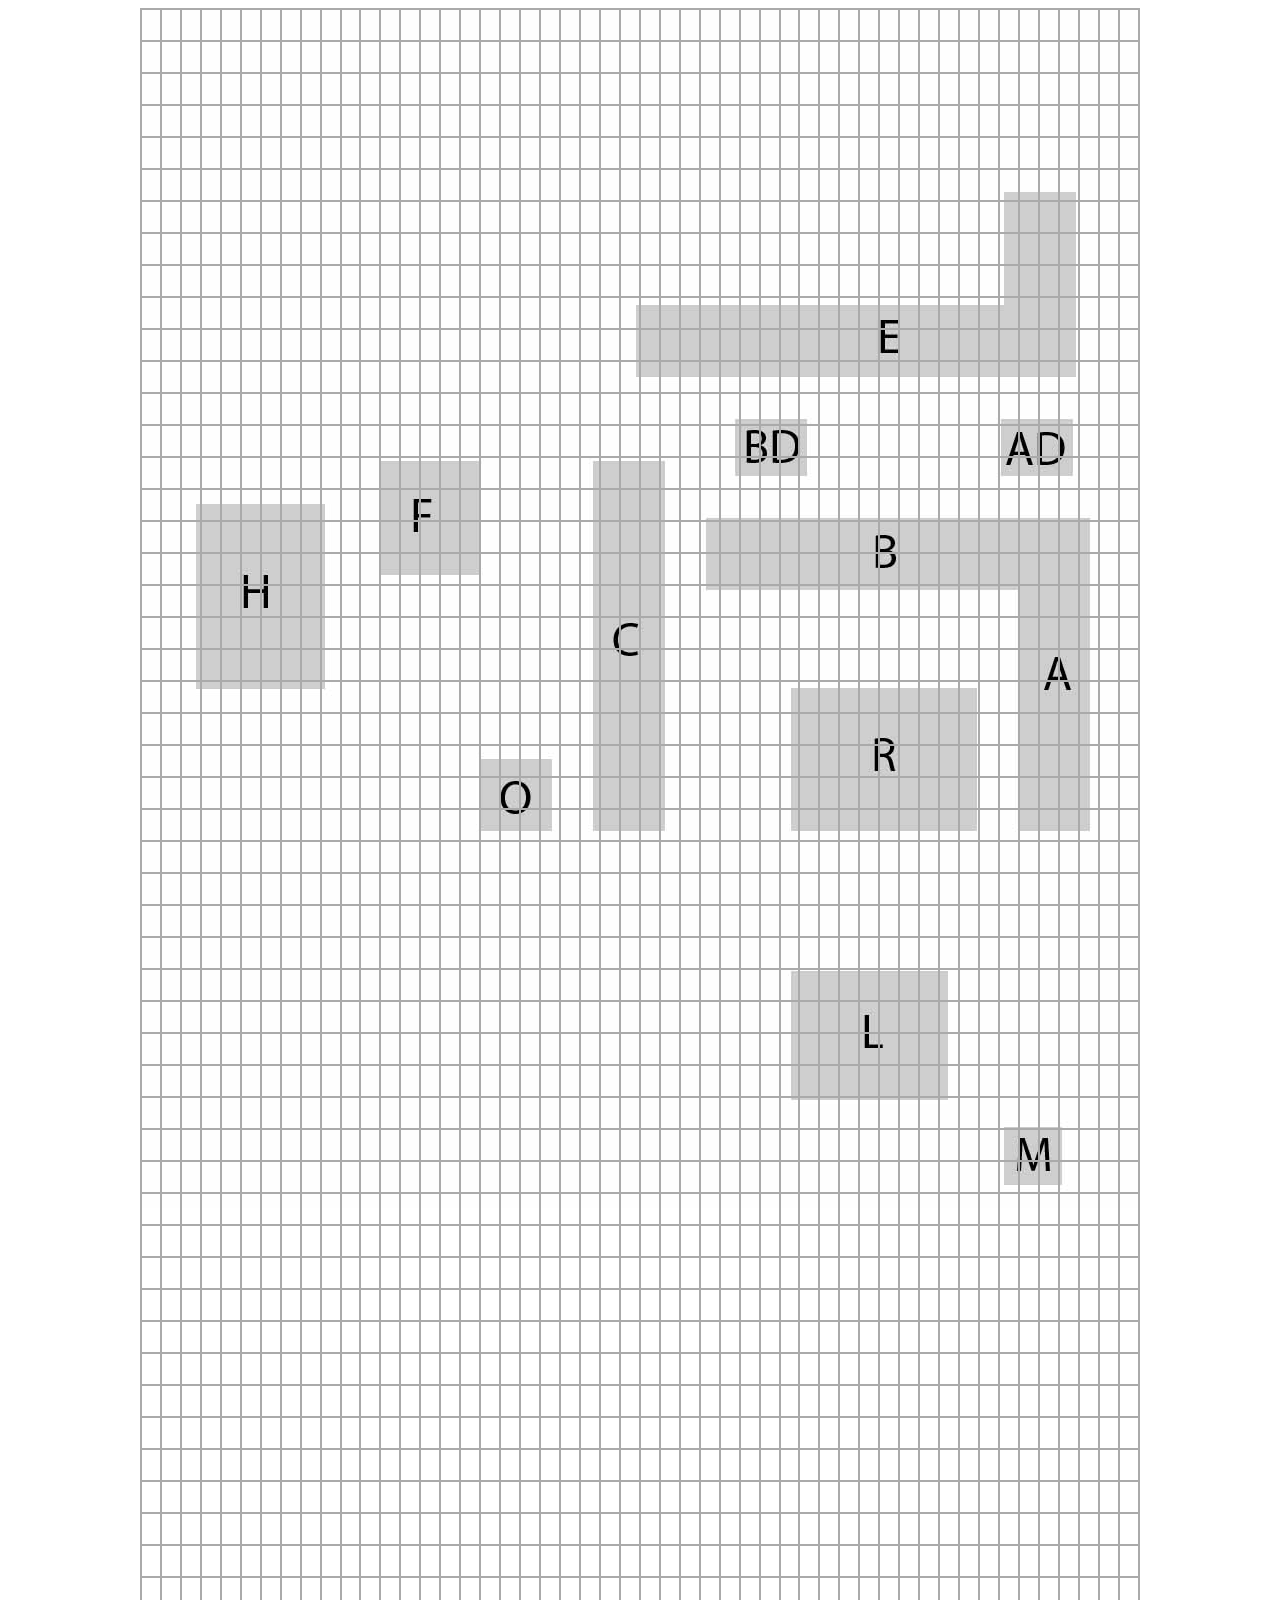
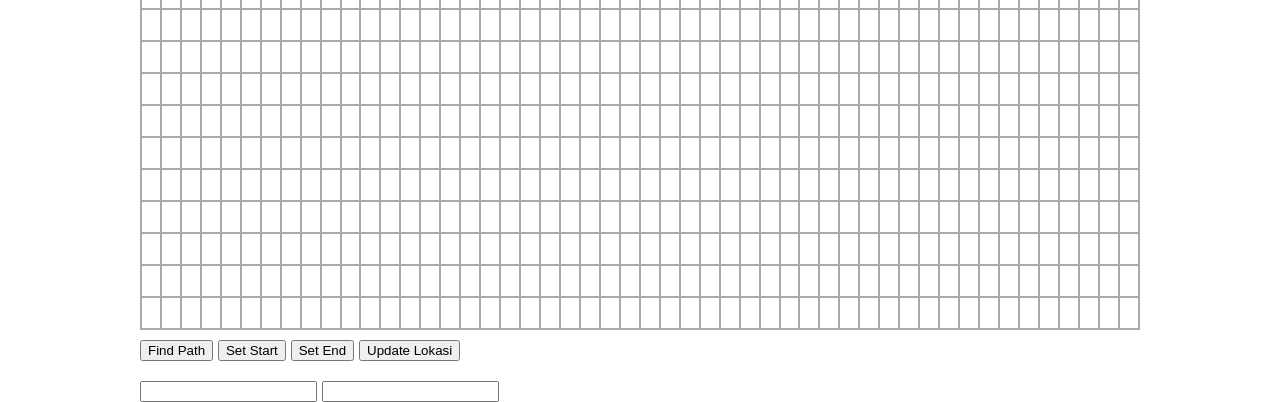
<file: maps/maps-client/src/main/webapp/index.html>
<!DOCTYPE html>
<html>
<head>
    <title>A Star JavaScript Pathfinding Demo</title>
    <meta name="description"
          content="An interactive demo and explanation of how the A Star pathfinding algorithm works.">
    <meta http-equiv="no-cache">
    <meta http-equiv="Expires" content="-1">
    <meta http-equiv="Cache-Control" content="no-cache">
    <!--<meta http-equiv="refresh" content="5" />-->
    <link rel="stylesheet" type="text/css" href="resources/css/style.css">
    <link rel="stylesheet" type="text/css" href="resources/css/prism.css">
</head>
<body>
<div class="wrapper">


    <table class="map break alt">
        <tr class="map-row">
            <td id=1 class="map-tile"></td>
            <td id=2 class="map-tile"></td>
            <td id=3 class="map-tile"></td>
            <td id=4 class="map-tile"></td>
            <td id=5 class="map-tile"></td>
            <td id=6 class="map-tile"></td>
            <td id=7 class="map-tile"></td>
            <td id=8 class="map-tile"></td>
            <td id=9 class="map-tile"></td>
            <td id=10 class="map-tile"></td>
            <td id=11 class="map-tile"></td>
            <td id=12 class="map-tile"></td>
            <td id=13 class="map-tile"></td>
            <td id=14 class="map-tile"></td>
            <td id=15 class="map-tile"></td>
            <td id=16 class="map-tile"></td>
            <td id=17 class="map-tile"></td>
            <td id=18 class="map-tile"></td>
            <td id=19 class="map-tile"></td>
            <td id=20 class="map-tile"></td>
            <td id=21 class="map-tile"></td>
            <td id=22 class="map-tile"></td>
            <td id=23 class="map-tile"></td>
            <td id=24 class="map-tile"></td>
            <td id=25 class="map-tile"></td>
            <td id=26 class="map-tile"></td>
            <td id=27 class="map-tile"></td>
            <td id=28 class="map-tile"></td>
            <td id=29 class="map-tile"></td>
            <td id=30 class="map-tile"></td>
            <td id=31 class="map-tile"></td>
            <td id=32 class="map-tile"></td>
            <td id=33 class="map-tile"></td>
            <td id=34 class="map-tile"></td>
            <td id=35 class="map-tile"></td>
            <td id=36 class="map-tile"></td>
            <td id=37 class="map-tile"></td>
            <td id=38 class="map-tile"></td>
            <td id=39 class="map-tile"></td>
            <td id=40 class="map-tile"></td>
            <td id=41 class="map-tile"></td>
            <td id=42 class="map-tile"></td>
            <td id=43 class="map-tile"></td>
            <td id=44 class="map-tile"></td>
            <td id=45 class="map-tile"></td>
            <td id=46 class="map-tile"></td>
            <td id=47 class="map-tile"></td>
            <td id=48 class="map-tile"></td>
            <td id=49 class="map-tile"></td>
            <td id=50 class="map-tile"></td>
        </tr>
        <tr class="map-row">
            <td id=51 class="map-tile"></td>
            <td id=52 class="map-tile"></td>
            <td id=53 class="map-tile"></td>
            <td id=54 class="map-tile"></td>
            <td id=55 class="map-tile"></td>
            <td id=56 class="map-tile"></td>
            <td id=57 class="map-tile"></td>
            <td id=58 class="map-tile"></td>
            <td id=59 class="map-tile"></td>
            <td id=60 class="map-tile"></td>
            <td id=61 class="map-tile"></td>
            <td id=62 class="map-tile"></td>
            <td id=63 class="map-tile"></td>
            <td id=64 class="map-tile"></td>
            <td id=65 class="map-tile"></td>
            <td id=66 class="map-tile"></td>
            <td id=67 class="map-tile"></td>
            <td id=68 class="map-tile"></td>
            <td id=69 class="map-tile"></td>
            <td id=70 class="map-tile"></td>
            <td id=71 class="map-tile"></td>
            <td id=72 class="map-tile"></td>
            <td id=73 class="map-tile"></td>
            <td id=74 class="map-tile"></td>
            <td id=75 class="map-tile"></td>
            <td id=76 class="map-tile"></td>
            <td id=77 class="map-tile"></td>
            <td id=78 class="map-tile"></td>
            <td id=79 class="map-tile"></td>
            <td id=80 class="map-tile"></td>
            <td id=81 class="map-tile"></td>
            <td id=82 class="map-tile"></td>
            <td id=83 class="map-tile"></td>
            <td id=84 class="map-tile"></td>
            <td id=85 class="map-tile"></td>
            <td id=86 class="map-tile"></td>
            <td id=87 class="map-tile"></td>
            <td id=88 class="map-tile"></td>
            <td id=89 class="map-tile"></td>
            <td id=90 class="map-tile"></td>
            <td id=91 class="map-tile"></td>
            <td id=92 class="map-tile"></td>
            <td id=93 class="map-tile"></td>
            <td id=94 class="map-tile"></td>
            <td id=95 class="map-tile"></td>
            <td id=96 class="map-tile"></td>
            <td id=97 class="map-tile"></td>
            <td id=98 class="map-tile"></td>
            <td id=99 class="map-tile"></td>
            <td id=100 class="map-tile"></td>
        </tr>
        <tr class="map-row">
            <td id=101 class="map-tile"></td>
            <td id=102 class="map-tile"></td>
            <td id=103 class="map-tile"></td>
            <td id=104 class="map-tile"></td>
            <td id=105 class="map-tile"></td>
            <td id=106 class="map-tile"></td>
            <td id=107 class="map-tile"></td>
            <td id=108 class="map-tile"></td>
            <td id=109 class="map-tile"></td>
            <td id=110 class="map-tile"></td>
            <td id=111 class="map-tile"></td>
            <td id=112 class="map-tile"></td>
            <td id=113 class="map-tile"></td>
            <td id=114 class="map-tile"></td>
            <td id=115 class="map-tile"></td>
            <td id=116 class="map-tile"></td>
            <td id=117 class="map-tile"></td>
            <td id=118 class="map-tile"></td>
            <td id=119 class="map-tile"></td>
            <td id=120 class="map-tile"></td>
            <td id=121 class="map-tile"></td>
            <td id=122 class="map-tile"></td>
            <td id=123 class="map-tile"></td>
            <td id=124 class="map-tile"></td>
            <td id=125 class="map-tile"></td>
            <td id=126 class="map-tile"></td>
            <td id=127 class="map-tile"></td>
            <td id=128 class="map-tile"></td>
            <td id=129 class="map-tile"></td>
            <td id=130 class="map-tile"></td>
            <td id=131 class="map-tile"></td>
            <td id=132 class="map-tile"></td>
            <td id=133 class="map-tile"></td>
            <td id=134 class="map-tile"></td>
            <td id=135 class="map-tile"></td>
            <td id=136 class="map-tile"></td>
            <td id=137 class="map-tile"></td>
            <td id=138 class="map-tile"></td>
            <td id=139 class="map-tile"></td>
            <td id=140 class="map-tile"></td>
            <td id=141 class="map-tile"></td>
            <td id=142 class="map-tile"></td>
            <td id=143 class="map-tile"></td>
            <td id=144 class="map-tile"></td>
            <td id=145 class="map-tile"></td>
            <td id=146 class="map-tile"></td>
            <td id=147 class="map-tile"></td>
            <td id=148 class="map-tile"></td>
            <td id=149 class="map-tile"></td>
            <td id=150 class="map-tile"></td>
        </tr>
        <tr class="map-row">
            <td id=151 class="map-tile"></td>
            <td id=152 class="map-tile"></td>
            <td id=153 class="map-tile"></td>
            <td id=154 class="map-tile"></td>
            <td id=155 class="map-tile"></td>
            <td id=156 class="map-tile"></td>
            <td id=157 class="map-tile"></td>
            <td id=158 class="map-tile"></td>
            <td id=159 class="map-tile"></td>
            <td id=160 class="map-tile"></td>
            <td id=161 class="map-tile"></td>
            <td id=162 class="map-tile"></td>
            <td id=163 class="map-tile"></td>
            <td id=164 class="map-tile"></td>
            <td id=165 class="map-tile"></td>
            <td id=166 class="map-tile"></td>
            <td id=167 class="map-tile"></td>
            <td id=168 class="map-tile"></td>
            <td id=169 class="map-tile"></td>
            <td id=170 class="map-tile"></td>
            <td id=171 class="map-tile"></td>
            <td id=172 class="map-tile"></td>
            <td id=173 class="map-tile"></td>
            <td id=174 class="map-tile"></td>
            <td id=175 class="map-tile"></td>
            <td id=176 class="map-tile"></td>
            <td id=177 class="map-tile"></td>
            <td id=178 class="map-tile"></td>
            <td id=179 class="map-tile"></td>
            <td id=180 class="map-tile"></td>
            <td id=181 class="map-tile"></td>
            <td id=182 class="map-tile"></td>
            <td id=183 class="map-tile"></td>
            <td id=184 class="map-tile"></td>
            <td id=185 class="map-tile"></td>
            <td id=186 class="map-tile"></td>
            <td id=187 class="map-tile"></td>
            <td id=188 class="map-tile"></td>
            <td id=189 class="map-tile"></td>
            <td id=190 class="map-tile"></td>
            <td id=191 class="map-tile"></td>
            <td id=192 class="map-tile"></td>
            <td id=193 class="map-tile"></td>
            <td id=194 class="map-tile"></td>
            <td id=195 class="map-tile"></td>
            <td id=196 class="map-tile"></td>
            <td id=197 class="map-tile"></td>
            <td id=198 class="map-tile"></td>
            <td id=199 class="map-tile"></td>
            <td id=200 class="map-tile"></td>
        </tr>
        <tr class="map-row">
            <td id=201 class="map-tile"></td>
            <td id=202 class="map-tile"></td>
            <td id=203 class="map-tile"></td>
            <td id=204 class="map-tile"></td>
            <td id=205 class="map-tile"></td>
            <td id=206 class="map-tile"></td>
            <td id=207 class="map-tile"></td>
            <td id=208 class="map-tile"></td>
            <td id=209 class="map-tile"></td>
            <td id=210 class="map-tile"></td>
            <td id=211 class="map-tile"></td>
            <td id=212 class="map-tile"></td>
            <td id=213 class="map-tile"></td>
            <td id=214 class="map-tile"></td>
            <td id=215 class="map-tile"></td>
            <td id=216 class="map-tile"></td>
            <td id=217 class="map-tile"></td>
            <td id=218 class="map-tile"></td>
            <td id=219 class="map-tile"></td>
            <td id=220 class="map-tile"></td>
            <td id=221 class="map-tile"></td>
            <td id=222 class="map-tile"></td>
            <td id=223 class="map-tile"></td>
            <td id=224 class="map-tile"></td>
            <td id=225 class="map-tile"></td>
            <td id=226 class="map-tile"></td>
            <td id=227 class="map-tile"></td>
            <td id=228 class="map-tile"></td>
            <td id=229 class="map-tile"></td>
            <td id=230 class="map-tile"></td>
            <td id=231 class="map-tile"></td>
            <td id=232 class="map-tile"></td>
            <td id=233 class="map-tile"></td>
            <td id=234 class="map-tile"></td>
            <td id=235 class="map-tile"></td>
            <td id=236 class="map-tile"></td>
            <td id=237 class="map-tile"></td>
            <td id=238 class="map-tile"></td>
            <td id=239 class="map-tile"></td>
            <td id=240 class="map-tile"></td>
            <td id=241 class="map-tile"></td>
            <td id=242 class="map-tile"></td>
            <td id=243 class="map-tile"></td>
            <td id=244 class="map-tile"></td>
            <td id=245 class="map-tile"></td>
            <td id=246 class="map-tile"></td>
            <td id=247 class="map-tile"></td>
            <td id=248 class="map-tile"></td>
            <td id=249 class="map-tile"></td>
            <td id=250 class="map-tile"></td>
        </tr>
        <tr class="map-row">
            <td id=251 class="map-tile"></td>
            <td id=252 class="map-tile"></td>
            <td id=253 class="map-tile"></td>
            <td id=254 class="map-tile"></td>
            <td id=255 class="map-tile"></td>
            <td id=256 class="map-tile"></td>
            <td id=257 class="map-tile"></td>
            <td id=258 class="map-tile"></td>
            <td id=259 class="map-tile"></td>
            <td id=260 class="map-tile"></td>
            <td id=261 class="map-tile"></td>
            <td id=262 class="map-tile"></td>
            <td id=263 class="map-tile"></td>
            <td id=264 class="map-tile"></td>
            <td id=265 class="map-tile"></td>
            <td id=266 class="map-tile"></td>
            <td id=267 class="map-tile"></td>
            <td id=268 class="map-tile"></td>
            <td id=269 class="map-tile"></td>
            <td id=270 class="map-tile"></td>
            <td id=271 class="map-tile"></td>
            <td id=272 class="map-tile"></td>
            <td id=273 class="map-tile"></td>
            <td id=274 class="map-tile"></td>
            <td id=275 class="map-tile"></td>
            <td id=276 class="map-tile"></td>
            <td id=277 class="map-tile"></td>
            <td id=278 class="map-tile"></td>
            <td id=279 class="map-tile"></td>
            <td id=280 class="map-tile"></td>
            <td id=281 class="map-tile"></td>
            <td id=282 class="map-tile"></td>
            <td id=283 class="map-tile"></td>
            <td id=284 class="map-tile"></td>
            <td id=285 class="map-tile"></td>
            <td id=286 class="map-tile"></td>
            <td id=287 class="map-tile"></td>
            <td id=288 class="map-tile"></td>
            <td id=289 class="map-tile"></td>
            <td id=290 class="map-tile"></td>
            <td id=291 class="map-tile"></td>
            <td id=292 class="map-tile"></td>
            <td id=293 class="map-tile"></td>
            <td id=294 class="map-tile"></td>
            <td id=295 class="map-tile"></td>
            <td id=296 class="map-tile"></td>
            <td id=297 class="map-tile"></td>
            <td id=298 class="map-tile"></td>
            <td id=299 class="map-tile"></td>
            <td id=300 class="map-tile"></td>
        </tr>
        <tr class="map-row">
            <td id=301 class="map-tile"></td>
            <td id=302 class="map-tile"></td>
            <td id=303 class="map-tile"></td>
            <td id=304 class="map-tile"></td>
            <td id=305 class="map-tile"></td>
            <td id=306 class="map-tile"></td>
            <td id=307 class="map-tile"></td>
            <td id=308 class="map-tile"></td>
            <td id=309 class="map-tile"></td>
            <td id=310 class="map-tile"></td>
            <td id=311 class="map-tile"></td>
            <td id=312 class="map-tile"></td>
            <td id=313 class="map-tile"></td>
            <td id=314 class="map-tile"></td>
            <td id=315 class="map-tile"></td>
            <td id=316 class="map-tile"></td>
            <td id=317 class="map-tile"></td>
            <td id=318 class="map-tile"></td>
            <td id=319 class="map-tile"></td>
            <td id=320 class="map-tile"></td>
            <td id=321 class="map-tile"></td>
            <td id=322 class="map-tile"></td>
            <td id=323 class="map-tile"></td>
            <td id=324 class="map-tile"></td>
            <td id=325 class="map-tile"></td>
            <td id=326 class="map-tile"></td>
            <td id=327 class="map-tile"></td>
            <td id=328 class="map-tile"></td>
            <td id=329 class="map-tile"></td>
            <td id=330 class="map-tile"></td>
            <td id=331 class="map-tile"></td>
            <td id=332 class="map-tile"></td>
            <td id=333 class="map-tile"></td>
            <td id=334 class="map-tile"></td>
            <td id=335 class="map-tile"></td>
            <td id=336 class="map-tile"></td>
            <td id=337 class="map-tile"></td>
            <td id=338 class="map-tile"></td>
            <td id=339 class="map-tile"></td>
            <td id=340 class="map-tile"></td>
            <td id=341 class="map-tile"></td>
            <td id=342 class="map-tile"></td>
            <td id=343 class="map-tile"></td>
            <td id=344 class="map-tile"></td>
            <td id=345 class="map-tile"></td>
            <td id=346 class="map-tile"></td>
            <td id=347 class="map-tile"></td>
            <td id=348 class="map-tile"></td>
            <td id=349 class="map-tile"></td>
            <td id=350 class="map-tile"></td>
        </tr>
        <tr class="map-row">
            <td id=351 class="map-tile"></td>
            <td id=352 class="map-tile"></td>
            <td id=353 class="map-tile"></td>
            <td id=354 class="map-tile"></td>
            <td id=355 class="map-tile"></td>
            <td id=356 class="map-tile"></td>
            <td id=357 class="map-tile"></td>
            <td id=358 class="map-tile"></td>
            <td id=359 class="map-tile"></td>
            <td id=360 class="map-tile"></td>
            <td id=361 class="map-tile"></td>
            <td id=362 class="map-tile"></td>
            <td id=363 class="map-tile"></td>
            <td id=364 class="map-tile"></td>
            <td id=365 class="map-tile"></td>
            <td id=366 class="map-tile"></td>
            <td id=367 class="map-tile"></td>
            <td id=368 class="map-tile"></td>
            <td id=369 class="map-tile"></td>
            <td id=370 class="map-tile"></td>
            <td id=371 class="map-tile"></td>
            <td id=372 class="map-tile"></td>
            <td id=373 class="map-tile"></td>
            <td id=374 class="map-tile"></td>
            <td id=375 class="map-tile"></td>
            <td id=376 class="map-tile"></td>
            <td id=377 class="map-tile"></td>
            <td id=378 class="map-tile"></td>
            <td id=379 class="map-tile"></td>
            <td id=380 class="map-tile"></td>
            <td id=381 class="map-tile"></td>
            <td id=382 class="map-tile"></td>
            <td id=383 class="map-tile"></td>
            <td id=384 class="map-tile"></td>
            <td id=385 class="map-tile"></td>
            <td id=386 class="map-tile"></td>
            <td id=387 class="map-tile"></td>
            <td id=388 class="map-tile"></td>
            <td id=389 class="map-tile"></td>
            <td id=390 class="map-tile"></td>
            <td id=391 class="map-tile"></td>
            <td id=392 class="map-tile"></td>
            <td id=393 class="map-tile"></td>
            <td id=394 class="map-tile"></td>
            <td id=395 class="map-tile"></td>
            <td id=396 class="map-tile"></td>
            <td id=397 class="map-tile"></td>
            <td id=398 class="map-tile"></td>
            <td id=399 class="map-tile"></td>
            <td id=400 class="map-tile"></td>
        </tr>
        <tr class="map-row">
            <td id=401 class="map-tile"></td>
            <td id=402 class="map-tile"></td>
            <td id=403 class="map-tile"></td>
            <td id=404 class="map-tile"></td>
            <td id=405 class="map-tile"></td>
            <td id=406 class="map-tile"></td>
            <td id=407 class="map-tile"></td>
            <td id=408 class="map-tile"></td>
            <td id=409 class="map-tile"></td>
            <td id=410 class="map-tile"></td>
            <td id=411 class="map-tile"></td>
            <td id=412 class="map-tile"></td>
            <td id=413 class="map-tile"></td>
            <td id=414 class="map-tile"></td>
            <td id=415 class="map-tile"></td>
            <td id=416 class="map-tile"></td>
            <td id=417 class="map-tile"></td>
            <td id=418 class="map-tile"></td>
            <td id=419 class="map-tile"></td>
            <td id=420 class="map-tile"></td>
            <td id=421 class="map-tile"></td>
            <td id=422 class="map-tile"></td>
            <td id=423 class="map-tile"></td>
            <td id=424 class="map-tile"></td>
            <td id=425 class="map-tile"></td>
            <td id=426 class="map-tile"></td>
            <td id=427 class="map-tile"></td>
            <td id=428 class="map-tile"></td>
            <td id=429 class="map-tile"></td>
            <td id=430 class="map-tile"></td>
            <td id=431 class="map-tile"></td>
            <td id=432 class="map-tile"></td>
            <td id=433 class="map-tile"></td>
            <td id=434 class="map-tile"></td>
            <td id=435 class="map-tile"></td>
            <td id=436 class="map-tile"></td>
            <td id=437 class="map-tile"></td>
            <td id=438 class="map-tile"></td>
            <td id=439 class="map-tile"></td>
            <td id=440 class="map-tile"></td>
            <td id=441 class="map-tile"></td>
            <td id=442 class="map-tile"></td>
            <td id=443 class="map-tile"></td>
            <td id=444 class="map-tile"></td>
            <td id=445 class="map-tile"></td>
            <td id=446 class="map-tile"></td>
            <td id=447 class="map-tile"></td>
            <td id=448 class="map-tile"></td>
            <td id=449 class="map-tile"></td>
            <td id=450 class="map-tile"></td>
        </tr>
        <tr class="map-row">
            <td id=451 class="map-tile"></td>
            <td id=452 class="map-tile"></td>
            <td id=453 class="map-tile"></td>
            <td id=454 class="map-tile"></td>
            <td id=455 class="map-tile"></td>
            <td id=456 class="map-tile"></td>
            <td id=457 class="map-tile"></td>
            <td id=458 class="map-tile"></td>
            <td id=459 class="map-tile"></td>
            <td id=460 class="map-tile"></td>
            <td id=461 class="map-tile"></td>
            <td id=462 class="map-tile"></td>
            <td id=463 class="map-tile"></td>
            <td id=464 class="map-tile"></td>
            <td id=465 class="map-tile"></td>
            <td id=466 class="map-tile"></td>
            <td id=467 class="map-tile"></td>
            <td id=468 class="map-tile"></td>
            <td id=469 class="map-tile"></td>
            <td id=470 class="map-tile"></td>
            <td id=471 class="map-tile"></td>
            <td id=472 class="map-tile"></td>
            <td id=473 class="map-tile"></td>
            <td id=474 class="map-tile"></td>
            <td id=475 class="map-tile"></td>
            <td id=476 class="map-tile"></td>
            <td id=477 class="map-tile"></td>
            <td id=478 class="map-tile"></td>
            <td id=479 class="map-tile"></td>
            <td id=480 class="map-tile"></td>
            <td id=481 class="map-tile"></td>
            <td id=482 class="map-tile"></td>
            <td id=483 class="map-tile"></td>
            <td id=484 class="map-tile"></td>
            <td id=485 class="map-tile"></td>
            <td id=486 class="map-tile"></td>
            <td id=487 class="map-tile"></td>
            <td id=488 class="map-tile"></td>
            <td id=489 class="map-tile"></td>
            <td id=490 class="map-tile"></td>
            <td id=491 class="map-tile"></td>
            <td id=492 class="map-tile"></td>
            <td id=493 class="map-tile"></td>
            <td id=494 class="map-tile"></td>
            <td id=495 class="map-tile"></td>
            <td id=496 class="map-tile"></td>
            <td id=497 class="map-tile"></td>
            <td id=498 class="map-tile"></td>
            <td id=499 class="map-tile"></td>
            <td id=500 class="map-tile"></td>
        </tr>
        <tr class="map-row">
            <td id=501 class="map-tile"></td>
            <td id=502 class="map-tile"></td>
            <td id=503 class="map-tile"></td>
            <td id=504 class="map-tile"></td>
            <td id=505 class="map-tile"></td>
            <td id=506 class="map-tile"></td>
            <td id=507 class="map-tile"></td>
            <td id=508 class="map-tile"></td>
            <td id=509 class="map-tile"></td>
            <td id=510 class="map-tile"></td>
            <td id=511 class="map-tile"></td>
            <td id=512 class="map-tile"></td>
            <td id=513 class="map-tile"></td>
            <td id=514 class="map-tile"></td>
            <td id=515 class="map-tile"></td>
            <td id=516 class="map-tile"></td>
            <td id=517 class="map-tile"></td>
            <td id=518 class="map-tile"></td>
            <td id=519 class="map-tile"></td>
            <td id=520 class="map-tile"></td>
            <td id=521 class="map-tile"></td>
            <td id=522 class="map-tile"></td>
            <td id=523 class="map-tile"></td>
            <td id=524 class="map-tile"></td>
            <td id=525 class="map-tile"></td>
            <td id=526 class="map-tile"></td>
            <td id=527 class="map-tile"></td>
            <td id=528 class="map-tile"></td>
            <td id=529 class="map-tile"></td>
            <td id=530 class="map-tile"></td>
            <td id=531 class="map-tile"></td>
            <td id=532 class="map-tile"></td>
            <td id=533 class="map-tile"></td>
            <td id=534 class="map-tile"></td>
            <td id=535 class="map-tile"></td>
            <td id=536 class="map-tile"></td>
            <td id=537 class="map-tile"></td>
            <td id=538 class="map-tile"></td>
            <td id=539 class="map-tile"></td>
            <td id=540 class="map-tile"></td>
            <td id=541 class="map-tile"></td>
            <td id=542 class="map-tile"></td>
            <td id=543 class="map-tile"></td>
            <td id=544 class="map-tile"></td>
            <td id=545 class="map-tile"></td>
            <td id=546 class="map-tile"></td>
            <td id=547 class="map-tile"></td>
            <td id=548 class="map-tile"></td>
            <td id=549 class="map-tile"></td>
            <td id=550 class="map-tile"></td>
        </tr>
        <tr class="map-row">
            <td id=551 class="map-tile"></td>
            <td id=552 class="map-tile"></td>
            <td id=553 class="map-tile"></td>
            <td id=554 class="map-tile"></td>
            <td id=555 class="map-tile"></td>
            <td id=556 class="map-tile"></td>
            <td id=557 class="map-tile"></td>
            <td id=558 class="map-tile"></td>
            <td id=559 class="map-tile"></td>
            <td id=560 class="map-tile"></td>
            <td id=561 class="map-tile"></td>
            <td id=562 class="map-tile"></td>
            <td id=563 class="map-tile"></td>
            <td id=564 class="map-tile"></td>
            <td id=565 class="map-tile"></td>
            <td id=566 class="map-tile"></td>
            <td id=567 class="map-tile"></td>
            <td id=568 class="map-tile"></td>
            <td id=569 class="map-tile"></td>
            <td id=570 class="map-tile"></td>
            <td id=571 class="map-tile"></td>
            <td id=572 class="map-tile"></td>
            <td id=573 class="map-tile"></td>
            <td id=574 class="map-tile"></td>
            <td id=575 class="map-tile"></td>
            <td id=576 class="map-tile"></td>
            <td id=577 class="map-tile"></td>
            <td id=578 class="map-tile"></td>
            <td id=579 class="map-tile"></td>
            <td id=580 class="map-tile"></td>
            <td id=581 class="map-tile"></td>
            <td id=582 class="map-tile"></td>
            <td id=583 class="map-tile"></td>
            <td id=584 class="map-tile"></td>
            <td id=585 class="map-tile"></td>
            <td id=586 class="map-tile"></td>
            <td id=587 class="map-tile"></td>
            <td id=588 class="map-tile"></td>
            <td id=589 class="map-tile"></td>
            <td id=590 class="map-tile"></td>
            <td id=591 class="map-tile"></td>
            <td id=592 class="map-tile"></td>
            <td id=593 class="map-tile"></td>
            <td id=594 class="map-tile"></td>
            <td id=595 class="map-tile"></td>
            <td id=596 class="map-tile"></td>
            <td id=597 class="map-tile"></td>
            <td id=598 class="map-tile"></td>
            <td id=599 class="map-tile"></td>
            <td id=600 class="map-tile"></td>
        </tr>
        <tr class="map-row">
            <td id=601 class="map-tile"></td>
            <td id=602 class="map-tile"></td>
            <td id=603 class="map-tile"></td>
            <td id=604 class="map-tile"></td>
            <td id=605 class="map-tile"></td>
            <td id=606 class="map-tile"></td>
            <td id=607 class="map-tile"></td>
            <td id=608 class="map-tile"></td>
            <td id=609 class="map-tile"></td>
            <td id=610 class="map-tile"></td>
            <td id=611 class="map-tile"></td>
            <td id=612 class="map-tile"></td>
            <td id=613 class="map-tile"></td>
            <td id=614 class="map-tile"></td>
            <td id=615 class="map-tile"></td>
            <td id=616 class="map-tile"></td>
            <td id=617 class="map-tile"></td>
            <td id=618 class="map-tile"></td>
            <td id=619 class="map-tile"></td>
            <td id=620 class="map-tile"></td>
            <td id=621 class="map-tile"></td>
            <td id=622 class="map-tile"></td>
            <td id=623 class="map-tile"></td>
            <td id=624 class="map-tile"></td>
            <td id=625 class="map-tile"></td>
            <td id=626 class="map-tile"></td>
            <td id=627 class="map-tile"></td>
            <td id=628 class="map-tile"></td>
            <td id=629 class="map-tile"></td>
            <td id=630 class="map-tile"></td>
            <td id=631 class="map-tile"></td>
            <td id=632 class="map-tile"></td>
            <td id=633 class="map-tile"></td>
            <td id=634 class="map-tile"></td>
            <td id=635 class="map-tile"></td>
            <td id=636 class="map-tile"></td>
            <td id=637 class="map-tile"></td>
            <td id=638 class="map-tile"></td>
            <td id=639 class="map-tile"></td>
            <td id=640 class="map-tile"></td>
            <td id=641 class="map-tile"></td>
            <td id=642 class="map-tile"></td>
            <td id=643 class="map-tile"></td>
            <td id=644 class="map-tile"></td>
            <td id=645 class="map-tile"></td>
            <td id=646 class="map-tile"></td>
            <td id=647 class="map-tile"></td>
            <td id=648 class="map-tile"></td>
            <td id=649 class="map-tile"></td>
            <td id=650 class="map-tile"></td>
        </tr>
        <tr class="map-row">
            <td id=651 class="map-tile"></td>
            <td id=652 class="map-tile"></td>
            <td id=653 class="map-tile"></td>
            <td id=654 class="map-tile"></td>
            <td id=655 class="map-tile"></td>
            <td id=656 class="map-tile"></td>
            <td id=657 class="map-tile"></td>
            <td id=658 class="map-tile"></td>
            <td id=659 class="map-tile"></td>
            <td id=660 class="map-tile"></td>
            <td id=661 class="map-tile"></td>
            <td id=662 class="map-tile"></td>
            <td id=663 class="map-tile"></td>
            <td id=664 class="map-tile"></td>
            <td id=665 class="map-tile"></td>
            <td id=666 class="map-tile"></td>
            <td id=667 class="map-tile"></td>
            <td id=668 class="map-tile"></td>
            <td id=669 class="map-tile"></td>
            <td id=670 class="map-tile"></td>
            <td id=671 class="map-tile"></td>
            <td id=672 class="map-tile"></td>
            <td id=673 class="map-tile"></td>
            <td id=674 class="map-tile"></td>
            <td id=675 class="map-tile"></td>
            <td id=676 class="map-tile"></td>
            <td id=677 class="map-tile"></td>
            <td id=678 class="map-tile"></td>
            <td id=679 class="map-tile"></td>
            <td id=680 class="map-tile"></td>
            <td id=681 class="map-tile"></td>
            <td id=682 class="map-tile"></td>
            <td id=683 class="map-tile"></td>
            <td id=684 class="map-tile"></td>
            <td id=685 class="map-tile"></td>
            <td id=686 class="map-tile"></td>
            <td id=687 class="map-tile"></td>
            <td id=688 class="map-tile"></td>
            <td id=689 class="map-tile"></td>
            <td id=690 class="map-tile"></td>
            <td id=691 class="map-tile"></td>
            <td id=692 class="map-tile"></td>
            <td id=693 class="map-tile"></td>
            <td id=694 class="map-tile"></td>
            <td id=695 class="map-tile"></td>
            <td id=696 class="map-tile"></td>
            <td id=697 class="map-tile"></td>
            <td id=698 class="map-tile"></td>
            <td id=699 class="map-tile"></td>
            <td id=700 class="map-tile"></td>
        </tr>
        <tr class="map-row">
            <td id=701 class="map-tile"></td>
            <td id=702 class="map-tile"></td>
            <td id=703 class="map-tile"></td>
            <td id=704 class="map-tile"></td>
            <td id=705 class="map-tile"></td>
            <td id=706 class="map-tile"></td>
            <td id=707 class="map-tile"></td>
            <td id=708 class="map-tile"></td>
            <td id=709 class="map-tile"></td>
            <td id=710 class="map-tile"></td>
            <td id=711 class="map-tile"></td>
            <td id=712 class="map-tile"></td>
            <td id=713 class="map-tile"></td>
            <td id=714 class="map-tile"></td>
            <td id=715 class="map-tile"></td>
            <td id=716 class="map-tile"></td>
            <td id=717 class="map-tile"></td>
            <td id=718 class="map-tile"></td>
            <td id=719 class="map-tile"></td>
            <td id=720 class="map-tile"></td>
            <td id=721 class="map-tile"></td>
            <td id=722 class="map-tile"></td>
            <td id=723 class="map-tile"></td>
            <td id=724 class="map-tile"></td>
            <td id=725 class="map-tile"></td>
            <td id=726 class="map-tile"></td>
            <td id=727 class="map-tile"></td>
            <td id=728 class="map-tile"></td>
            <td id=729 class="map-tile"></td>
            <td id=730 class="map-tile"></td>
            <td id=731 class="map-tile"></td>
            <td id=732 class="map-tile"></td>
            <td id=733 class="map-tile"></td>
            <td id=734 class="map-tile"></td>
            <td id=735 class="map-tile"></td>
            <td id=736 class="map-tile"></td>
            <td id=737 class="map-tile"></td>
            <td id=738 class="map-tile"></td>
            <td id=739 class="map-tile"></td>
            <td id=740 class="map-tile"></td>
            <td id=741 class="map-tile"></td>
            <td id=742 class="map-tile"></td>
            <td id=743 class="map-tile"></td>
            <td id=744 class="map-tile"></td>
            <td id=745 class="map-tile"></td>
            <td id=746 class="map-tile"></td>
            <td id=747 class="map-tile"></td>
            <td id=748 class="map-tile"></td>
            <td id=749 class="map-tile"></td>
            <td id=750 class="map-tile"></td>
        </tr>
        <tr class="map-row">
            <td id=751 class="map-tile"></td>
            <td id=752 class="map-tile"></td>
            <td id=753 class="map-tile"></td>
            <td id=754 class="map-tile"></td>
            <td id=755 class="map-tile"></td>
            <td id=756 class="map-tile"></td>
            <td id=757 class="map-tile"></td>
            <td id=758 class="map-tile"></td>
            <td id=759 class="map-tile"></td>
            <td id=760 class="map-tile"></td>
            <td id=761 class="map-tile"></td>
            <td id=762 class="map-tile"></td>
            <td id=763 class="map-tile"></td>
            <td id=764 class="map-tile"></td>
            <td id=765 class="map-tile"></td>
            <td id=766 class="map-tile"></td>
            <td id=767 class="map-tile"></td>
            <td id=768 class="map-tile"></td>
            <td id=769 class="map-tile"></td>
            <td id=770 class="map-tile"></td>
            <td id=771 class="map-tile"></td>
            <td id=772 class="map-tile"></td>
            <td id=773 class="map-tile"></td>
            <td id=774 class="map-tile"></td>
            <td id=775 class="map-tile"></td>
            <td id=776 class="map-tile"></td>
            <td id=777 class="map-tile"></td>
            <td id=778 class="map-tile"></td>
            <td id=779 class="map-tile"></td>
            <td id=780 class="map-tile"></td>
            <td id=781 class="map-tile"></td>
            <td id=782 class="map-tile"></td>
            <td id=783 class="map-tile"></td>
            <td id=784 class="map-tile"></td>
            <td id=785 class="map-tile"></td>
            <td id=786 class="map-tile"></td>
            <td id=787 class="map-tile"></td>
            <td id=788 class="map-tile"></td>
            <td id=789 class="map-tile"></td>
            <td id=790 class="map-tile"></td>
            <td id=791 class="map-tile"></td>
            <td id=792 class="map-tile"></td>
            <td id=793 class="map-tile"></td>
            <td id=794 class="map-tile"></td>
            <td id=795 class="map-tile"></td>
            <td id=796 class="map-tile"></td>
            <td id=797 class="map-tile"></td>
            <td id=798 class="map-tile"></td>
            <td id=799 class="map-tile"></td>
            <td id=800 class="map-tile"></td>
        </tr>
        <tr class="map-row">
            <td id=801 class="map-tile"></td>
            <td id=802 class="map-tile"></td>
            <td id=803 class="map-tile"></td>
            <td id=804 class="map-tile"></td>
            <td id=805 class="map-tile"></td>
            <td id=806 class="map-tile"></td>
            <td id=807 class="map-tile"></td>
            <td id=808 class="map-tile"></td>
            <td id=809 class="map-tile"></td>
            <td id=810 class="map-tile"></td>
            <td id=811 class="map-tile"></td>
            <td id=812 class="map-tile"></td>
            <td id=813 class="map-tile"></td>
            <td id=814 class="map-tile"></td>
            <td id=815 class="map-tile"></td>
            <td id=816 class="map-tile"></td>
            <td id=817 class="map-tile"></td>
            <td id=818 class="map-tile"></td>
            <td id=819 class="map-tile"></td>
            <td id=820 class="map-tile"></td>
            <td id=821 class="map-tile"></td>
            <td id=822 class="map-tile"></td>
            <td id=823 class="map-tile"></td>
            <td id=824 class="map-tile"></td>
            <td id=825 class="map-tile"></td>
            <td id=826 class="map-tile"></td>
            <td id=827 class="map-tile"></td>
            <td id=828 class="map-tile"></td>
            <td id=829 class="map-tile"></td>
            <td id=830 class="map-tile"></td>
            <td id=831 class="map-tile"></td>
            <td id=832 class="map-tile"></td>
            <td id=833 class="map-tile"></td>
            <td id=834 class="map-tile"></td>
            <td id=835 class="map-tile"></td>
            <td id=836 class="map-tile"></td>
            <td id=837 class="map-tile"></td>
            <td id=838 class="map-tile"></td>
            <td id=839 class="map-tile"></td>
            <td id=840 class="map-tile"></td>
            <td id=841 class="map-tile"></td>
            <td id=842 class="map-tile"></td>
            <td id=843 class="map-tile"></td>
            <td id=844 class="map-tile"></td>
            <td id=845 class="map-tile"></td>
            <td id=846 class="map-tile"></td>
            <td id=847 class="map-tile"></td>
            <td id=848 class="map-tile"></td>
            <td id=849 class="map-tile"></td>
            <td id=850 class="map-tile"></td>
        </tr>
        <tr class="map-row">
            <td id=851 class="map-tile"></td>
            <td id=852 class="map-tile"></td>
            <td id=853 class="map-tile"></td>
            <td id=854 class="map-tile"></td>
            <td id=855 class="map-tile"></td>
            <td id=856 class="map-tile"></td>
            <td id=857 class="map-tile"></td>
            <td id=858 class="map-tile"></td>
            <td id=859 class="map-tile"></td>
            <td id=860 class="map-tile"></td>
            <td id=861 class="map-tile"></td>
            <td id=862 class="map-tile"></td>
            <td id=863 class="map-tile"></td>
            <td id=864 class="map-tile"></td>
            <td id=865 class="map-tile"></td>
            <td id=866 class="map-tile"></td>
            <td id=867 class="map-tile"></td>
            <td id=868 class="map-tile"></td>
            <td id=869 class="map-tile"></td>
            <td id=870 class="map-tile"></td>
            <td id=871 class="map-tile"></td>
            <td id=872 class="map-tile"></td>
            <td id=873 class="map-tile"></td>
            <td id=874 class="map-tile"></td>
            <td id=875 class="map-tile"></td>
            <td id=876 class="map-tile"></td>
            <td id=877 class="map-tile"></td>
            <td id=878 class="map-tile"></td>
            <td id=879 class="map-tile"></td>
            <td id=880 class="map-tile"></td>
            <td id=881 class="map-tile"></td>
            <td id=882 class="map-tile"></td>
            <td id=883 class="map-tile"></td>
            <td id=884 class="map-tile"></td>
            <td id=885 class="map-tile"></td>
            <td id=886 class="map-tile"></td>
            <td id=887 class="map-tile"></td>
            <td id=888 class="map-tile"></td>
            <td id=889 class="map-tile"></td>
            <td id=890 class="map-tile"></td>
            <td id=891 class="map-tile"></td>
            <td id=892 class="map-tile"></td>
            <td id=893 class="map-tile"></td>
            <td id=894 class="map-tile"></td>
            <td id=895 class="map-tile"></td>
            <td id=896 class="map-tile"></td>
            <td id=897 class="map-tile"></td>
            <td id=898 class="map-tile"></td>
            <td id=899 class="map-tile"></td>
            <td id=900 class="map-tile"></td>
        </tr>
        <tr class="map-row">
            <td id=901 class="map-tile"></td>
            <td id=902 class="map-tile"></td>
            <td id=903 class="map-tile"></td>
            <td id=904 class="map-tile"></td>
            <td id=905 class="map-tile"></td>
            <td id=906 class="map-tile"></td>
            <td id=907 class="map-tile"></td>
            <td id=908 class="map-tile"></td>
            <td id=909 class="map-tile"></td>
            <td id=910 class="map-tile"></td>
            <td id=911 class="map-tile"></td>
            <td id=912 class="map-tile"></td>
            <td id=913 class="map-tile"></td>
            <td id=914 class="map-tile"></td>
            <td id=915 class="map-tile"></td>
            <td id=916 class="map-tile"></td>
            <td id=917 class="map-tile"></td>
            <td id=918 class="map-tile"></td>
            <td id=919 class="map-tile"></td>
            <td id=920 class="map-tile"></td>
            <td id=921 class="map-tile"></td>
            <td id=922 class="map-tile"></td>
            <td id=923 class="map-tile"></td>
            <td id=924 class="map-tile"></td>
            <td id=925 class="map-tile"></td>
            <td id=926 class="map-tile"></td>
            <td id=927 class="map-tile"></td>
            <td id=928 class="map-tile"></td>
            <td id=929 class="map-tile"></td>
            <td id=930 class="map-tile"></td>
            <td id=931 class="map-tile"></td>
            <td id=932 class="map-tile"></td>
            <td id=933 class="map-tile"></td>
            <td id=934 class="map-tile"></td>
            <td id=935 class="map-tile"></td>
            <td id=936 class="map-tile"></td>
            <td id=937 class="map-tile"></td>
            <td id=938 class="map-tile"></td>
            <td id=939 class="map-tile"></td>
            <td id=940 class="map-tile"></td>
            <td id=941 class="map-tile"></td>
            <td id=942 class="map-tile"></td>
            <td id=943 class="map-tile"></td>
            <td id=944 class="map-tile"></td>
            <td id=945 class="map-tile"></td>
            <td id=946 class="map-tile"></td>
            <td id=947 class="map-tile"></td>
            <td id=948 class="map-tile"></td>
            <td id=949 class="map-tile"></td>
            <td id=950 class="map-tile"></td>
        </tr>
        <tr class="map-row">
            <td id=951 class="map-tile"></td>
            <td id=952 class="map-tile"></td>
            <td id=953 class="map-tile"></td>
            <td id=954 class="map-tile"></td>
            <td id=955 class="map-tile"></td>
            <td id=956 class="map-tile"></td>
            <td id=957 class="map-tile"></td>
            <td id=958 class="map-tile"></td>
            <td id=959 class="map-tile"></td>
            <td id=960 class="map-tile"></td>
            <td id=961 class="map-tile"></td>
            <td id=962 class="map-tile"></td>
            <td id=963 class="map-tile"></td>
            <td id=964 class="map-tile"></td>
            <td id=965 class="map-tile"></td>
            <td id=966 class="map-tile"></td>
            <td id=967 class="map-tile"></td>
            <td id=968 class="map-tile"></td>
            <td id=969 class="map-tile"></td>
            <td id=970 class="map-tile"></td>
            <td id=971 class="map-tile"></td>
            <td id=972 class="map-tile"></td>
            <td id=973 class="map-tile"></td>
            <td id=974 class="map-tile"></td>
            <td id=975 class="map-tile"></td>
            <td id=976 class="map-tile"></td>
            <td id=977 class="map-tile"></td>
            <td id=978 class="map-tile"></td>
            <td id=979 class="map-tile"></td>
            <td id=980 class="map-tile"></td>
            <td id=981 class="map-tile"></td>
            <td id=982 class="map-tile"></td>
            <td id=983 class="map-tile"></td>
            <td id=984 class="map-tile"></td>
            <td id=985 class="map-tile"></td>
            <td id=986 class="map-tile"></td>
            <td id=987 class="map-tile"></td>
            <td id=988 class="map-tile"></td>
            <td id=989 class="map-tile"></td>
            <td id=990 class="map-tile"></td>
            <td id=991 class="map-tile"></td>
            <td id=992 class="map-tile"></td>
            <td id=993 class="map-tile"></td>
            <td id=994 class="map-tile"></td>
            <td id=995 class="map-tile"></td>
            <td id=996 class="map-tile"></td>
            <td id=997 class="map-tile"></td>
            <td id=998 class="map-tile"></td>
            <td id=999 class="map-tile"></td>
            <td id=1000 class="map-tile"></td>
        </tr>
        <tr class="map-row">
            <td id=1001 class="map-tile"></td>
            <td id=1002 class="map-tile"></td>
            <td id=1003 class="map-tile"></td>
            <td id=1004 class="map-tile"></td>
            <td id=1005 class="map-tile"></td>
            <td id=1006 class="map-tile"></td>
            <td id=1007 class="map-tile"></td>
            <td id=1008 class="map-tile"></td>
            <td id=1009 class="map-tile"></td>
            <td id=1010 class="map-tile"></td>
            <td id=1011 class="map-tile"></td>
            <td id=1012 class="map-tile"></td>
            <td id=1013 class="map-tile"></td>
            <td id=1014 class="map-tile"></td>
            <td id=1015 class="map-tile"></td>
            <td id=1016 class="map-tile"></td>
            <td id=1017 class="map-tile"></td>
            <td id=1018 class="map-tile"></td>
            <td id=1019 class="map-tile"></td>
            <td id=1020 class="map-tile"></td>
            <td id=1021 class="map-tile"></td>
            <td id=1022 class="map-tile"></td>
            <td id=1023 class="map-tile"></td>
            <td id=1024 class="map-tile"></td>
            <td id=1025 class="map-tile"></td>
            <td id=1026 class="map-tile"></td>
            <td id=1027 class="map-tile"></td>
            <td id=1028 class="map-tile"></td>
            <td id=1029 class="map-tile"></td>
            <td id=1030 class="map-tile"></td>
            <td id=1031 class="map-tile"></td>
            <td id=1032 class="map-tile"></td>
            <td id=1033 class="map-tile"></td>
            <td id=1034 class="map-tile"></td>
            <td id=1035 class="map-tile"></td>
            <td id=1036 class="map-tile"></td>
            <td id=1037 class="map-tile"></td>
            <td id=1038 class="map-tile"></td>
            <td id=1039 class="map-tile"></td>
            <td id=1040 class="map-tile"></td>
            <td id=1041 class="map-tile"></td>
            <td id=1042 class="map-tile"></td>
            <td id=1043 class="map-tile"></td>
            <td id=1044 class="map-tile"></td>
            <td id=1045 class="map-tile"></td>
            <td id=1046 class="map-tile"></td>
            <td id=1047 class="map-tile"></td>
            <td id=1048 class="map-tile"></td>
            <td id=1049 class="map-tile"></td>
            <td id=1050 class="map-tile"></td>
        </tr>
        <tr class="map-row">
            <td id=1051 class="map-tile"></td>
            <td id=1052 class="map-tile"></td>
            <td id=1053 class="map-tile"></td>
            <td id=1054 class="map-tile"></td>
            <td id=1055 class="map-tile"></td>
            <td id=1056 class="map-tile"></td>
            <td id=1057 class="map-tile"></td>
            <td id=1058 class="map-tile"></td>
            <td id=1059 class="map-tile"></td>
            <td id=1060 class="map-tile"></td>
            <td id=1061 class="map-tile"></td>
            <td id=1062 class="map-tile"></td>
            <td id=1063 class="map-tile"></td>
            <td id=1064 class="map-tile"></td>
            <td id=1065 class="map-tile"></td>
            <td id=1066 class="map-tile"></td>
            <td id=1067 class="map-tile"></td>
            <td id=1068 class="map-tile"></td>
            <td id=1069 class="map-tile"></td>
            <td id=1070 class="map-tile"></td>
            <td id=1071 class="map-tile"></td>
            <td id=1072 class="map-tile"></td>
            <td id=1073 class="map-tile"></td>
            <td id=1074 class="map-tile"></td>
            <td id=1075 class="map-tile"></td>
            <td id=1076 class="map-tile"></td>
            <td id=1077 class="map-tile"></td>
            <td id=1078 class="map-tile"></td>
            <td id=1079 class="map-tile"></td>
            <td id=1080 class="map-tile"></td>
            <td id=1081 class="map-tile"></td>
            <td id=1082 class="map-tile"></td>
            <td id=1083 class="map-tile"></td>
            <td id=1084 class="map-tile"></td>
            <td id=1085 class="map-tile"></td>
            <td id=1086 class="map-tile"></td>
            <td id=1087 class="map-tile"></td>
            <td id=1088 class="map-tile"></td>
            <td id=1089 class="map-tile"></td>
            <td id=1090 class="map-tile"></td>
            <td id=1091 class="map-tile"></td>
            <td id=1092 class="map-tile"></td>
            <td id=1093 class="map-tile"></td>
            <td id=1094 class="map-tile"></td>
            <td id=1095 class="map-tile"></td>
            <td id=1096 class="map-tile"></td>
            <td id=1097 class="map-tile"></td>
            <td id=1098 class="map-tile"></td>
            <td id=1099 class="map-tile"></td>
            <td id=1100 class="map-tile"></td>
        </tr>
        <tr class="map-row">
            <td id=1101 class="map-tile"></td>
            <td id=1102 class="map-tile"></td>
            <td id=1103 class="map-tile"></td>
            <td id=1104 class="map-tile"></td>
            <td id=1105 class="map-tile"></td>
            <td id=1106 class="map-tile"></td>
            <td id=1107 class="map-tile"></td>
            <td id=1108 class="map-tile"></td>
            <td id=1109 class="map-tile"></td>
            <td id=1110 class="map-tile"></td>
            <td id=1111 class="map-tile"></td>
            <td id=1112 class="map-tile"></td>
            <td id=1113 class="map-tile"></td>
            <td id=1114 class="map-tile"></td>
            <td id=1115 class="map-tile"></td>
            <td id=1116 class="map-tile"></td>
            <td id=1117 class="map-tile"></td>
            <td id=1118 class="map-tile"></td>
            <td id=1119 class="map-tile"></td>
            <td id=1120 class="map-tile"></td>
            <td id=1121 class="map-tile"></td>
            <td id=1122 class="map-tile"></td>
            <td id=1123 class="map-tile"></td>
            <td id=1124 class="map-tile"></td>
            <td id=1125 class="map-tile"></td>
            <td id=1126 class="map-tile"></td>
            <td id=1127 class="map-tile"></td>
            <td id=1128 class="map-tile"></td>
            <td id=1129 class="map-tile"></td>
            <td id=1130 class="map-tile"></td>
            <td id=1131 class="map-tile"></td>
            <td id=1132 class="map-tile"></td>
            <td id=1133 class="map-tile"></td>
            <td id=1134 class="map-tile"></td>
            <td id=1135 class="map-tile"></td>
            <td id=1136 class="map-tile"></td>
            <td id=1137 class="map-tile"></td>
            <td id=1138 class="map-tile"></td>
            <td id=1139 class="map-tile"></td>
            <td id=1140 class="map-tile"></td>
            <td id=1141 class="map-tile"></td>
            <td id=1142 class="map-tile"></td>
            <td id=1143 class="map-tile"></td>
            <td id=1144 class="map-tile"></td>
            <td id=1145 class="map-tile"></td>
            <td id=1146 class="map-tile"></td>
            <td id=1147 class="map-tile"></td>
            <td id=1148 class="map-tile"></td>
            <td id=1149 class="map-tile"></td>
            <td id=1150 class="map-tile"></td>
        </tr>
        <tr class="map-row">
            <td id=1151 class="map-tile"></td>
            <td id=1152 class="map-tile"></td>
            <td id=1153 class="map-tile"></td>
            <td id=1154 class="map-tile"></td>
            <td id=1155 class="map-tile"></td>
            <td id=1156 class="map-tile"></td>
            <td id=1157 class="map-tile"></td>
            <td id=1158 class="map-tile"></td>
            <td id=1159 class="map-tile"></td>
            <td id=1160 class="map-tile"></td>
            <td id=1161 class="map-tile"></td>
            <td id=1162 class="map-tile"></td>
            <td id=1163 class="map-tile"></td>
            <td id=1164 class="map-tile"></td>
            <td id=1165 class="map-tile"></td>
            <td id=1166 class="map-tile"></td>
            <td id=1167 class="map-tile"></td>
            <td id=1168 class="map-tile"></td>
            <td id=1169 class="map-tile"></td>
            <td id=1170 class="map-tile"></td>
            <td id=1171 class="map-tile"></td>
            <td id=1172 class="map-tile"></td>
            <td id=1173 class="map-tile"></td>
            <td id=1174 class="map-tile"></td>
            <td id=1175 class="map-tile"></td>
            <td id=1176 class="map-tile"></td>
            <td id=1177 class="map-tile"></td>
            <td id=1178 class="map-tile"></td>
            <td id=1179 class="map-tile"></td>
            <td id=1180 class="map-tile"></td>
            <td id=1181 class="map-tile"></td>
            <td id=1182 class="map-tile"></td>
            <td id=1183 class="map-tile"></td>
            <td id=1184 class="map-tile"></td>
            <td id=1185 class="map-tile"></td>
            <td id=1186 class="map-tile"></td>
            <td id=1187 class="map-tile"></td>
            <td id=1188 class="map-tile"></td>
            <td id=1189 class="map-tile"></td>
            <td id=1190 class="map-tile"></td>
            <td id=1191 class="map-tile"></td>
            <td id=1192 class="map-tile"></td>
            <td id=1193 class="map-tile"></td>
            <td id=1194 class="map-tile"></td>
            <td id=1195 class="map-tile"></td>
            <td id=1196 class="map-tile"></td>
            <td id=1197 class="map-tile"></td>
            <td id=1198 class="map-tile"></td>
            <td id=1199 class="map-tile"></td>
            <td id=1200 class="map-tile"></td>
        </tr>
        <tr class="map-row">
            <td id=1201 class="map-tile"></td>
            <td id=1202 class="map-tile"></td>
            <td id=1203 class="map-tile"></td>
            <td id=1204 class="map-tile"></td>
            <td id=1205 class="map-tile"></td>
            <td id=1206 class="map-tile"></td>
            <td id=1207 class="map-tile"></td>
            <td id=1208 class="map-tile"></td>
            <td id=1209 class="map-tile"></td>
            <td id=1210 class="map-tile"></td>
            <td id=1211 class="map-tile"></td>
            <td id=1212 class="map-tile"></td>
            <td id=1213 class="map-tile"></td>
            <td id=1214 class="map-tile"></td>
            <td id=1215 class="map-tile"></td>
            <td id=1216 class="map-tile"></td>
            <td id=1217 class="map-tile"></td>
            <td id=1218 class="map-tile"></td>
            <td id=1219 class="map-tile"></td>
            <td id=1220 class="map-tile"></td>
            <td id=1221 class="map-tile"></td>
            <td id=1222 class="map-tile"></td>
            <td id=1223 class="map-tile"></td>
            <td id=1224 class="map-tile"></td>
            <td id=1225 class="map-tile"></td>
            <td id=1226 class="map-tile"></td>
            <td id=1227 class="map-tile"></td>
            <td id=1228 class="map-tile"></td>
            <td id=1229 class="map-tile"></td>
            <td id=1230 class="map-tile"></td>
            <td id=1231 class="map-tile"></td>
            <td id=1232 class="map-tile"></td>
            <td id=1233 class="map-tile"></td>
            <td id=1234 class="map-tile"></td>
            <td id=1235 class="map-tile"></td>
            <td id=1236 class="map-tile"></td>
            <td id=1237 class="map-tile"></td>
            <td id=1238 class="map-tile"></td>
            <td id=1239 class="map-tile"></td>
            <td id=1240 class="map-tile"></td>
            <td id=1241 class="map-tile"></td>
            <td id=1242 class="map-tile"></td>
            <td id=1243 class="map-tile"></td>
            <td id=1244 class="map-tile"></td>
            <td id=1245 class="map-tile"></td>
            <td id=1246 class="map-tile"></td>
            <td id=1247 class="map-tile"></td>
            <td id=1248 class="map-tile"></td>
            <td id=1249 class="map-tile"></td>
            <td id=1250 class="map-tile"></td>
        </tr>
        <tr class="map-row">
            <td id=1251 class="map-tile"></td>
            <td id=1252 class="map-tile"></td>
            <td id=1253 class="map-tile"></td>
            <td id=1254 class="map-tile"></td>
            <td id=1255 class="map-tile"></td>
            <td id=1256 class="map-tile"></td>
            <td id=1257 class="map-tile"></td>
            <td id=1258 class="map-tile"></td>
            <td id=1259 class="map-tile"></td>
            <td id=1260 class="map-tile"></td>
            <td id=1261 class="map-tile"></td>
            <td id=1262 class="map-tile"></td>
            <td id=1263 class="map-tile"></td>
            <td id=1264 class="map-tile"></td>
            <td id=1265 class="map-tile"></td>
            <td id=1266 class="map-tile"></td>
            <td id=1267 class="map-tile"></td>
            <td id=1268 class="map-tile"></td>
            <td id=1269 class="map-tile"></td>
            <td id=1270 class="map-tile"></td>
            <td id=1271 class="map-tile"></td>
            <td id=1272 class="map-tile"></td>
            <td id=1273 class="map-tile"></td>
            <td id=1274 class="map-tile"></td>
            <td id=1275 class="map-tile"></td>
            <td id=1276 class="map-tile"></td>
            <td id=1277 class="map-tile"></td>
            <td id=1278 class="map-tile"></td>
            <td id=1279 class="map-tile"></td>
            <td id=1280 class="map-tile"></td>
            <td id=1281 class="map-tile"></td>
            <td id=1282 class="map-tile"></td>
            <td id=1283 class="map-tile"></td>
            <td id=1284 class="map-tile"></td>
            <td id=1285 class="map-tile"></td>
            <td id=1286 class="map-tile"></td>
            <td id=1287 class="map-tile"></td>
            <td id=1288 class="map-tile"></td>
            <td id=1289 class="map-tile"></td>
            <td id=1290 class="map-tile"></td>
            <td id=1291 class="map-tile"></td>
            <td id=1292 class="map-tile"></td>
            <td id=1293 class="map-tile"></td>
            <td id=1294 class="map-tile"></td>
            <td id=1295 class="map-tile"></td>
            <td id=1296 class="map-tile"></td>
            <td id=1297 class="map-tile"></td>
            <td id=1298 class="map-tile"></td>
            <td id=1299 class="map-tile"></td>
            <td id=1300 class="map-tile"></td>
        </tr>
        <tr class="map-row">
            <td id=1301 class="map-tile"></td>
            <td id=1302 class="map-tile"></td>
            <td id=1303 class="map-tile"></td>
            <td id=1304 class="map-tile"></td>
            <td id=1305 class="map-tile"></td>
            <td id=1306 class="map-tile"></td>
            <td id=1307 class="map-tile"></td>
            <td id=1308 class="map-tile"></td>
            <td id=1309 class="map-tile"></td>
            <td id=1310 class="map-tile"></td>
            <td id=1311 class="map-tile"></td>
            <td id=1312 class="map-tile"></td>
            <td id=1313 class="map-tile"></td>
            <td id=1314 class="map-tile"></td>
            <td id=1315 class="map-tile"></td>
            <td id=1316 class="map-tile"></td>
            <td id=1317 class="map-tile"></td>
            <td id=1318 class="map-tile"></td>
            <td id=1319 class="map-tile"></td>
            <td id=1320 class="map-tile"></td>
            <td id=1321 class="map-tile"></td>
            <td id=1322 class="map-tile"></td>
            <td id=1323 class="map-tile"></td>
            <td id=1324 class="map-tile"></td>
            <td id=1325 class="map-tile"></td>
            <td id=1326 class="map-tile"></td>
            <td id=1327 class="map-tile"></td>
            <td id=1328 class="map-tile"></td>
            <td id=1329 class="map-tile"></td>
            <td id=1330 class="map-tile"></td>
            <td id=1331 class="map-tile"></td>
            <td id=1332 class="map-tile"></td>
            <td id=1333 class="map-tile"></td>
            <td id=1334 class="map-tile"></td>
            <td id=1335 class="map-tile"></td>
            <td id=1336 class="map-tile"></td>
            <td id=1337 class="map-tile"></td>
            <td id=1338 class="map-tile"></td>
            <td id=1339 class="map-tile"></td>
            <td id=1340 class="map-tile"></td>
            <td id=1341 class="map-tile"></td>
            <td id=1342 class="map-tile"></td>
            <td id=1343 class="map-tile"></td>
            <td id=1344 class="map-tile"></td>
            <td id=1345 class="map-tile"></td>
            <td id=1346 class="map-tile"></td>
            <td id=1347 class="map-tile"></td>
            <td id=1348 class="map-tile"></td>
            <td id=1349 class="map-tile"></td>
            <td id=1350 class="map-tile"></td>
        </tr>
        <tr class="map-row">
            <td id=1351 class="map-tile"></td>
            <td id=1352 class="map-tile"></td>
            <td id=1353 class="map-tile"></td>
            <td id=1354 class="map-tile"></td>
            <td id=1355 class="map-tile"></td>
            <td id=1356 class="map-tile"></td>
            <td id=1357 class="map-tile"></td>
            <td id=1358 class="map-tile"></td>
            <td id=1359 class="map-tile"></td>
            <td id=1360 class="map-tile"></td>
            <td id=1361 class="map-tile"></td>
            <td id=1362 class="map-tile"></td>
            <td id=1363 class="map-tile"></td>
            <td id=1364 class="map-tile"></td>
            <td id=1365 class="map-tile"></td>
            <td id=1366 class="map-tile"></td>
            <td id=1367 class="map-tile"></td>
            <td id=1368 class="map-tile"></td>
            <td id=1369 class="map-tile"></td>
            <td id=1370 class="map-tile"></td>
            <td id=1371 class="map-tile"></td>
            <td id=1372 class="map-tile"></td>
            <td id=1373 class="map-tile"></td>
            <td id=1374 class="map-tile"></td>
            <td id=1375 class="map-tile"></td>
            <td id=1376 class="map-tile"></td>
            <td id=1377 class="map-tile"></td>
            <td id=1378 class="map-tile"></td>
            <td id=1379 class="map-tile"></td>
            <td id=1380 class="map-tile"></td>
            <td id=1381 class="map-tile"></td>
            <td id=1382 class="map-tile"></td>
            <td id=1383 class="map-tile"></td>
            <td id=1384 class="map-tile"></td>
            <td id=1385 class="map-tile"></td>
            <td id=1386 class="map-tile"></td>
            <td id=1387 class="map-tile"></td>
            <td id=1388 class="map-tile"></td>
            <td id=1389 class="map-tile"></td>
            <td id=1390 class="map-tile"></td>
            <td id=1391 class="map-tile"></td>
            <td id=1392 class="map-tile"></td>
            <td id=1393 class="map-tile"></td>
            <td id=1394 class="map-tile"></td>
            <td id=1395 class="map-tile"></td>
            <td id=1396 class="map-tile"></td>
            <td id=1397 class="map-tile"></td>
            <td id=1398 class="map-tile"></td>
            <td id=1399 class="map-tile"></td>
            <td id=1400 class="map-tile"></td>
        </tr>
        <tr class="map-row">
            <td id=1401 class="map-tile"></td>
            <td id=1402 class="map-tile"></td>
            <td id=1403 class="map-tile"></td>
            <td id=1404 class="map-tile"></td>
            <td id=1405 class="map-tile"></td>
            <td id=1406 class="map-tile"></td>
            <td id=1407 class="map-tile"></td>
            <td id=1408 class="map-tile"></td>
            <td id=1409 class="map-tile"></td>
            <td id=1410 class="map-tile"></td>
            <td id=1411 class="map-tile"></td>
            <td id=1412 class="map-tile"></td>
            <td id=1413 class="map-tile"></td>
            <td id=1414 class="map-tile"></td>
            <td id=1415 class="map-tile"></td>
            <td id=1416 class="map-tile"></td>
            <td id=1417 class="map-tile"></td>
            <td id=1418 class="map-tile"></td>
            <td id=1419 class="map-tile"></td>
            <td id=1420 class="map-tile"></td>
            <td id=1421 class="map-tile"></td>
            <td id=1422 class="map-tile"></td>
            <td id=1423 class="map-tile"></td>
            <td id=1424 class="map-tile"></td>
            <td id=1425 class="map-tile"></td>
            <td id=1426 class="map-tile"></td>
            <td id=1427 class="map-tile"></td>
            <td id=1428 class="map-tile"></td>
            <td id=1429 class="map-tile"></td>
            <td id=1430 class="map-tile"></td>
            <td id=1431 class="map-tile"></td>
            <td id=1432 class="map-tile"></td>
            <td id=1433 class="map-tile"></td>
            <td id=1434 class="map-tile"></td>
            <td id=1435 class="map-tile"></td>
            <td id=1436 class="map-tile"></td>
            <td id=1437 class="map-tile"></td>
            <td id=1438 class="map-tile"></td>
            <td id=1439 class="map-tile"></td>
            <td id=1440 class="map-tile"></td>
            <td id=1441 class="map-tile"></td>
            <td id=1442 class="map-tile"></td>
            <td id=1443 class="map-tile"></td>
            <td id=1444 class="map-tile"></td>
            <td id=1445 class="map-tile"></td>
            <td id=1446 class="map-tile"></td>
            <td id=1447 class="map-tile"></td>
            <td id=1448 class="map-tile"></td>
            <td id=1449 class="map-tile"></td>
            <td id=1450 class="map-tile"></td>
        </tr>
        <tr class="map-row">
            <td id=1451 class="map-tile"></td>
            <td id=1452 class="map-tile"></td>
            <td id=1453 class="map-tile"></td>
            <td id=1454 class="map-tile"></td>
            <td id=1455 class="map-tile"></td>
            <td id=1456 class="map-tile"></td>
            <td id=1457 class="map-tile"></td>
            <td id=1458 class="map-tile"></td>
            <td id=1459 class="map-tile"></td>
            <td id=1460 class="map-tile"></td>
            <td id=1461 class="map-tile"></td>
            <td id=1462 class="map-tile"></td>
            <td id=1463 class="map-tile"></td>
            <td id=1464 class="map-tile"></td>
            <td id=1465 class="map-tile"></td>
            <td id=1466 class="map-tile"></td>
            <td id=1467 class="map-tile"></td>
            <td id=1468 class="map-tile"></td>
            <td id=1469 class="map-tile"></td>
            <td id=1470 class="map-tile"></td>
            <td id=1471 class="map-tile"></td>
            <td id=1472 class="map-tile"></td>
            <td id=1473 class="map-tile"></td>
            <td id=1474 class="map-tile"></td>
            <td id=1475 class="map-tile"></td>
            <td id=1476 class="map-tile"></td>
            <td id=1477 class="map-tile"></td>
            <td id=1478 class="map-tile"></td>
            <td id=1479 class="map-tile"></td>
            <td id=1480 class="map-tile"></td>
            <td id=1481 class="map-tile"></td>
            <td id=1482 class="map-tile"></td>
            <td id=1483 class="map-tile"></td>
            <td id=1484 class="map-tile"></td>
            <td id=1485 class="map-tile"></td>
            <td id=1486 class="map-tile"></td>
            <td id=1487 class="map-tile"></td>
            <td id=1488 class="map-tile"></td>
            <td id=1489 class="map-tile"></td>
            <td id=1490 class="map-tile"></td>
            <td id=1491 class="map-tile"></td>
            <td id=1492 class="map-tile"></td>
            <td id=1493 class="map-tile"></td>
            <td id=1494 class="map-tile"></td>
            <td id=1495 class="map-tile"></td>
            <td id=1496 class="map-tile"></td>
            <td id=1497 class="map-tile"></td>
            <td id=1498 class="map-tile"></td>
            <td id=1499 class="map-tile"></td>
            <td id=1500 class="map-tile"></td>
        </tr>
        <tr class="map-row">
            <td id=1501 class="map-tile"></td>
            <td id=1502 class="map-tile"></td>
            <td id=1503 class="map-tile"></td>
            <td id=1504 class="map-tile"></td>
            <td id=1505 class="map-tile"></td>
            <td id=1506 class="map-tile"></td>
            <td id=1507 class="map-tile"></td>
            <td id=1508 class="map-tile"></td>
            <td id=1509 class="map-tile"></td>
            <td id=1510 class="map-tile"></td>
            <td id=1511 class="map-tile"></td>
            <td id=1512 class="map-tile"></td>
            <td id=1513 class="map-tile"></td>
            <td id=1514 class="map-tile"></td>
            <td id=1515 class="map-tile"></td>
            <td id=1516 class="map-tile"></td>
            <td id=1517 class="map-tile"></td>
            <td id=1518 class="map-tile"></td>
            <td id=1519 class="map-tile"></td>
            <td id=1520 class="map-tile"></td>
            <td id=1521 class="map-tile"></td>
            <td id=1522 class="map-tile"></td>
            <td id=1523 class="map-tile"></td>
            <td id=1524 class="map-tile"></td>
            <td id=1525 class="map-tile"></td>
            <td id=1526 class="map-tile"></td>
            <td id=1527 class="map-tile"></td>
            <td id=1528 class="map-tile"></td>
            <td id=1529 class="map-tile"></td>
            <td id=1530 class="map-tile"></td>
            <td id=1531 class="map-tile"></td>
            <td id=1532 class="map-tile"></td>
            <td id=1533 class="map-tile"></td>
            <td id=1534 class="map-tile"></td>
            <td id=1535 class="map-tile"></td>
            <td id=1536 class="map-tile"></td>
            <td id=1537 class="map-tile"></td>
            <td id=1538 class="map-tile"></td>
            <td id=1539 class="map-tile"></td>
            <td id=1540 class="map-tile"></td>
            <td id=1541 class="map-tile"></td>
            <td id=1542 class="map-tile"></td>
            <td id=1543 class="map-tile"></td>
            <td id=1544 class="map-tile"></td>
            <td id=1545 class="map-tile"></td>
            <td id=1546 class="map-tile"></td>
            <td id=1547 class="map-tile"></td>
            <td id=1548 class="map-tile"></td>
            <td id=1549 class="map-tile"></td>
            <td id=1550 class="map-tile"></td>
        </tr>
        <tr class="map-row">
            <td id=1551 class="map-tile"></td>
            <td id=1552 class="map-tile"></td>
            <td id=1553 class="map-tile"></td>
            <td id=1554 class="map-tile"></td>
            <td id=1555 class="map-tile"></td>
            <td id=1556 class="map-tile"></td>
            <td id=1557 class="map-tile"></td>
            <td id=1558 class="map-tile"></td>
            <td id=1559 class="map-tile"></td>
            <td id=1560 class="map-tile"></td>
            <td id=1561 class="map-tile"></td>
            <td id=1562 class="map-tile"></td>
            <td id=1563 class="map-tile"></td>
            <td id=1564 class="map-tile"></td>
            <td id=1565 class="map-tile"></td>
            <td id=1566 class="map-tile"></td>
            <td id=1567 class="map-tile"></td>
            <td id=1568 class="map-tile"></td>
            <td id=1569 class="map-tile"></td>
            <td id=1570 class="map-tile"></td>
            <td id=1571 class="map-tile"></td>
            <td id=1572 class="map-tile"></td>
            <td id=1573 class="map-tile"></td>
            <td id=1574 class="map-tile"></td>
            <td id=1575 class="map-tile"></td>
            <td id=1576 class="map-tile"></td>
            <td id=1577 class="map-tile"></td>
            <td id=1578 class="map-tile"></td>
            <td id=1579 class="map-tile"></td>
            <td id=1580 class="map-tile"></td>
            <td id=1581 class="map-tile"></td>
            <td id=1582 class="map-tile"></td>
            <td id=1583 class="map-tile"></td>
            <td id=1584 class="map-tile"></td>
            <td id=1585 class="map-tile"></td>
            <td id=1586 class="map-tile"></td>
            <td id=1587 class="map-tile"></td>
            <td id=1588 class="map-tile"></td>
            <td id=1589 class="map-tile"></td>
            <td id=1590 class="map-tile"></td>
            <td id=1591 class="map-tile"></td>
            <td id=1592 class="map-tile"></td>
            <td id=1593 class="map-tile"></td>
            <td id=1594 class="map-tile"></td>
            <td id=1595 class="map-tile"></td>
            <td id=1596 class="map-tile"></td>
            <td id=1597 class="map-tile"></td>
            <td id=1598 class="map-tile"></td>
            <td id=1599 class="map-tile"></td>
            <td id=1600 class="map-tile"></td>
        </tr>
        <tr class="map-row">
            <td id=1601 class="map-tile"></td>
            <td id=1602 class="map-tile"></td>
            <td id=1603 class="map-tile"></td>
            <td id=1604 class="map-tile"></td>
            <td id=1605 class="map-tile"></td>
            <td id=1606 class="map-tile"></td>
            <td id=1607 class="map-tile"></td>
            <td id=1608 class="map-tile"></td>
            <td id=1609 class="map-tile"></td>
            <td id=1610 class="map-tile"></td>
            <td id=1611 class="map-tile"></td>
            <td id=1612 class="map-tile"></td>
            <td id=1613 class="map-tile"></td>
            <td id=1614 class="map-tile"></td>
            <td id=1615 class="map-tile"></td>
            <td id=1616 class="map-tile"></td>
            <td id=1617 class="map-tile"></td>
            <td id=1618 class="map-tile"></td>
            <td id=1619 class="map-tile"></td>
            <td id=1620 class="map-tile"></td>
            <td id=1621 class="map-tile"></td>
            <td id=1622 class="map-tile"></td>
            <td id=1623 class="map-tile"></td>
            <td id=1624 class="map-tile"></td>
            <td id=1625 class="map-tile"></td>
            <td id=1626 class="map-tile"></td>
            <td id=1627 class="map-tile"></td>
            <td id=1628 class="map-tile"></td>
            <td id=1629 class="map-tile"></td>
            <td id=1630 class="map-tile"></td>
            <td id=1631 class="map-tile"></td>
            <td id=1632 class="map-tile"></td>
            <td id=1633 class="map-tile"></td>
            <td id=1634 class="map-tile"></td>
            <td id=1635 class="map-tile"></td>
            <td id=1636 class="map-tile"></td>
            <td id=1637 class="map-tile"></td>
            <td id=1638 class="map-tile"></td>
            <td id=1639 class="map-tile"></td>
            <td id=1640 class="map-tile"></td>
            <td id=1641 class="map-tile"></td>
            <td id=1642 class="map-tile"></td>
            <td id=1643 class="map-tile"></td>
            <td id=1644 class="map-tile"></td>
            <td id=1645 class="map-tile"></td>
            <td id=1646 class="map-tile"></td>
            <td id=1647 class="map-tile"></td>
            <td id=1648 class="map-tile"></td>
            <td id=1649 class="map-tile"></td>
            <td id=1650 class="map-tile"></td>
        </tr>
        <tr class="map-row">
            <td id=1651 class="map-tile"></td>
            <td id=1652 class="map-tile"></td>
            <td id=1653 class="map-tile"></td>
            <td id=1654 class="map-tile"></td>
            <td id=1655 class="map-tile"></td>
            <td id=1656 class="map-tile"></td>
            <td id=1657 class="map-tile"></td>
            <td id=1658 class="map-tile"></td>
            <td id=1659 class="map-tile"></td>
            <td id=1660 class="map-tile"></td>
            <td id=1661 class="map-tile"></td>
            <td id=1662 class="map-tile"></td>
            <td id=1663 class="map-tile"></td>
            <td id=1664 class="map-tile"></td>
            <td id=1665 class="map-tile"></td>
            <td id=1666 class="map-tile"></td>
            <td id=1667 class="map-tile"></td>
            <td id=1668 class="map-tile"></td>
            <td id=1669 class="map-tile"></td>
            <td id=1670 class="map-tile"></td>
            <td id=1671 class="map-tile"></td>
            <td id=1672 class="map-tile"></td>
            <td id=1673 class="map-tile"></td>
            <td id=1674 class="map-tile"></td>
            <td id=1675 class="map-tile"></td>
            <td id=1676 class="map-tile"></td>
            <td id=1677 class="map-tile"></td>
            <td id=1678 class="map-tile"></td>
            <td id=1679 class="map-tile"></td>
            <td id=1680 class="map-tile"></td>
            <td id=1681 class="map-tile"></td>
            <td id=1682 class="map-tile"></td>
            <td id=1683 class="map-tile"></td>
            <td id=1684 class="map-tile"></td>
            <td id=1685 class="map-tile"></td>
            <td id=1686 class="map-tile"></td>
            <td id=1687 class="map-tile"></td>
            <td id=1688 class="map-tile"></td>
            <td id=1689 class="map-tile"></td>
            <td id=1690 class="map-tile"></td>
            <td id=1691 class="map-tile"></td>
            <td id=1692 class="map-tile"></td>
            <td id=1693 class="map-tile"></td>
            <td id=1694 class="map-tile"></td>
            <td id=1695 class="map-tile"></td>
            <td id=1696 class="map-tile"></td>
            <td id=1697 class="map-tile"></td>
            <td id=1698 class="map-tile"></td>
            <td id=1699 class="map-tile"></td>
            <td id=1700 class="map-tile"></td>
        </tr>
        <tr class="map-row">
            <td id=1701 class="map-tile"></td>
            <td id=1702 class="map-tile"></td>
            <td id=1703 class="map-tile"></td>
            <td id=1704 class="map-tile"></td>
            <td id=1705 class="map-tile"></td>
            <td id=1706 class="map-tile"></td>
            <td id=1707 class="map-tile"></td>
            <td id=1708 class="map-tile"></td>
            <td id=1709 class="map-tile"></td>
            <td id=1710 class="map-tile"></td>
            <td id=1711 class="map-tile"></td>
            <td id=1712 class="map-tile"></td>
            <td id=1713 class="map-tile"></td>
            <td id=1714 class="map-tile"></td>
            <td id=1715 class="map-tile"></td>
            <td id=1716 class="map-tile"></td>
            <td id=1717 class="map-tile"></td>
            <td id=1718 class="map-tile"></td>
            <td id=1719 class="map-tile"></td>
            <td id=1720 class="map-tile"></td>
            <td id=1721 class="map-tile"></td>
            <td id=1722 class="map-tile"></td>
            <td id=1723 class="map-tile"></td>
            <td id=1724 class="map-tile"></td>
            <td id=1725 class="map-tile"></td>
            <td id=1726 class="map-tile"></td>
            <td id=1727 class="map-tile"></td>
            <td id=1728 class="map-tile"></td>
            <td id=1729 class="map-tile"></td>
            <td id=1730 class="map-tile"></td>
            <td id=1731 class="map-tile"></td>
            <td id=1732 class="map-tile"></td>
            <td id=1733 class="map-tile"></td>
            <td id=1734 class="map-tile"></td>
            <td id=1735 class="map-tile"></td>
            <td id=1736 class="map-tile"></td>
            <td id=1737 class="map-tile"></td>
            <td id=1738 class="map-tile"></td>
            <td id=1739 class="map-tile"></td>
            <td id=1740 class="map-tile"></td>
            <td id=1741 class="map-tile"></td>
            <td id=1742 class="map-tile"></td>
            <td id=1743 class="map-tile"></td>
            <td id=1744 class="map-tile"></td>
            <td id=1745 class="map-tile"></td>
            <td id=1746 class="map-tile"></td>
            <td id=1747 class="map-tile"></td>
            <td id=1748 class="map-tile"></td>
            <td id=1749 class="map-tile"></td>
            <td id=1750 class="map-tile"></td>
        </tr>
        <tr class="map-row">
            <td id=1751 class="map-tile"></td>
            <td id=1752 class="map-tile"></td>
            <td id=1753 class="map-tile"></td>
            <td id=1754 class="map-tile"></td>
            <td id=1755 class="map-tile"></td>
            <td id=1756 class="map-tile"></td>
            <td id=1757 class="map-tile"></td>
            <td id=1758 class="map-tile"></td>
            <td id=1759 class="map-tile"></td>
            <td id=1760 class="map-tile"></td>
            <td id=1761 class="map-tile"></td>
            <td id=1762 class="map-tile"></td>
            <td id=1763 class="map-tile"></td>
            <td id=1764 class="map-tile"></td>
            <td id=1765 class="map-tile"></td>
            <td id=1766 class="map-tile"></td>
            <td id=1767 class="map-tile"></td>
            <td id=1768 class="map-tile"></td>
            <td id=1769 class="map-tile"></td>
            <td id=1770 class="map-tile"></td>
            <td id=1771 class="map-tile"></td>
            <td id=1772 class="map-tile"></td>
            <td id=1773 class="map-tile"></td>
            <td id=1774 class="map-tile"></td>
            <td id=1775 class="map-tile"></td>
            <td id=1776 class="map-tile"></td>
            <td id=1777 class="map-tile"></td>
            <td id=1778 class="map-tile"></td>
            <td id=1779 class="map-tile"></td>
            <td id=1780 class="map-tile"></td>
            <td id=1781 class="map-tile"></td>
            <td id=1782 class="map-tile"></td>
            <td id=1783 class="map-tile"></td>
            <td id=1784 class="map-tile"></td>
            <td id=1785 class="map-tile"></td>
            <td id=1786 class="map-tile"></td>
            <td id=1787 class="map-tile"></td>
            <td id=1788 class="map-tile"></td>
            <td id=1789 class="map-tile"></td>
            <td id=1790 class="map-tile"></td>
            <td id=1791 class="map-tile"></td>
            <td id=1792 class="map-tile"></td>
            <td id=1793 class="map-tile"></td>
            <td id=1794 class="map-tile"></td>
            <td id=1795 class="map-tile"></td>
            <td id=1796 class="map-tile"></td>
            <td id=1797 class="map-tile"></td>
            <td id=1798 class="map-tile"></td>
            <td id=1799 class="map-tile"></td>
            <td id=1800 class="map-tile"></td>
        </tr>
        <tr class="map-row">
            <td id=1801 class="map-tile"></td>
            <td id=1802 class="map-tile"></td>
            <td id=1803 class="map-tile"></td>
            <td id=1804 class="map-tile"></td>
            <td id=1805 class="map-tile"></td>
            <td id=1806 class="map-tile"></td>
            <td id=1807 class="map-tile"></td>
            <td id=1808 class="map-tile"></td>
            <td id=1809 class="map-tile"></td>
            <td id=1810 class="map-tile"></td>
            <td id=1811 class="map-tile"></td>
            <td id=1812 class="map-tile"></td>
            <td id=1813 class="map-tile"></td>
            <td id=1814 class="map-tile"></td>
            <td id=1815 class="map-tile"></td>
            <td id=1816 class="map-tile"></td>
            <td id=1817 class="map-tile"></td>
            <td id=1818 class="map-tile"></td>
            <td id=1819 class="map-tile"></td>
            <td id=1820 class="map-tile"></td>
            <td id=1821 class="map-tile"></td>
            <td id=1822 class="map-tile"></td>
            <td id=1823 class="map-tile"></td>
            <td id=1824 class="map-tile"></td>
            <td id=1825 class="map-tile"></td>
            <td id=1826 class="map-tile"></td>
            <td id=1827 class="map-tile"></td>
            <td id=1828 class="map-tile"></td>
            <td id=1829 class="map-tile"></td>
            <td id=1830 class="map-tile"></td>
            <td id=1831 class="map-tile"></td>
            <td id=1832 class="map-tile"></td>
            <td id=1833 class="map-tile"></td>
            <td id=1834 class="map-tile"></td>
            <td id=1835 class="map-tile"></td>
            <td id=1836 class="map-tile"></td>
            <td id=1837 class="map-tile"></td>
            <td id=1838 class="map-tile"></td>
            <td id=1839 class="map-tile"></td>
            <td id=1840 class="map-tile"></td>
            <td id=1841 class="map-tile"></td>
            <td id=1842 class="map-tile"></td>
            <td id=1843 class="map-tile"></td>
            <td id=1844 class="map-tile"></td>
            <td id=1845 class="map-tile"></td>
            <td id=1846 class="map-tile"></td>
            <td id=1847 class="map-tile"></td>
            <td id=1848 class="map-tile"></td>
            <td id=1849 class="map-tile"></td>
            <td id=1850 class="map-tile"></td>
        </tr>
        <tr class="map-row">
            <td id=1851 class="map-tile"></td>
            <td id=1852 class="map-tile"></td>
            <td id=1853 class="map-tile"></td>
            <td id=1854 class="map-tile"></td>
            <td id=1855 class="map-tile"></td>
            <td id=1856 class="map-tile"></td>
            <td id=1857 class="map-tile"></td>
            <td id=1858 class="map-tile"></td>
            <td id=1859 class="map-tile"></td>
            <td id=1860 class="map-tile"></td>
            <td id=1861 class="map-tile"></td>
            <td id=1862 class="map-tile"></td>
            <td id=1863 class="map-tile"></td>
            <td id=1864 class="map-tile"></td>
            <td id=1865 class="map-tile"></td>
            <td id=1866 class="map-tile"></td>
            <td id=1867 class="map-tile"></td>
            <td id=1868 class="map-tile"></td>
            <td id=1869 class="map-tile"></td>
            <td id=1870 class="map-tile"></td>
            <td id=1871 class="map-tile"></td>
            <td id=1872 class="map-tile"></td>
            <td id=1873 class="map-tile"></td>
            <td id=1874 class="map-tile"></td>
            <td id=1875 class="map-tile"></td>
            <td id=1876 class="map-tile"></td>
            <td id=1877 class="map-tile"></td>
            <td id=1878 class="map-tile"></td>
            <td id=1879 class="map-tile"></td>
            <td id=1880 class="map-tile"></td>
            <td id=1881 class="map-tile"></td>
            <td id=1882 class="map-tile"></td>
            <td id=1883 class="map-tile"></td>
            <td id=1884 class="map-tile"></td>
            <td id=1885 class="map-tile"></td>
            <td id=1886 class="map-tile"></td>
            <td id=1887 class="map-tile"></td>
            <td id=1888 class="map-tile"></td>
            <td id=1889 class="map-tile"></td>
            <td id=1890 class="map-tile"></td>
            <td id=1891 class="map-tile"></td>
            <td id=1892 class="map-tile"></td>
            <td id=1893 class="map-tile"></td>
            <td id=1894 class="map-tile"></td>
            <td id=1895 class="map-tile"></td>
            <td id=1896 class="map-tile"></td>
            <td id=1897 class="map-tile"></td>
            <td id=1898 class="map-tile"></td>
            <td id=1899 class="map-tile"></td>
            <td id=1900 class="map-tile"></td>
        </tr>
        <tr class="map-row">
            <td id=1901 class="map-tile"></td>
            <td id=1902 class="map-tile"></td>
            <td id=1903 class="map-tile"></td>
            <td id=1904 class="map-tile"></td>
            <td id=1905 class="map-tile"></td>
            <td id=1906 class="map-tile"></td>
            <td id=1907 class="map-tile"></td>
            <td id=1908 class="map-tile"></td>
            <td id=1909 class="map-tile"></td>
            <td id=1910 class="map-tile"></td>
            <td id=1911 class="map-tile"></td>
            <td id=1912 class="map-tile"></td>
            <td id=1913 class="map-tile"></td>
            <td id=1914 class="map-tile"></td>
            <td id=1915 class="map-tile"></td>
            <td id=1916 class="map-tile"></td>
            <td id=1917 class="map-tile"></td>
            <td id=1918 class="map-tile"></td>
            <td id=1919 class="map-tile"></td>
            <td id=1920 class="map-tile"></td>
            <td id=1921 class="map-tile"></td>
            <td id=1922 class="map-tile"></td>
            <td id=1923 class="map-tile"></td>
            <td id=1924 class="map-tile"></td>
            <td id=1925 class="map-tile"></td>
            <td id=1926 class="map-tile"></td>
            <td id=1927 class="map-tile"></td>
            <td id=1928 class="map-tile"></td>
            <td id=1929 class="map-tile"></td>
            <td id=1930 class="map-tile"></td>
            <td id=1931 class="map-tile"></td>
            <td id=1932 class="map-tile"></td>
            <td id=1933 class="map-tile"></td>
            <td id=1934 class="map-tile"></td>
            <td id=1935 class="map-tile"></td>
            <td id=1936 class="map-tile"></td>
            <td id=1937 class="map-tile"></td>
            <td id=1938 class="map-tile"></td>
            <td id=1939 class="map-tile"></td>
            <td id=1940 class="map-tile"></td>
            <td id=1941 class="map-tile"></td>
            <td id=1942 class="map-tile"></td>
            <td id=1943 class="map-tile"></td>
            <td id=1944 class="map-tile"></td>
            <td id=1945 class="map-tile"></td>
            <td id=1946 class="map-tile"></td>
            <td id=1947 class="map-tile"></td>
            <td id=1948 class="map-tile"></td>
            <td id=1949 class="map-tile"></td>
            <td id=1950 class="map-tile"></td>
        </tr>
        <tr class="map-row">
            <td id=1951 class="map-tile"></td>
            <td id=1952 class="map-tile"></td>
            <td id=1953 class="map-tile"></td>
            <td id=1954 class="map-tile"></td>
            <td id=1955 class="map-tile"></td>
            <td id=1956 class="map-tile"></td>
            <td id=1957 class="map-tile"></td>
            <td id=1958 class="map-tile"></td>
            <td id=1959 class="map-tile"></td>
            <td id=1960 class="map-tile"></td>
            <td id=1961 class="map-tile"></td>
            <td id=1962 class="map-tile"></td>
            <td id=1963 class="map-tile"></td>
            <td id=1964 class="map-tile"></td>
            <td id=1965 class="map-tile"></td>
            <td id=1966 class="map-tile"></td>
            <td id=1967 class="map-tile"></td>
            <td id=1968 class="map-tile"></td>
            <td id=1969 class="map-tile"></td>
            <td id=1970 class="map-tile"></td>
            <td id=1971 class="map-tile"></td>
            <td id=1972 class="map-tile"></td>
            <td id=1973 class="map-tile"></td>
            <td id=1974 class="map-tile"></td>
            <td id=1975 class="map-tile"></td>
            <td id=1976 class="map-tile"></td>
            <td id=1977 class="map-tile"></td>
            <td id=1978 class="map-tile"></td>
            <td id=1979 class="map-tile"></td>
            <td id=1980 class="map-tile"></td>
            <td id=1981 class="map-tile"></td>
            <td id=1982 class="map-tile"></td>
            <td id=1983 class="map-tile"></td>
            <td id=1984 class="map-tile"></td>
            <td id=1985 class="map-tile"></td>
            <td id=1986 class="map-tile"></td>
            <td id=1987 class="map-tile"></td>
            <td id=1988 class="map-tile"></td>
            <td id=1989 class="map-tile"></td>
            <td id=1990 class="map-tile"></td>
            <td id=1991 class="map-tile"></td>
            <td id=1992 class="map-tile"></td>
            <td id=1993 class="map-tile"></td>
            <td id=1994 class="map-tile"></td>
            <td id=1995 class="map-tile"></td>
            <td id=1996 class="map-tile"></td>
            <td id=1997 class="map-tile"></td>
            <td id=1998 class="map-tile"></td>
            <td id=1999 class="map-tile"></td>
            <td id=2000 class="map-tile"></td>
        </tr>
        <tr class="map-row">
            <td id=2001 class="map-tile"></td>
            <td id=2002 class="map-tile"></td>
            <td id=2003 class="map-tile"></td>
            <td id=2004 class="map-tile"></td>
            <td id=2005 class="map-tile"></td>
            <td id=2006 class="map-tile"></td>
            <td id=2007 class="map-tile"></td>
            <td id=2008 class="map-tile"></td>
            <td id=2009 class="map-tile"></td>
            <td id=2010 class="map-tile"></td>
            <td id=2011 class="map-tile"></td>
            <td id=2012 class="map-tile"></td>
            <td id=2013 class="map-tile"></td>
            <td id=2014 class="map-tile"></td>
            <td id=2015 class="map-tile"></td>
            <td id=2016 class="map-tile"></td>
            <td id=2017 class="map-tile"></td>
            <td id=2018 class="map-tile"></td>
            <td id=2019 class="map-tile"></td>
            <td id=2020 class="map-tile"></td>
            <td id=2021 class="map-tile"></td>
            <td id=2022 class="map-tile"></td>
            <td id=2023 class="map-tile"></td>
            <td id=2024 class="map-tile"></td>
            <td id=2025 class="map-tile"></td>
            <td id=2026 class="map-tile"></td>
            <td id=2027 class="map-tile"></td>
            <td id=2028 class="map-tile"></td>
            <td id=2029 class="map-tile"></td>
            <td id=2030 class="map-tile"></td>
            <td id=2031 class="map-tile"></td>
            <td id=2032 class="map-tile"></td>
            <td id=2033 class="map-tile"></td>
            <td id=2034 class="map-tile"></td>
            <td id=2035 class="map-tile"></td>
            <td id=2036 class="map-tile"></td>
            <td id=2037 class="map-tile"></td>
            <td id=2038 class="map-tile"></td>
            <td id=2039 class="map-tile"></td>
            <td id=2040 class="map-tile"></td>
            <td id=2041 class="map-tile"></td>
            <td id=2042 class="map-tile"></td>
            <td id=2043 class="map-tile"></td>
            <td id=2044 class="map-tile"></td>
            <td id=2045 class="map-tile"></td>
            <td id=2046 class="map-tile"></td>
            <td id=2047 class="map-tile"></td>
            <td id=2048 class="map-tile"></td>
            <td id=2049 class="map-tile"></td>
            <td id=2050 class="map-tile"></td>
        </tr>
        <tr class="map-row">
            <td id=2051 class="map-tile"></td>
            <td id=2052 class="map-tile"></td>
            <td id=2053 class="map-tile"></td>
            <td id=2054 class="map-tile"></td>
            <td id=2055 class="map-tile"></td>
            <td id=2056 class="map-tile"></td>
            <td id=2057 class="map-tile"></td>
            <td id=2058 class="map-tile"></td>
            <td id=2059 class="map-tile"></td>
            <td id=2060 class="map-tile"></td>
            <td id=2061 class="map-tile"></td>
            <td id=2062 class="map-tile"></td>
            <td id=2063 class="map-tile"></td>
            <td id=2064 class="map-tile"></td>
            <td id=2065 class="map-tile"></td>
            <td id=2066 class="map-tile"></td>
            <td id=2067 class="map-tile"></td>
            <td id=2068 class="map-tile"></td>
            <td id=2069 class="map-tile"></td>
            <td id=2070 class="map-tile"></td>
            <td id=2071 class="map-tile"></td>
            <td id=2072 class="map-tile"></td>
            <td id=2073 class="map-tile"></td>
            <td id=2074 class="map-tile"></td>
            <td id=2075 class="map-tile"></td>
            <td id=2076 class="map-tile"></td>
            <td id=2077 class="map-tile"></td>
            <td id=2078 class="map-tile"></td>
            <td id=2079 class="map-tile"></td>
            <td id=2080 class="map-tile"></td>
            <td id=2081 class="map-tile"></td>
            <td id=2082 class="map-tile"></td>
            <td id=2083 class="map-tile"></td>
            <td id=2084 class="map-tile"></td>
            <td id=2085 class="map-tile"></td>
            <td id=2086 class="map-tile"></td>
            <td id=2087 class="map-tile"></td>
            <td id=2088 class="map-tile"></td>
            <td id=2089 class="map-tile"></td>
            <td id=2090 class="map-tile"></td>
            <td id=2091 class="map-tile"></td>
            <td id=2092 class="map-tile"></td>
            <td id=2093 class="map-tile"></td>
            <td id=2094 class="map-tile"></td>
            <td id=2095 class="map-tile"></td>
            <td id=2096 class="map-tile"></td>
            <td id=2097 class="map-tile"></td>
            <td id=2098 class="map-tile"></td>
            <td id=2099 class="map-tile"></td>
            <td id=2100 class="map-tile"></td>
        </tr>
        <tr class="map-row">
            <td id=2101 class="map-tile"></td>
            <td id=2102 class="map-tile"></td>
            <td id=2103 class="map-tile"></td>
            <td id=2104 class="map-tile"></td>
            <td id=2105 class="map-tile"></td>
            <td id=2106 class="map-tile"></td>
            <td id=2107 class="map-tile"></td>
            <td id=2108 class="map-tile"></td>
            <td id=2109 class="map-tile"></td>
            <td id=2110 class="map-tile"></td>
            <td id=2111 class="map-tile"></td>
            <td id=2112 class="map-tile"></td>
            <td id=2113 class="map-tile"></td>
            <td id=2114 class="map-tile"></td>
            <td id=2115 class="map-tile"></td>
            <td id=2116 class="map-tile"></td>
            <td id=2117 class="map-tile"></td>
            <td id=2118 class="map-tile"></td>
            <td id=2119 class="map-tile"></td>
            <td id=2120 class="map-tile"></td>
            <td id=2121 class="map-tile"></td>
            <td id=2122 class="map-tile"></td>
            <td id=2123 class="map-tile"></td>
            <td id=2124 class="map-tile"></td>
            <td id=2125 class="map-tile"></td>
            <td id=2126 class="map-tile"></td>
            <td id=2127 class="map-tile"></td>
            <td id=2128 class="map-tile"></td>
            <td id=2129 class="map-tile"></td>
            <td id=2130 class="map-tile"></td>
            <td id=2131 class="map-tile"></td>
            <td id=2132 class="map-tile"></td>
            <td id=2133 class="map-tile"></td>
            <td id=2134 class="map-tile"></td>
            <td id=2135 class="map-tile"></td>
            <td id=2136 class="map-tile"></td>
            <td id=2137 class="map-tile"></td>
            <td id=2138 class="map-tile"></td>
            <td id=2139 class="map-tile"></td>
            <td id=2140 class="map-tile"></td>
            <td id=2141 class="map-tile"></td>
            <td id=2142 class="map-tile"></td>
            <td id=2143 class="map-tile"></td>
            <td id=2144 class="map-tile"></td>
            <td id=2145 class="map-tile"></td>
            <td id=2146 class="map-tile"></td>
            <td id=2147 class="map-tile"></td>
            <td id=2148 class="map-tile"></td>
            <td id=2149 class="map-tile"></td>
            <td id=2150 class="map-tile"></td>
        </tr>
        <tr class="map-row">
            <td id=2151 class="map-tile"></td>
            <td id=2152 class="map-tile"></td>
            <td id=2153 class="map-tile"></td>
            <td id=2154 class="map-tile"></td>
            <td id=2155 class="map-tile"></td>
            <td id=2156 class="map-tile"></td>
            <td id=2157 class="map-tile"></td>
            <td id=2158 class="map-tile"></td>
            <td id=2159 class="map-tile"></td>
            <td id=2160 class="map-tile"></td>
            <td id=2161 class="map-tile"></td>
            <td id=2162 class="map-tile"></td>
            <td id=2163 class="map-tile"></td>
            <td id=2164 class="map-tile"></td>
            <td id=2165 class="map-tile"></td>
            <td id=2166 class="map-tile"></td>
            <td id=2167 class="map-tile"></td>
            <td id=2168 class="map-tile"></td>
            <td id=2169 class="map-tile"></td>
            <td id=2170 class="map-tile"></td>
            <td id=2171 class="map-tile"></td>
            <td id=2172 class="map-tile"></td>
            <td id=2173 class="map-tile"></td>
            <td id=2174 class="map-tile"></td>
            <td id=2175 class="map-tile"></td>
            <td id=2176 class="map-tile"></td>
            <td id=2177 class="map-tile"></td>
            <td id=2178 class="map-tile"></td>
            <td id=2179 class="map-tile"></td>
            <td id=2180 class="map-tile"></td>
            <td id=2181 class="map-tile"></td>
            <td id=2182 class="map-tile"></td>
            <td id=2183 class="map-tile"></td>
            <td id=2184 class="map-tile"></td>
            <td id=2185 class="map-tile"></td>
            <td id=2186 class="map-tile"></td>
            <td id=2187 class="map-tile"></td>
            <td id=2188 class="map-tile"></td>
            <td id=2189 class="map-tile"></td>
            <td id=2190 class="map-tile"></td>
            <td id=2191 class="map-tile"></td>
            <td id=2192 class="map-tile"></td>
            <td id=2193 class="map-tile"></td>
            <td id=2194 class="map-tile"></td>
            <td id=2195 class="map-tile"></td>
            <td id=2196 class="map-tile"></td>
            <td id=2197 class="map-tile"></td>
            <td id=2198 class="map-tile"></td>
            <td id=2199 class="map-tile"></td>
            <td id=2200 class="map-tile"></td>
        </tr>
        <tr class="map-row">
            <td id=2201 class="map-tile"></td>
            <td id=2202 class="map-tile"></td>
            <td id=2203 class="map-tile"></td>
            <td id=2204 class="map-tile"></td>
            <td id=2205 class="map-tile"></td>
            <td id=2206 class="map-tile"></td>
            <td id=2207 class="map-tile"></td>
            <td id=2208 class="map-tile"></td>
            <td id=2209 class="map-tile"></td>
            <td id=2210 class="map-tile"></td>
            <td id=2211 class="map-tile"></td>
            <td id=2212 class="map-tile"></td>
            <td id=2213 class="map-tile"></td>
            <td id=2214 class="map-tile"></td>
            <td id=2215 class="map-tile"></td>
            <td id=2216 class="map-tile"></td>
            <td id=2217 class="map-tile"></td>
            <td id=2218 class="map-tile"></td>
            <td id=2219 class="map-tile"></td>
            <td id=2220 class="map-tile"></td>
            <td id=2221 class="map-tile"></td>
            <td id=2222 class="map-tile"></td>
            <td id=2223 class="map-tile"></td>
            <td id=2224 class="map-tile"></td>
            <td id=2225 class="map-tile"></td>
            <td id=2226 class="map-tile"></td>
            <td id=2227 class="map-tile"></td>
            <td id=2228 class="map-tile"></td>
            <td id=2229 class="map-tile"></td>
            <td id=2230 class="map-tile"></td>
            <td id=2231 class="map-tile"></td>
            <td id=2232 class="map-tile"></td>
            <td id=2233 class="map-tile"></td>
            <td id=2234 class="map-tile"></td>
            <td id=2235 class="map-tile"></td>
            <td id=2236 class="map-tile"></td>
            <td id=2237 class="map-tile"></td>
            <td id=2238 class="map-tile"></td>
            <td id=2239 class="map-tile"></td>
            <td id=2240 class="map-tile"></td>
            <td id=2241 class="map-tile"></td>
            <td id=2242 class="map-tile"></td>
            <td id=2243 class="map-tile"></td>
            <td id=2244 class="map-tile"></td>
            <td id=2245 class="map-tile"></td>
            <td id=2246 class="map-tile"></td>
            <td id=2247 class="map-tile"></td>
            <td id=2248 class="map-tile"></td>
            <td id=2249 class="map-tile"></td>
            <td id=2250 class="map-tile"></td>
        </tr>
        <tr class="map-row">
            <td id=2251 class="map-tile"></td>
            <td id=2252 class="map-tile"></td>
            <td id=2253 class="map-tile"></td>
            <td id=2254 class="map-tile"></td>
            <td id=2255 class="map-tile"></td>
            <td id=2256 class="map-tile"></td>
            <td id=2257 class="map-tile"></td>
            <td id=2258 class="map-tile"></td>
            <td id=2259 class="map-tile"></td>
            <td id=2260 class="map-tile"></td>
            <td id=2261 class="map-tile"></td>
            <td id=2262 class="map-tile"></td>
            <td id=2263 class="map-tile"></td>
            <td id=2264 class="map-tile"></td>
            <td id=2265 class="map-tile"></td>
            <td id=2266 class="map-tile"></td>
            <td id=2267 class="map-tile"></td>
            <td id=2268 class="map-tile"></td>
            <td id=2269 class="map-tile"></td>
            <td id=2270 class="map-tile"></td>
            <td id=2271 class="map-tile"></td>
            <td id=2272 class="map-tile"></td>
            <td id=2273 class="map-tile"></td>
            <td id=2274 class="map-tile"></td>
            <td id=2275 class="map-tile"></td>
            <td id=2276 class="map-tile"></td>
            <td id=2277 class="map-tile"></td>
            <td id=2278 class="map-tile"></td>
            <td id=2279 class="map-tile"></td>
            <td id=2280 class="map-tile"></td>
            <td id=2281 class="map-tile"></td>
            <td id=2282 class="map-tile"></td>
            <td id=2283 class="map-tile"></td>
            <td id=2284 class="map-tile"></td>
            <td id=2285 class="map-tile"></td>
            <td id=2286 class="map-tile"></td>
            <td id=2287 class="map-tile"></td>
            <td id=2288 class="map-tile"></td>
            <td id=2289 class="map-tile"></td>
            <td id=2290 class="map-tile"></td>
            <td id=2291 class="map-tile"></td>
            <td id=2292 class="map-tile"></td>
            <td id=2293 class="map-tile"></td>
            <td id=2294 class="map-tile"></td>
            <td id=2295 class="map-tile"></td>
            <td id=2296 class="map-tile"></td>
            <td id=2297 class="map-tile"></td>
            <td id=2298 class="map-tile"></td>
            <td id=2299 class="map-tile"></td>
            <td id=2300 class="map-tile"></td>
        </tr>
        <tr class="map-row">
            <td id=2301 class="map-tile"></td>
            <td id=2302 class="map-tile"></td>
            <td id=2303 class="map-tile"></td>
            <td id=2304 class="map-tile"></td>
            <td id=2305 class="map-tile"></td>
            <td id=2306 class="map-tile"></td>
            <td id=2307 class="map-tile"></td>
            <td id=2308 class="map-tile"></td>
            <td id=2309 class="map-tile"></td>
            <td id=2310 class="map-tile"></td>
            <td id=2311 class="map-tile"></td>
            <td id=2312 class="map-tile"></td>
            <td id=2313 class="map-tile"></td>
            <td id=2314 class="map-tile"></td>
            <td id=2315 class="map-tile"></td>
            <td id=2316 class="map-tile"></td>
            <td id=2317 class="map-tile"></td>
            <td id=2318 class="map-tile"></td>
            <td id=2319 class="map-tile"></td>
            <td id=2320 class="map-tile"></td>
            <td id=2321 class="map-tile"></td>
            <td id=2322 class="map-tile"></td>
            <td id=2323 class="map-tile"></td>
            <td id=2324 class="map-tile"></td>
            <td id=2325 class="map-tile"></td>
            <td id=2326 class="map-tile"></td>
            <td id=2327 class="map-tile"></td>
            <td id=2328 class="map-tile"></td>
            <td id=2329 class="map-tile"></td>
            <td id=2330 class="map-tile"></td>
            <td id=2331 class="map-tile"></td>
            <td id=2332 class="map-tile"></td>
            <td id=2333 class="map-tile"></td>
            <td id=2334 class="map-tile"></td>
            <td id=2335 class="map-tile"></td>
            <td id=2336 class="map-tile"></td>
            <td id=2337 class="map-tile"></td>
            <td id=2338 class="map-tile"></td>
            <td id=2339 class="map-tile"></td>
            <td id=2340 class="map-tile"></td>
            <td id=2341 class="map-tile"></td>
            <td id=2342 class="map-tile"></td>
            <td id=2343 class="map-tile"></td>
            <td id=2344 class="map-tile"></td>
            <td id=2345 class="map-tile"></td>
            <td id=2346 class="map-tile"></td>
            <td id=2347 class="map-tile"></td>
            <td id=2348 class="map-tile"></td>
            <td id=2349 class="map-tile"></td>
            <td id=2350 class="map-tile"></td>
        </tr>
        <tr class="map-row">
            <td id=2351 class="map-tile"></td>
            <td id=2352 class="map-tile"></td>
            <td id=2353 class="map-tile"></td>
            <td id=2354 class="map-tile"></td>
            <td id=2355 class="map-tile"></td>
            <td id=2356 class="map-tile"></td>
            <td id=2357 class="map-tile"></td>
            <td id=2358 class="map-tile"></td>
            <td id=2359 class="map-tile"></td>
            <td id=2360 class="map-tile"></td>
            <td id=2361 class="map-tile"></td>
            <td id=2362 class="map-tile"></td>
            <td id=2363 class="map-tile"></td>
            <td id=2364 class="map-tile"></td>
            <td id=2365 class="map-tile"></td>
            <td id=2366 class="map-tile"></td>
            <td id=2367 class="map-tile"></td>
            <td id=2368 class="map-tile"></td>
            <td id=2369 class="map-tile"></td>
            <td id=2370 class="map-tile"></td>
            <td id=2371 class="map-tile"></td>
            <td id=2372 class="map-tile"></td>
            <td id=2373 class="map-tile"></td>
            <td id=2374 class="map-tile"></td>
            <td id=2375 class="map-tile"></td>
            <td id=2376 class="map-tile"></td>
            <td id=2377 class="map-tile"></td>
            <td id=2378 class="map-tile"></td>
            <td id=2379 class="map-tile"></td>
            <td id=2380 class="map-tile"></td>
            <td id=2381 class="map-tile"></td>
            <td id=2382 class="map-tile"></td>
            <td id=2383 class="map-tile"></td>
            <td id=2384 class="map-tile"></td>
            <td id=2385 class="map-tile"></td>
            <td id=2386 class="map-tile"></td>
            <td id=2387 class="map-tile"></td>
            <td id=2388 class="map-tile"></td>
            <td id=2389 class="map-tile"></td>
            <td id=2390 class="map-tile"></td>
            <td id=2391 class="map-tile"></td>
            <td id=2392 class="map-tile"></td>
            <td id=2393 class="map-tile"></td>
            <td id=2394 class="map-tile"></td>
            <td id=2395 class="map-tile"></td>
            <td id=2396 class="map-tile"></td>
            <td id=2397 class="map-tile"></td>
            <td id=2398 class="map-tile"></td>
            <td id=2399 class="map-tile"></td>
            <td id=2400 class="map-tile"></td>
        </tr>
        <tr class="map-row">
            <td id=2401 class="map-tile"></td>
            <td id=2402 class="map-tile"></td>
            <td id=2403 class="map-tile"></td>
            <td id=2404 class="map-tile"></td>
            <td id=2405 class="map-tile"></td>
            <td id=2406 class="map-tile"></td>
            <td id=2407 class="map-tile"></td>
            <td id=2408 class="map-tile"></td>
            <td id=2409 class="map-tile"></td>
            <td id=2410 class="map-tile"></td>
            <td id=2411 class="map-tile"></td>
            <td id=2412 class="map-tile"></td>
            <td id=2413 class="map-tile"></td>
            <td id=2414 class="map-tile"></td>
            <td id=2415 class="map-tile"></td>
            <td id=2416 class="map-tile"></td>
            <td id=2417 class="map-tile"></td>
            <td id=2418 class="map-tile"></td>
            <td id=2419 class="map-tile"></td>
            <td id=2420 class="map-tile"></td>
            <td id=2421 class="map-tile"></td>
            <td id=2422 class="map-tile"></td>
            <td id=2423 class="map-tile"></td>
            <td id=2424 class="map-tile"></td>
            <td id=2425 class="map-tile"></td>
            <td id=2426 class="map-tile"></td>
            <td id=2427 class="map-tile"></td>
            <td id=2428 class="map-tile"></td>
            <td id=2429 class="map-tile"></td>
            <td id=2430 class="map-tile"></td>
            <td id=2431 class="map-tile"></td>
            <td id=2432 class="map-tile"></td>
            <td id=2433 class="map-tile"></td>
            <td id=2434 class="map-tile"></td>
            <td id=2435 class="map-tile"></td>
            <td id=2436 class="map-tile"></td>
            <td id=2437 class="map-tile"></td>
            <td id=2438 class="map-tile"></td>
            <td id=2439 class="map-tile"></td>
            <td id=2440 class="map-tile"></td>
            <td id=2441 class="map-tile"></td>
            <td id=2442 class="map-tile"></td>
            <td id=2443 class="map-tile"></td>
            <td id=2444 class="map-tile"></td>
            <td id=2445 class="map-tile"></td>
            <td id=2446 class="map-tile"></td>
            <td id=2447 class="map-tile"></td>
            <td id=2448 class="map-tile"></td>
            <td id=2449 class="map-tile"></td>
            <td id=2450 class="map-tile"></td>
        </tr>
        <tr class="map-row">
            <td id=2451 class="map-tile"></td>
            <td id=2452 class="map-tile"></td>
            <td id=2453 class="map-tile"></td>
            <td id=2454 class="map-tile"></td>
            <td id=2455 class="map-tile"></td>
            <td id=2456 class="map-tile"></td>
            <td id=2457 class="map-tile"></td>
            <td id=2458 class="map-tile"></td>
            <td id=2459 class="map-tile"></td>
            <td id=2460 class="map-tile"></td>
            <td id=2461 class="map-tile"></td>
            <td id=2462 class="map-tile"></td>
            <td id=2463 class="map-tile"></td>
            <td id=2464 class="map-tile"></td>
            <td id=2465 class="map-tile"></td>
            <td id=2466 class="map-tile"></td>
            <td id=2467 class="map-tile"></td>
            <td id=2468 class="map-tile"></td>
            <td id=2469 class="map-tile"></td>
            <td id=2470 class="map-tile"></td>
            <td id=2471 class="map-tile"></td>
            <td id=2472 class="map-tile"></td>
            <td id=2473 class="map-tile"></td>
            <td id=2474 class="map-tile"></td>
            <td id=2475 class="map-tile"></td>
            <td id=2476 class="map-tile"></td>
            <td id=2477 class="map-tile"></td>
            <td id=2478 class="map-tile"></td>
            <td id=2479 class="map-tile"></td>
            <td id=2480 class="map-tile"></td>
            <td id=2481 class="map-tile"></td>
            <td id=2482 class="map-tile"></td>
            <td id=2483 class="map-tile"></td>
            <td id=2484 class="map-tile"></td>
            <td id=2485 class="map-tile"></td>
            <td id=2486 class="map-tile"></td>
            <td id=2487 class="map-tile"></td>
            <td id=2488 class="map-tile"></td>
            <td id=2489 class="map-tile"></td>
            <td id=2490 class="map-tile"></td>
            <td id=2491 class="map-tile"></td>
            <td id=2492 class="map-tile"></td>
            <td id=2493 class="map-tile"></td>
            <td id=2494 class="map-tile"></td>
            <td id=2495 class="map-tile"></td>
            <td id=2496 class="map-tile"></td>
            <td id=2497 class="map-tile"></td>
            <td id=2498 class="map-tile"></td>
            <td id=2499 class="map-tile"></td>
            <td id=2500 class="map-tile"></td>
        </tr>
        <tr class="map-row">
            <td id=2501 class="map-tile"></td>
            <td id=2502 class="map-tile"></td>
            <td id=2503 class="map-tile"></td>
            <td id=2504 class="map-tile"></td>
            <td id=2505 class="map-tile"></td>
            <td id=2506 class="map-tile"></td>
            <td id=2507 class="map-tile"></td>
            <td id=2508 class="map-tile"></td>
            <td id=2509 class="map-tile"></td>
            <td id=2510 class="map-tile"></td>
            <td id=2511 class="map-tile"></td>
            <td id=2512 class="map-tile"></td>
            <td id=2513 class="map-tile"></td>
            <td id=2514 class="map-tile"></td>
            <td id=2515 class="map-tile"></td>
            <td id=2516 class="map-tile"></td>
            <td id=2517 class="map-tile"></td>
            <td id=2518 class="map-tile"></td>
            <td id=2519 class="map-tile"></td>
            <td id=2520 class="map-tile"></td>
            <td id=2521 class="map-tile"></td>
            <td id=2522 class="map-tile"></td>
            <td id=2523 class="map-tile"></td>
            <td id=2524 class="map-tile"></td>
            <td id=2525 class="map-tile"></td>
            <td id=2526 class="map-tile"></td>
            <td id=2527 class="map-tile"></td>
            <td id=2528 class="map-tile"></td>
            <td id=2529 class="map-tile"></td>
            <td id=2530 class="map-tile"></td>
            <td id=2531 class="map-tile"></td>
            <td id=2532 class="map-tile"></td>
            <td id=2533 class="map-tile"></td>
            <td id=2534 class="map-tile"></td>
            <td id=2535 class="map-tile"></td>
            <td id=2536 class="map-tile"></td>
            <td id=2537 class="map-tile"></td>
            <td id=2538 class="map-tile"></td>
            <td id=2539 class="map-tile"></td>
            <td id=2540 class="map-tile"></td>
            <td id=2541 class="map-tile"></td>
            <td id=2542 class="map-tile"></td>
            <td id=2543 class="map-tile"></td>
            <td id=2544 class="map-tile"></td>
            <td id=2545 class="map-tile"></td>
            <td id=2546 class="map-tile"></td>
            <td id=2547 class="map-tile"></td>
            <td id=2548 class="map-tile"></td>
            <td id=2549 class="map-tile"></td>
            <td id=2550 class="map-tile"></td>
        </tr>
        <tr class="map-row">
            <td id=2551 class="map-tile"></td>
            <td id=2552 class="map-tile"></td>
            <td id=2553 class="map-tile"></td>
            <td id=2554 class="map-tile"></td>
            <td id=2555 class="map-tile"></td>
            <td id=2556 class="map-tile"></td>
            <td id=2557 class="map-tile"></td>
            <td id=2558 class="map-tile"></td>
            <td id=2559 class="map-tile"></td>
            <td id=2560 class="map-tile"></td>
            <td id=2561 class="map-tile"></td>
            <td id=2562 class="map-tile"></td>
            <td id=2563 class="map-tile"></td>
            <td id=2564 class="map-tile"></td>
            <td id=2565 class="map-tile"></td>
            <td id=2566 class="map-tile"></td>
            <td id=2567 class="map-tile"></td>
            <td id=2568 class="map-tile"></td>
            <td id=2569 class="map-tile"></td>
            <td id=2570 class="map-tile"></td>
            <td id=2571 class="map-tile"></td>
            <td id=2572 class="map-tile"></td>
            <td id=2573 class="map-tile"></td>
            <td id=2574 class="map-tile"></td>
            <td id=2575 class="map-tile"></td>
            <td id=2576 class="map-tile"></td>
            <td id=2577 class="map-tile"></td>
            <td id=2578 class="map-tile"></td>
            <td id=2579 class="map-tile"></td>
            <td id=2580 class="map-tile"></td>
            <td id=2581 class="map-tile"></td>
            <td id=2582 class="map-tile"></td>
            <td id=2583 class="map-tile"></td>
            <td id=2584 class="map-tile"></td>
            <td id=2585 class="map-tile"></td>
            <td id=2586 class="map-tile"></td>
            <td id=2587 class="map-tile"></td>
            <td id=2588 class="map-tile"></td>
            <td id=2589 class="map-tile"></td>
            <td id=2590 class="map-tile"></td>
            <td id=2591 class="map-tile"></td>
            <td id=2592 class="map-tile"></td>
            <td id=2593 class="map-tile"></td>
            <td id=2594 class="map-tile"></td>
            <td id=2595 class="map-tile"></td>
            <td id=2596 class="map-tile"></td>
            <td id=2597 class="map-tile"></td>
            <td id=2598 class="map-tile"></td>
            <td id=2599 class="map-tile"></td>
            <td id=2600 class="map-tile"></td>
        </tr>
        <tr class="map-row">
            <td id=2601 class="map-tile"></td>
            <td id=2602 class="map-tile"></td>
            <td id=2603 class="map-tile"></td>
            <td id=2604 class="map-tile"></td>
            <td id=2605 class="map-tile"></td>
            <td id=2606 class="map-tile"></td>
            <td id=2607 class="map-tile"></td>
            <td id=2608 class="map-tile"></td>
            <td id=2609 class="map-tile"></td>
            <td id=2610 class="map-tile"></td>
            <td id=2611 class="map-tile"></td>
            <td id=2612 class="map-tile"></td>
            <td id=2613 class="map-tile"></td>
            <td id=2614 class="map-tile"></td>
            <td id=2615 class="map-tile"></td>
            <td id=2616 class="map-tile"></td>
            <td id=2617 class="map-tile"></td>
            <td id=2618 class="map-tile"></td>
            <td id=2619 class="map-tile"></td>
            <td id=2620 class="map-tile"></td>
            <td id=2621 class="map-tile"></td>
            <td id=2622 class="map-tile"></td>
            <td id=2623 class="map-tile"></td>
            <td id=2624 class="map-tile"></td>
            <td id=2625 class="map-tile"></td>
            <td id=2626 class="map-tile"></td>
            <td id=2627 class="map-tile"></td>
            <td id=2628 class="map-tile"></td>
            <td id=2629 class="map-tile"></td>
            <td id=2630 class="map-tile"></td>
            <td id=2631 class="map-tile"></td>
            <td id=2632 class="map-tile"></td>
            <td id=2633 class="map-tile"></td>
            <td id=2634 class="map-tile"></td>
            <td id=2635 class="map-tile"></td>
            <td id=2636 class="map-tile"></td>
            <td id=2637 class="map-tile"></td>
            <td id=2638 class="map-tile"></td>
            <td id=2639 class="map-tile"></td>
            <td id=2640 class="map-tile"></td>
            <td id=2641 class="map-tile"></td>
            <td id=2642 class="map-tile"></td>
            <td id=2643 class="map-tile"></td>
            <td id=2644 class="map-tile"></td>
            <td id=2645 class="map-tile"></td>
            <td id=2646 class="map-tile"></td>
            <td id=2647 class="map-tile"></td>
            <td id=2648 class="map-tile"></td>
            <td id=2649 class="map-tile"></td>
            <td id=2650 class="map-tile"></td>
        </tr>
        <tr class="map-row">
            <td id=2651 class="map-tile"></td>
            <td id=2652 class="map-tile"></td>
            <td id=2653 class="map-tile"></td>
            <td id=2654 class="map-tile"></td>
            <td id=2655 class="map-tile"></td>
            <td id=2656 class="map-tile"></td>
            <td id=2657 class="map-tile"></td>
            <td id=2658 class="map-tile"></td>
            <td id=2659 class="map-tile"></td>
            <td id=2660 class="map-tile"></td>
            <td id=2661 class="map-tile"></td>
            <td id=2662 class="map-tile"></td>
            <td id=2663 class="map-tile"></td>
            <td id=2664 class="map-tile"></td>
            <td id=2665 class="map-tile"></td>
            <td id=2666 class="map-tile"></td>
            <td id=2667 class="map-tile"></td>
            <td id=2668 class="map-tile"></td>
            <td id=2669 class="map-tile"></td>
            <td id=2670 class="map-tile"></td>
            <td id=2671 class="map-tile"></td>
            <td id=2672 class="map-tile"></td>
            <td id=2673 class="map-tile"></td>
            <td id=2674 class="map-tile"></td>
            <td id=2675 class="map-tile"></td>
            <td id=2676 class="map-tile"></td>
            <td id=2677 class="map-tile"></td>
            <td id=2678 class="map-tile"></td>
            <td id=2679 class="map-tile"></td>
            <td id=2680 class="map-tile"></td>
            <td id=2681 class="map-tile"></td>
            <td id=2682 class="map-tile"></td>
            <td id=2683 class="map-tile"></td>
            <td id=2684 class="map-tile"></td>
            <td id=2685 class="map-tile"></td>
            <td id=2686 class="map-tile"></td>
            <td id=2687 class="map-tile"></td>
            <td id=2688 class="map-tile"></td>
            <td id=2689 class="map-tile"></td>
            <td id=2690 class="map-tile"></td>
            <td id=2691 class="map-tile"></td>
            <td id=2692 class="map-tile"></td>
            <td id=2693 class="map-tile"></td>
            <td id=2694 class="map-tile"></td>
            <td id=2695 class="map-tile"></td>
            <td id=2696 class="map-tile"></td>
            <td id=2697 class="map-tile"></td>
            <td id=2698 class="map-tile"></td>
            <td id=2699 class="map-tile"></td>
            <td id=2700 class="map-tile"></td>
        </tr>
        <tr class="map-row">
            <td id=2701 class="map-tile"></td>
            <td id=2702 class="map-tile"></td>
            <td id=2703 class="map-tile"></td>
            <td id=2704 class="map-tile"></td>
            <td id=2705 class="map-tile"></td>
            <td id=2706 class="map-tile"></td>
            <td id=2707 class="map-tile"></td>
            <td id=2708 class="map-tile"></td>
            <td id=2709 class="map-tile"></td>
            <td id=2710 class="map-tile"></td>
            <td id=2711 class="map-tile"></td>
            <td id=2712 class="map-tile"></td>
            <td id=2713 class="map-tile"></td>
            <td id=2714 class="map-tile"></td>
            <td id=2715 class="map-tile"></td>
            <td id=2716 class="map-tile"></td>
            <td id=2717 class="map-tile"></td>
            <td id=2718 class="map-tile"></td>
            <td id=2719 class="map-tile"></td>
            <td id=2720 class="map-tile"></td>
            <td id=2721 class="map-tile"></td>
            <td id=2722 class="map-tile"></td>
            <td id=2723 class="map-tile"></td>
            <td id=2724 class="map-tile"></td>
            <td id=2725 class="map-tile"></td>
            <td id=2726 class="map-tile"></td>
            <td id=2727 class="map-tile"></td>
            <td id=2728 class="map-tile"></td>
            <td id=2729 class="map-tile"></td>
            <td id=2730 class="map-tile"></td>
            <td id=2731 class="map-tile"></td>
            <td id=2732 class="map-tile"></td>
            <td id=2733 class="map-tile"></td>
            <td id=2734 class="map-tile"></td>
            <td id=2735 class="map-tile"></td>
            <td id=2736 class="map-tile"></td>
            <td id=2737 class="map-tile"></td>
            <td id=2738 class="map-tile"></td>
            <td id=2739 class="map-tile"></td>
            <td id=2740 class="map-tile"></td>
            <td id=2741 class="map-tile"></td>
            <td id=2742 class="map-tile"></td>
            <td id=2743 class="map-tile"></td>
            <td id=2744 class="map-tile"></td>
            <td id=2745 class="map-tile"></td>
            <td id=2746 class="map-tile"></td>
            <td id=2747 class="map-tile"></td>
            <td id=2748 class="map-tile"></td>
            <td id=2749 class="map-tile"></td>
            <td id=2750 class="map-tile"></td>
        </tr>
        <tr class="map-row">
            <td id=2751 class="map-tile"></td>
            <td id=2752 class="map-tile"></td>
            <td id=2753 class="map-tile"></td>
            <td id=2754 class="map-tile"></td>
            <td id=2755 class="map-tile"></td>
            <td id=2756 class="map-tile"></td>
            <td id=2757 class="map-tile"></td>
            <td id=2758 class="map-tile"></td>
            <td id=2759 class="map-tile"></td>
            <td id=2760 class="map-tile"></td>
            <td id=2761 class="map-tile"></td>
            <td id=2762 class="map-tile"></td>
            <td id=2763 class="map-tile"></td>
            <td id=2764 class="map-tile"></td>
            <td id=2765 class="map-tile"></td>
            <td id=2766 class="map-tile"></td>
            <td id=2767 class="map-tile"></td>
            <td id=2768 class="map-tile"></td>
            <td id=2769 class="map-tile"></td>
            <td id=2770 class="map-tile"></td>
            <td id=2771 class="map-tile"></td>
            <td id=2772 class="map-tile"></td>
            <td id=2773 class="map-tile"></td>
            <td id=2774 class="map-tile"></td>
            <td id=2775 class="map-tile"></td>
            <td id=2776 class="map-tile"></td>
            <td id=2777 class="map-tile"></td>
            <td id=2778 class="map-tile"></td>
            <td id=2779 class="map-tile"></td>
            <td id=2780 class="map-tile"></td>
            <td id=2781 class="map-tile"></td>
            <td id=2782 class="map-tile"></td>
            <td id=2783 class="map-tile"></td>
            <td id=2784 class="map-tile"></td>
            <td id=2785 class="map-tile"></td>
            <td id=2786 class="map-tile"></td>
            <td id=2787 class="map-tile"></td>
            <td id=2788 class="map-tile"></td>
            <td id=2789 class="map-tile"></td>
            <td id=2790 class="map-tile"></td>
            <td id=2791 class="map-tile"></td>
            <td id=2792 class="map-tile"></td>
            <td id=2793 class="map-tile"></td>
            <td id=2794 class="map-tile"></td>
            <td id=2795 class="map-tile"></td>
            <td id=2796 class="map-tile"></td>
            <td id=2797 class="map-tile"></td>
            <td id=2798 class="map-tile"></td>
            <td id=2799 class="map-tile"></td>
            <td id=2800 class="map-tile"></td>
        </tr>
        <tr class="map-row">
            <td id=2801 class="map-tile"></td>
            <td id=2802 class="map-tile"></td>
            <td id=2803 class="map-tile"></td>
            <td id=2804 class="map-tile"></td>
            <td id=2805 class="map-tile"></td>
            <td id=2806 class="map-tile"></td>
            <td id=2807 class="map-tile"></td>
            <td id=2808 class="map-tile"></td>
            <td id=2809 class="map-tile"></td>
            <td id=2810 class="map-tile"></td>
            <td id=2811 class="map-tile"></td>
            <td id=2812 class="map-tile"></td>
            <td id=2813 class="map-tile"></td>
            <td id=2814 class="map-tile"></td>
            <td id=2815 class="map-tile"></td>
            <td id=2816 class="map-tile"></td>
            <td id=2817 class="map-tile"></td>
            <td id=2818 class="map-tile"></td>
            <td id=2819 class="map-tile"></td>
            <td id=2820 class="map-tile"></td>
            <td id=2821 class="map-tile"></td>
            <td id=2822 class="map-tile"></td>
            <td id=2823 class="map-tile"></td>
            <td id=2824 class="map-tile"></td>
            <td id=2825 class="map-tile"></td>
            <td id=2826 class="map-tile"></td>
            <td id=2827 class="map-tile"></td>
            <td id=2828 class="map-tile"></td>
            <td id=2829 class="map-tile"></td>
            <td id=2830 class="map-tile"></td>
            <td id=2831 class="map-tile"></td>
            <td id=2832 class="map-tile"></td>
            <td id=2833 class="map-tile"></td>
            <td id=2834 class="map-tile"></td>
            <td id=2835 class="map-tile"></td>
            <td id=2836 class="map-tile"></td>
            <td id=2837 class="map-tile"></td>
            <td id=2838 class="map-tile"></td>
            <td id=2839 class="map-tile"></td>
            <td id=2840 class="map-tile"></td>
            <td id=2841 class="map-tile"></td>
            <td id=2842 class="map-tile"></td>
            <td id=2843 class="map-tile"></td>
            <td id=2844 class="map-tile"></td>
            <td id=2845 class="map-tile"></td>
            <td id=2846 class="map-tile"></td>
            <td id=2847 class="map-tile"></td>
            <td id=2848 class="map-tile"></td>
            <td id=2849 class="map-tile"></td>
            <td id=2850 class="map-tile"></td>
        </tr>
        <tr class="map-row">
            <td id=2851 class="map-tile"></td>
            <td id=2852 class="map-tile"></td>
            <td id=2853 class="map-tile"></td>
            <td id=2854 class="map-tile"></td>
            <td id=2855 class="map-tile"></td>
            <td id=2856 class="map-tile"></td>
            <td id=2857 class="map-tile"></td>
            <td id=2858 class="map-tile"></td>
            <td id=2859 class="map-tile"></td>
            <td id=2860 class="map-tile"></td>
            <td id=2861 class="map-tile"></td>
            <td id=2862 class="map-tile"></td>
            <td id=2863 class="map-tile"></td>
            <td id=2864 class="map-tile"></td>
            <td id=2865 class="map-tile"></td>
            <td id=2866 class="map-tile"></td>
            <td id=2867 class="map-tile"></td>
            <td id=2868 class="map-tile"></td>
            <td id=2869 class="map-tile"></td>
            <td id=2870 class="map-tile"></td>
            <td id=2871 class="map-tile"></td>
            <td id=2872 class="map-tile"></td>
            <td id=2873 class="map-tile"></td>
            <td id=2874 class="map-tile"></td>
            <td id=2875 class="map-tile"></td>
            <td id=2876 class="map-tile"></td>
            <td id=2877 class="map-tile"></td>
            <td id=2878 class="map-tile"></td>
            <td id=2879 class="map-tile"></td>
            <td id=2880 class="map-tile"></td>
            <td id=2881 class="map-tile"></td>
            <td id=2882 class="map-tile"></td>
            <td id=2883 class="map-tile"></td>
            <td id=2884 class="map-tile"></td>
            <td id=2885 class="map-tile"></td>
            <td id=2886 class="map-tile"></td>
            <td id=2887 class="map-tile"></td>
            <td id=2888 class="map-tile"></td>
            <td id=2889 class="map-tile"></td>
            <td id=2890 class="map-tile"></td>
            <td id=2891 class="map-tile"></td>
            <td id=2892 class="map-tile"></td>
            <td id=2893 class="map-tile"></td>
            <td id=2894 class="map-tile"></td>
            <td id=2895 class="map-tile"></td>
            <td id=2896 class="map-tile"></td>
            <td id=2897 class="map-tile"></td>
            <td id=2898 class="map-tile"></td>
            <td id=2899 class="map-tile"></td>
            <td id=2900 class="map-tile"></td>
        </tr>
        <tr class="map-row">
            <td id=2901 class="map-tile"></td>
            <td id=2902 class="map-tile"></td>
            <td id=2903 class="map-tile"></td>
            <td id=2904 class="map-tile"></td>
            <td id=2905 class="map-tile"></td>
            <td id=2906 class="map-tile"></td>
            <td id=2907 class="map-tile"></td>
            <td id=2908 class="map-tile"></td>
            <td id=2909 class="map-tile"></td>
            <td id=2910 class="map-tile"></td>
            <td id=2911 class="map-tile"></td>
            <td id=2912 class="map-tile"></td>
            <td id=2913 class="map-tile"></td>
            <td id=2914 class="map-tile"></td>
            <td id=2915 class="map-tile"></td>
            <td id=2916 class="map-tile"></td>
            <td id=2917 class="map-tile"></td>
            <td id=2918 class="map-tile"></td>
            <td id=2919 class="map-tile"></td>
            <td id=2920 class="map-tile"></td>
            <td id=2921 class="map-tile"></td>
            <td id=2922 class="map-tile"></td>
            <td id=2923 class="map-tile"></td>
            <td id=2924 class="map-tile"></td>
            <td id=2925 class="map-tile"></td>
            <td id=2926 class="map-tile"></td>
            <td id=2927 class="map-tile"></td>
            <td id=2928 class="map-tile"></td>
            <td id=2929 class="map-tile"></td>
            <td id=2930 class="map-tile"></td>
            <td id=2931 class="map-tile"></td>
            <td id=2932 class="map-tile"></td>
            <td id=2933 class="map-tile"></td>
            <td id=2934 class="map-tile"></td>
            <td id=2935 class="map-tile"></td>
            <td id=2936 class="map-tile"></td>
            <td id=2937 class="map-tile"></td>
            <td id=2938 class="map-tile"></td>
            <td id=2939 class="map-tile"></td>
            <td id=2940 class="map-tile"></td>
            <td id=2941 class="map-tile"></td>
            <td id=2942 class="map-tile"></td>
            <td id=2943 class="map-tile"></td>
            <td id=2944 class="map-tile"></td>
            <td id=2945 class="map-tile"></td>
            <td id=2946 class="map-tile"></td>
            <td id=2947 class="map-tile"></td>
            <td id=2948 class="map-tile"></td>
            <td id=2949 class="map-tile"></td>
            <td id=2950 class="map-tile"></td>
        </tr>
        <tr class="map-row">
            <td id=2951 class="map-tile"></td>
            <td id=2952 class="map-tile"></td>
            <td id=2953 class="map-tile"></td>
            <td id=2954 class="map-tile"></td>
            <td id=2955 class="map-tile"></td>
            <td id=2956 class="map-tile"></td>
            <td id=2957 class="map-tile"></td>
            <td id=2958 class="map-tile"></td>
            <td id=2959 class="map-tile"></td>
            <td id=2960 class="map-tile"></td>
            <td id=2961 class="map-tile"></td>
            <td id=2962 class="map-tile"></td>
            <td id=2963 class="map-tile"></td>
            <td id=2964 class="map-tile"></td>
            <td id=2965 class="map-tile"></td>
            <td id=2966 class="map-tile"></td>
            <td id=2967 class="map-tile"></td>
            <td id=2968 class="map-tile"></td>
            <td id=2969 class="map-tile"></td>
            <td id=2970 class="map-tile"></td>
            <td id=2971 class="map-tile"></td>
            <td id=2972 class="map-tile"></td>
            <td id=2973 class="map-tile"></td>
            <td id=2974 class="map-tile"></td>
            <td id=2975 class="map-tile"></td>
            <td id=2976 class="map-tile"></td>
            <td id=2977 class="map-tile"></td>
            <td id=2978 class="map-tile"></td>
            <td id=2979 class="map-tile"></td>
            <td id=2980 class="map-tile"></td>
            <td id=2981 class="map-tile"></td>
            <td id=2982 class="map-tile"></td>
            <td id=2983 class="map-tile"></td>
            <td id=2984 class="map-tile"></td>
            <td id=2985 class="map-tile"></td>
            <td id=2986 class="map-tile"></td>
            <td id=2987 class="map-tile"></td>
            <td id=2988 class="map-tile"></td>
            <td id=2989 class="map-tile"></td>
            <td id=2990 class="map-tile"></td>
            <td id=2991 class="map-tile"></td>
            <td id=2992 class="map-tile"></td>
            <td id=2993 class="map-tile"></td>
            <td id=2994 class="map-tile"></td>
            <td id=2995 class="map-tile"></td>
            <td id=2996 class="map-tile"></td>
            <td id=2997 class="map-tile"></td>
            <td id=2998 class="map-tile"></td>
            <td id=2999 class="map-tile"></td>
            <td id=3000 class="map-tile"></td>
        </tr>
    </table>

    <div class="break">
        <button id="calculate">Find Path</button>
        <button id="start">Set Start</button>
        <button id="end">Set End</button>
        <button id="coordinate">Update Lokasi</button>


        <!-- <button id="set-lv">Toggle Level</button>
        <button id="erase">Clear Map</button>
        <button id="set-gedung-O">Bisnis Centre</button> -->
    </div>
    <input type="text" id="latitude" name="latitude"/>
    <input type="text" id="longitude" name="latitude"/>


</div>

<!-- Libs -->
<script type="text/javascript"
        src="resources/js/libs/jquery-2.0.0.js"></script>
<script type="text/javascript" src="resources/js/libs/prism.js"></script>

<!-- Execution logic -->
<script type="text/javascript" src="resources/js/main.js"></script>
</body>
</html>
</file>
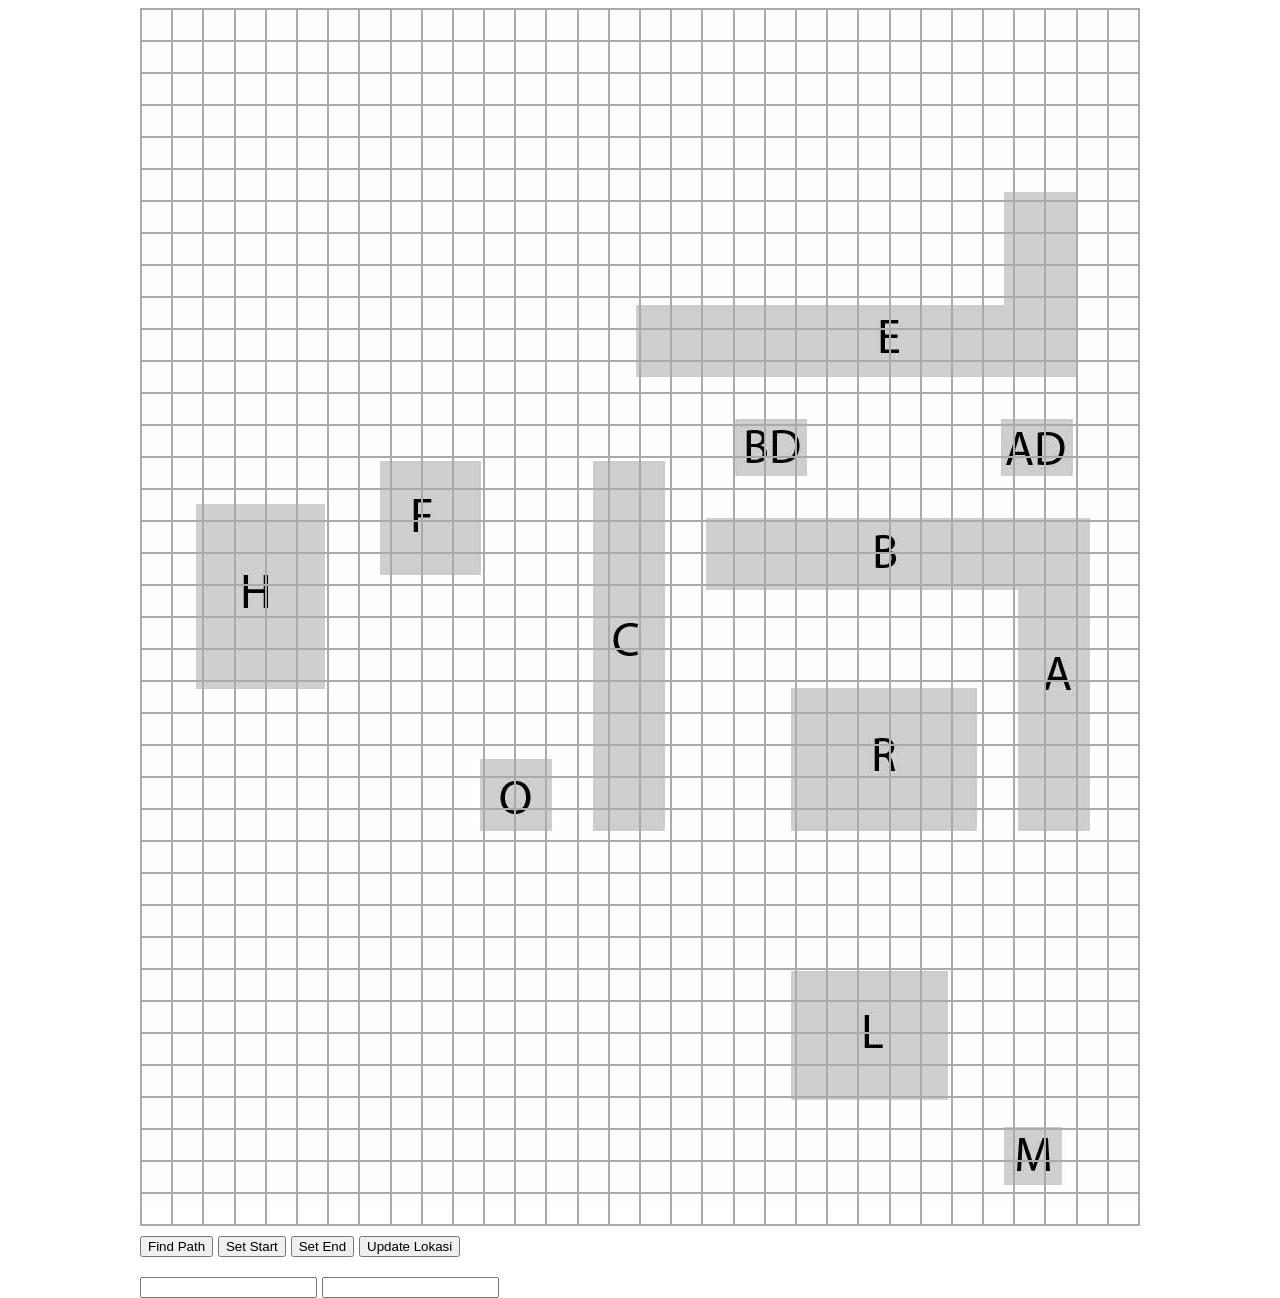
<file: maps/maps-client/src/main/webapp/index_back.html>
<!DOCTYPE html>
<html>
<head>
<title>A Star JavaScript Pathfinding Demo</title>
<meta name="description"
	content="An interactive demo and explanation of how the A Star pathfinding algorithm works.">
<!--<meta http-equiv="refresh" content="5" />-->
<link rel="stylesheet" type="text/css" href="resources/css/style.css">
<link rel="stylesheet" type="text/css" href="resources/css/prism.css">
</head>
<body>
	<div class="wrapper">


		<table class="map break alt">
			<tr class="map-row">
				<td id="1" class="map-tile"></td>
				<td class="map-tile"></td>
				<td class="map-tile"></td>
				<td class="map-tile"></td>
				<td class="map-tile"></td>
				<td class="map-tile"></td>
				<td class="map-tile"></td>
				<td class="map-tile"></td>
				<td class="map-tile"></td>
				<td class="map-tile"></td>
				<td class="map-tile"></td>
				<td class="map-tile"></td>
				<td class="map-tile"></td>
				<td class="map-tile"></td>
				<td class="map-tile"></td>
				<td class="map-tile"></td>
				<td class="map-tile"></td>
				<td class="map-tile"></td>
				<td class="map-tile"></td>
				<td class="map-tile"></td>
				<td class="map-tile"></td>
				<td class="map-tile"></td>
				<td class="map-tile"></td>
				<td class="map-tile"></td>
				<td class="map-tile"></td>
				<td class="map-tile"></td>
				<td class="map-tile"></td>
				<td class="map-tile"></td>
				<td class="map-tile"></td>
				<td class="map-tile"></td>
				<td class="map-tile"></td>
				<td class="map-tile"></td>
			</tr>
			<tr class="map-row">
				<td class="map-tile"></td>
				<td class="map-tile"></td>
				<td class="map-tile"></td>
				<td class="map-tile"></td>
				<td class="map-tile"></td>
				<td class="map-tile"></td>
				<td class="map-tile"></td>
				<td class="map-tile"></td>
				<td class="map-tile"></td>
				<td class="map-tile"></td>
				<td class="map-tile"></td>
				<td class="map-tile"></td>
				<td class="map-tile"></td>
				<td class="map-tile"></td>
				<td class="map-tile"></td>
				<td class="map-tile"></td>
				<td class="map-tile"></td>
				<td class="map-tile"></td>
				<td class="map-tile"></td>
				<td class="map-tile"></td>
				<td class="map-tile"></td>
				<td class="map-tile"></td>
				<td class="map-tile"></td>
				<td class="map-tile"></td>
				<td class="map-tile"></td>
				<td class="map-tile"></td>
				<td class="map-tile"></td>
				<td class="map-tile"></td>
				<td class="map-tile"></td>
				<td class="map-tile"></td>
				<td class="map-tile"></td>
				<td class="map-tile"></td>
			</tr>
			<tr class="map-row">
				<td class="map-tile"></td>
				<td class="map-tile"></td>
				<td class="map-tile"></td>
				<td class="map-tile"></td>
				<td class="map-tile"></td>
				<td class="map-tile"></td>
				<td class="map-tile"></td>
				<td class="map-tile"></td>
				<td class="map-tile"></td>
				<td class="map-tile"></td>
				<td class="map-tile"></td>
				<td class="map-tile"></td>
				<td class="map-tile"></td>
				<td class="map-tile"></td>
				<td class="map-tile"></td>
				<td class="map-tile"></td>
				<td class="map-tile"></td>
				<td class="map-tile"></td>
				<td class="map-tile"></td>
				<td class="map-tile"></td>
				<td class="map-tile"></td>
				<td class="map-tile"></td>
				<td class="map-tile"></td>
				<td class="map-tile"></td>
				<td class="map-tile"></td>
				<td class="map-tile"></td>
				<td class="map-tile"></td>
				<td class="map-tile"></td>
				<td class="map-tile"></td>
				<td class="map-tile"></td>
				<td class="map-tile"></td>
				<td class="map-tile"></td>
			</tr>
			<tr class="map-row">
				<td class="map-tile"></td>
				<td class="map-tile"></td>
				<td class="map-tile"></td>
				<td class="map-tile"></td>
				<td class="map-tile"></td>
				<td class="map-tile"></td>
				<td class="map-tile"></td>
				<td class="map-tile"></td>
				<td class="map-tile"></td>
				<td class="map-tile"></td>
				<td class="map-tile"></td>
				<td class="map-tile"></td>
				<td class="map-tile"></td>
				<td class="map-tile"></td>
				<td class="map-tile"></td>
				<td class="map-tile"></td>
				<td class="map-tile"></td>
				<td class="map-tile"></td>
				<td class="map-tile"></td>
				<td class="map-tile"></td>
				<td class="map-tile"></td>
				<td class="map-tile"></td>
				<td class="map-tile"></td>
				<td class="map-tile"></td>
				<td class="map-tile"></td>
				<td class="map-tile"></td>
				<td class="map-tile"></td>
				<td class="map-tile"></td>
				<td class="map-tile"></td>
				<td class="map-tile"></td>
				<td class="map-tile"></td>
				<td class="map-tile"></td>
			</tr>
			<tr class="map-row">
				<td class="map-tile"></td>
				<td class="map-tile"></td>
				<td class="map-tile"></td>
				<td class="map-tile"></td>
				<td class="map-tile"></td>
				<td class="map-tile"></td>
				<td class="map-tile"></td>
				<td class="map-tile"></td>
				<td class="map-tile"></td>
				<td class="map-tile"></td>
				<td class="map-tile"></td>
				<td class="map-tile"></td>
				<td class="map-tile"></td>
				<td class="map-tile"></td>
				<td class="map-tile"></td>
				<td class="map-tile"></td>
				<td class="map-tile"></td>
				<td class="map-tile"></td>
				<td class="map-tile"></td>
				<td class="map-tile"></td>
				<td class="map-tile"></td>
				<td class="map-tile"></td>
				<td class="map-tile"></td>
				<td class="map-tile"></td>
				<td class="map-tile"></td>
				<td class="map-tile"></td>
				<td class="map-tile"></td>
				<td class="map-tile"></td>
				<td class="map-tile"></td>
				<td class="map-tile"></td>
				<td class="map-tile"></td>
				<td class="map-tile"></td>
			</tr>
			<tr class="map-row">
				<td class="map-tile"></td>
				<td class="map-tile"></td>
				<td class="map-tile"></td>
				<td class="map-tile"></td>
				<td class="map-tile"></td>
				<td class="map-tile"></td>
				<td class="map-tile"></td>
				<td class="map-tile"></td>
				<td class="map-tile"></td>
				<td class="map-tile"></td>
				<td class="map-tile"></td>
				<td class="map-tile"></td>
				<td class="map-tile"></td>
				<td class="map-tile"></td>
				<td class="map-tile"></td>
				<td class="map-tile"></td>
				<td class="map-tile"></td>
				<td class="map-tile"></td>
				<td class="map-tile"></td>
				<td class="map-tile"></td>
				<td class="map-tile"></td>
				<td class="map-tile"></td>
				<td class="map-tile"></td>
				<td class="map-tile"></td>
				<td class="map-tile"></td>
				<td class="map-tile"></td>
				<td class="map-tile"></td>
				<td class="map-tile"></td>
				<td class="map-tile"></td>
				<td class="map-tile"></td>
				<td class="map-tile"></td>
				<td class="map-tile"></td>
			</tr>
			<tr class="map-row">
				<td class="map-tile"></td>
				<td class="map-tile"></td>
				<td class="map-tile"></td>
				<td class="map-tile"></td>
				<td class="map-tile"></td>
				<td class="map-tile"></td>
				<td class="map-tile"></td>
				<td class="map-tile"></td>
				<td class="map-tile"></td>
				<td class="map-tile"></td>
				<td class="map-tile"></td>
				<td class="map-tile"></td>
				<td class="map-tile"></td>
				<td class="map-tile"></td>
				<td class="map-tile"></td>
				<td class="map-tile"></td>
				<td class="map-tile"></td>
				<td class="map-tile"></td>
				<td class="map-tile"></td>
				<td class="map-tile"></td>
				<td class="map-tile"></td>
				<td class="map-tile"></td>
				<td class="map-tile"></td>
				<td class="map-tile"></td>
				<td class="map-tile"></td>
				<td class="map-tile"></td>
				<td class="map-tile"></td>
				<td class="map-tile"></td>
				<td class="map-tile" data-status="closed"></td>
				<td class="map-tile" data-status="closed"></td>
				<td class="map-tile"></td>
				<td class="map-tile"></td>
			</tr>
			<tr class="map-row">
				<td class="map-tile"></td>
				<td class="map-tile"></td>
				<td class="map-tile"></td>
				<td class="map-tile"></td>
				<td class="map-tile"></td>
				<td class="map-tile"></td>
				<td class="map-tile"></td>
				<td class="map-tile"></td>
				<td class="map-tile"></td>
				<td class="map-tile"></td>
				<td class="map-tile"></td>
				<td class="map-tile"></td>
				<td class="map-tile"></td>
				<td class="map-tile"></td>
				<td class="map-tile"></td>
				<td class="map-tile"></td>
				<td class="map-tile"></td>
				<td class="map-tile"></td>
				<td class="map-tile"></td>
				<td class="map-tile"></td>
				<td class="map-tile"></td>
				<td class="map-tile"></td>
				<td class="map-tile"></td>
				<td class="map-tile"></td>
				<td class="map-tile"></td>
				<td class="map-tile"></td>
				<td class="map-tile"></td>
				<td class="map-tile"></td>
				<td class="map-tile" data-status="closed"></td>
				<td class="map-tile" data-status="closed"></td>
				<td class="map-tile"></td>
				<td class="map-tile"></td>
			</tr>
			<tr class="map-row">
				<td class="map-tile"></td>
				<td class="map-tile"></td>
				<td class="map-tile"></td>
				<td class="map-tile"></td>
				<td class="map-tile"></td>
				<td class="map-tile"></td>
				<td class="map-tile"></td>
				<td class="map-tile"></td>
				<td class="map-tile"></td>
				<td class="map-tile"></td>
				<td class="map-tile"></td>
				<td class="map-tile"></td>
				<td class="map-tile"></td>
				<td class="map-tile"></td>
				<td class="map-tile"></td>
				<td class="map-tile"></td>
				<td class="map-tile"></td>
				<td class="map-tile"></td>
				<td class="map-tile"></td>
				<td class="map-tile"></td>
				<td class="map-tile"></td>
				<td class="map-tile"></td>
				<td class="map-tile"></td>
				<td class="map-tile"></td>
				<td class="map-tile"></td>
				<td class="map-tile"></td>
				<td class="map-tile"></td>
				<td class="map-tile"></td>
				<td class="map-tile" data-status="closed"></td>
				<td class="map-tile" data-status="closed"></td>
				<td class="map-tile"></td>
				<td class="map-tile"></td>
			</tr>
			<tr class="map-row">
				<td class="map-tile"></td>
				<td class="map-tile"></td>
				<td class="map-tile"></td>
				<td class="map-tile"></td>
				<td class="map-tile"></td>
				<td class="map-tile"></td>
				<td class="map-tile"></td>
				<td class="map-tile"></td>
				<td class="map-tile"></td>
				<td class="map-tile"></td>
				<td class="map-tile"></td>
				<td class="map-tile"></td>
				<td class="map-tile"></td>
				<td class="map-tile"></td>
				<td class="map-tile"></td>
				<td class="map-tile"></td>
				<td class="map-tile" data-status="closed"></td>
				<td class="map-tile" data-status="closed"></td>
				<td class="map-tile" data-status="closed"></td>
				<td class="map-tile" data-status="closed"></td>
				<td class="map-tile" data-status="closed"></td>
				<td class="map-tile" data-status="closed"></td>
				<td class="map-tile" data-status="closed"></td>
				<td class="map-tile" data-status="closed"></td>
				<td class="map-tile" data-status="closed"></td>
				<td class="map-tile" data-status="closed"></td>
				<td class="map-tile" data-status="closed"></td>
				<td class="map-tile" data-status="closed"></td>
				<td class="map-tile" data-status="closed"></td>
				<td class="map-tile" data-status="closed"></td>
				<td class="map-tile"></td>
				<td class="map-tile"></td>
			</tr>
			<tr class="map-row">
				<td class="map-tile"></td>
				<td class="map-tile"></td>
				<td class="map-tile"></td>
				<td class="map-tile"></td>
				<td class="map-tile"></td>
				<td class="map-tile"></td>
				<td class="map-tile"></td>
				<td class="map-tile"></td>
				<td class="map-tile"></td>
				<td class="map-tile"></td>
				<td class="map-tile"></td>
				<td class="map-tile"></td>
				<td class="map-tile"></td>
				<td class="map-tile"></td>
				<td class="map-tile"></td>
				<td class="map-tile"></td>
				<td class="map-tile" data-status="closed"></td>
				<td class="map-tile" data-status="closed"></td>
				<td class="map-tile" data-status="closed"></td>
				<td class="map-tile" data-status="closed"></td>
				<td class="map-tile" data-status="closed"></td>
				<td class="map-tile" data-status="closed"></td>
				<td class="map-tile" data-status="closed"></td>
				<td class="map-tile" data-status="closed"></td>
				<td class="map-tile" data-status="closed"></td>
				<td class="map-tile" data-status="closed"></td>
				<td class="map-tile" data-status="closed"></td>
				<td class="map-tile" data-status="closed"></td>
				<td class="map-tile" data-status="closed"></td>
				<td class="map-tile" data-status="closed"></td>
				<td class="map-tile"></td>
				<td class="map-tile"></td>
			</tr>
			<tr class="map-row">
				<td class="map-tile"></td>
				<td class="map-tile"></td>
				<td class="map-tile"></td>
				<td class="map-tile"></td>
				<td class="map-tile"></td>
				<td class="map-tile"></td>
				<td class="map-tile"></td>
				<td class="map-tile"></td>
				<td class="map-tile"></td>
				<td class="map-tile"></td>
				<td class="map-tile"></td>
				<td class="map-tile"></td>
				<td class="map-tile"></td>
				<td class="map-tile"></td>
				<td class="map-tile"></td>
				<td class="map-tile"></td>
				<td class="map-tile"></td>
				<td class="map-tile"></td>
				<td class="map-tile"></td>
				<td class="map-tile"></td>
				<td class="map-tile"></td>
				<td class="map-tile"></td>
				<td class="map-tile"></td>
				<td class="map-tile"></td>
				<td class="map-tile"></td>
				<td class="map-tile"></td>
				<td class="map-tile"></td>
				<td class="map-tile"></td>
				<td class="map-tile"></td>
				<td class="map-tile"></td>
				<td class="map-tile"></td>
				<td class="map-tile"></td>
			</tr>
			<tr class="map-row">
				<td class="map-tile"></td>
				<td class="map-tile"></td>
				<td class="map-tile"></td>
				<td class="map-tile"></td>
				<td class="map-tile"></td>
				<td class="map-tile"></td>
				<td class="map-tile"></td>
				<td class="map-tile"></td>
				<td class="map-tile"></td>
				<td class="map-tile"></td>
				<td class="map-tile"></td>
				<td class="map-tile"></td>
				<td class="map-tile"></td>
				<td class="map-tile"></td>
				<td class="map-tile"></td>
				<td class="map-tile"></td>
				<td class="map-tile"></td>
				<td class="map-tile"></td>
				<td class="map-tile"></td>
				<td class="map-tile"></td>
				<td class="map-tile"></td>
				<td class="map-tile"></td>
				<td class="map-tile"></td>
				<td class="map-tile"></td>
				<td class="map-tile"></td>
				<td class="map-tile"></td>
				<td class="map-tile"></td>
				<td class="map-tile"></td>
				<td class="map-tile"></td>
				<td class="map-tile"></td>
				<td class="map-tile"></td>
				<td class="map-tile"></td>
			</tr>
			<tr class="map-row">
				<td class="map-tile"></td>
				<td class="map-tile"></td>
				<td class="map-tile"></td>
				<td class="map-tile"></td>
				<td class="map-tile"></td>
				<td class="map-tile"></td>
				<td class="map-tile"></td>
				<td class="map-tile"></td>
				<td class="map-tile"></td>
				<td class="map-tile"></td>
				<td class="map-tile"></td>
				<td class="map-tile"></td>
				<td class="map-tile"></td>
				<td class="map-tile"></td>
				<td class="map-tile"></td>
				<td class="map-tile"></td>
				<td class="map-tile"></td>
				<td class="map-tile"></td>
				<td class="map-tile"></td>
				<td class="map-tile" data-status="closed"></td>
				<td class="map-tile" data-status="closed"></td>
				<td class="map-tile" data-status="closed"></td>
				<td class="map-tile"></td>
				<td class="map-tile"></td>
				<td class="map-tile"></td>
				<td class="map-tile"></td>
				<td class="map-tile"></td>
				<td class="map-tile" data-status="closed"></td>
				<td class="map-tile" data-status="closed"></td>
				<td class="map-tile" data-status="closed"></td>
				<td class="map-tile"></td>
				<td class="map-tile"></td>
			</tr>
			<tr class="map-row">
				<td class="map-tile"></td>
				<td class="map-tile"></td>
				<td class="map-tile"></td>
				<td class="map-tile"></td>
				<td class="map-tile"></td>
				<td class="map-tile"></td>
				<td class="map-tile"></td>
				<td class="map-tile"></td>
				<td class="map-tile" data-status="closed"></td>
				<td class="map-tile" data-status="closed"></td>
				<td class="map-tile" data-status="closed"></td>
				<td class="map-tile"></td>
				<td class="map-tile"></td>
				<td class="map-tile"></td>
				<td class="map-tile" data-status="closed"></td>
				<td class="map-tile" data-status="closed"></td>
				<td class="map-tile" data-status="closed"></td>
				<td class="map-tile"></td>
				<td class="map-tile"></td>
				<td class="map-tile" data-status="closed"></td>
				<td class="map-tile" data-status="closed"></td>
				<td class="map-tile" data-status="closed"></td>
				<td class="map-tile"></td>
				<td class="map-tile"></td>
				<td class="map-tile"></td>
				<td class="map-tile"></td>
				<td class="map-tile"></td>
				<td class="map-tile" data-status="closed"></td>
				<td class="map-tile" data-status="closed"></td>
				<td class="map-tile" data-status="closed"></td>
				<td class="map-tile"></td>
				<td class="map-tile"></td>
			</tr>
			<tr class="map-row">
				<td class="map-tile"></td>
				<td class="map-tile"></td>
				<td class="map-tile" data-status="closed"></td>
				<td class="map-tile" data-status="closed"></td>
				<td class="map-tile" data-status="closed"></td>
				<td class="map-tile" data-status="closed"></td>
				<td class="map-tile"></td>
				<td class="map-tile"></td>
				<td class="map-tile" data-status="closed"></td>
				<td class="map-tile" data-status="closed"></td>
				<td class="map-tile" data-status="closed"></td>
				<td class="map-tile"></td>
				<td class="map-tile"></td>
				<td class="map-tile"></td>
				<td class="map-tile" data-status="closed"></td>
				<td class="map-tile" data-status="closed"></td>
				<td class="map-tile" data-status="closed"></td>
				<td class="map-tile"></td>
				<td class="map-tile"></td>
				<td class="map-tile"></td>
				<td class="map-tile"></td>
				<td class="map-tile"></td>
				<td class="map-tile"></td>
				<td class="map-tile"></td>
				<td class="map-tile"></td>
				<td class="map-tile"></td>
				<td class="map-tile"></td>
				<td class="map-tile"></td>
				<td class="map-tile"></td>
				<td class="map-tile"></td>
				<td class="map-tile"></td>
				<td class="map-tile"></td>
			</tr>
			<tr class="map-row">
				<td class="map-tile"></td>
				<td class="map-tile"></td>
				<td class="map-tile" data-status="closed"></td>
				<td class="map-tile" data-status="closed"></td>
				<td class="map-tile" data-status="closed"></td>
				<td class="map-tile" data-status="closed"></td>
				<td class="map-tile"></td>
				<td class="map-tile"></td>
				<td class="map-tile" data-status="closed"></td>
				<td class="map-tile" data-status="closed"></td>
				<td class="map-tile" data-status="closed"></td>
				<td class="map-tile"></td>
				<td class="map-tile"></td>
				<td class="map-tile"></td>
				<td class="map-tile" data-status="closed"></td>
				<td class="map-tile" data-status="closed"></td>
				<td class="map-tile" data-status="closed"></td>
				<td class="map-tile"></td>
				<td class="map-tile" data-status="closed"></td>
				<td class="map-tile" data-status="closed"></td>
				<td class="map-tile" data-status="closed"></td>
				<td class="map-tile" data-status="closed"></td>
				<td class="map-tile" data-status="closed"></td>
				<td class="map-tile" data-status="closed"></td>
				<td class="map-tile" data-status="closed"></td>
				<td class="map-tile" data-status="closed"></td>
				<td class="map-tile" data-status="closed"></td>
				<td class="map-tile" data-status="closed"></td>
				<td class="map-tile" data-status="closed"></td>
				<td class="map-tile" data-status="closed"></td>
				<td class="map-tile" data-status="closed"></td>
				<td class="map-tile"></td>
			</tr>
			<tr class="map-row">
				<td class="map-tile"></td>
				<td class="map-tile"></td>
				<td class="map-tile" data-status="closed"></td>
				<td class="map-tile" data-status="closed"></td>
				<td class="map-tile" data-status="closed"></td>
				<td class="map-tile" data-status="closed"></td>
				<td class="map-tile"></td>
				<td class="map-tile"></td>
				<td class="map-tile" data-status="closed"></td>
				<td class="map-tile" data-status="closed"></td>
				<td class="map-tile" data-status="closed"></td>
				<td class="map-tile"></td>
				<td class="map-tile"></td>
				<td class="map-tile"></td>
				<td class="map-tile" data-status="closed"></td>
				<td class="map-tile" data-status="closed"></td>
				<td class="map-tile" data-status="closed"></td>
				<td class="map-tile"></td>
				<td class="map-tile" data-status="closed"></td>
				<td class="map-tile" data-status="closed"></td>
				<td class="map-tile" data-status="closed"></td>
				<td class="map-tile" data-status="closed"></td>
				<td class="map-tile" data-status="closed"></td>
				<td class="map-tile" data-status="closed"></td>
				<td class="map-tile" data-status="closed"></td>
				<td class="map-tile" data-status="closed"></td>
				<td class="map-tile" data-status="closed"></td>
				<td class="map-tile" data-status="closed"></td>
				<td class="map-tile" data-status="closed"></td>
				<td class="map-tile" data-status="closed"></td>
				<td class="map-tile" data-status="closed"></td>
				<td class="map-tile"></td>
			</tr>
			<tr class="map-row">
				<td class="map-tile"></td>
				<td class="map-tile"></td>
				<td class="map-tile" data-status="closed"></td>
				<td class="map-tile" data-status="closed"></td>
				<td class="map-tile" data-status="closed"></td>
				<td class="map-tile" data-status="closed"></td>
				<td class="map-tile"></td>
				<td class="map-tile"></td>
				<td class="map-tile"></td>
				<td class="map-tile"></td>
				<td class="map-tile"></td>
				<td class="map-tile"></td>
				<td class="map-tile"></td>
				<td class="map-tile"></td>
				<td class="map-tile" data-status="closed"></td>
				<td class="map-tile" data-status="closed"></td>
				<td class="map-tile" data-status="closed"></td>
				<td class="map-tile"></td>
				<td class="map-tile"></td>
				<td class="map-tile"></td>
				<td class="map-tile"></td>
				<td class="map-tile"></td>
				<td class="map-tile"></td>
				<td class="map-tile"></td>
				<td class="map-tile"></td>
				<td class="map-tile"></td>
				<td class="map-tile"></td>
				<td class="map-tile"></td>
				<td class="map-tile" data-status="closed"></td>
				<td class="map-tile" data-status="closed"></td>
				<td class="map-tile" data-status="closed"></td>
				<td class="map-tile"></td>
			</tr>
			<tr class="map-row">
				<td class="map-tile"></td>
				<td class="map-tile"></td>
				<td class="map-tile" data-status="closed"></td>
				<td class="map-tile" data-status="closed"></td>
				<td class="map-tile" data-status="closed"></td>
				<td class="map-tile" data-status="closed"></td>
				<td class="map-tile"></td>
				<td class="map-tile"></td>
				<td class="map-tile"></td>
				<td class="map-tile"></td>
				<td class="map-tile"></td>
				<td class="map-tile"></td>
				<td class="map-tile"></td>
				<td class="map-tile"></td>
				<td class="map-tile" data-status="closed"></td>
				<td class="map-tile" data-status="closed"></td>
				<td class="map-tile" data-status="closed"></td>
				<td class="map-tile"></td>
				<td class="map-tile"></td>
				<td class="map-tile"></td>
				<td class="map-tile"></td>
				<td class="map-tile"></td>
				<td class="map-tile"></td>
				<td class="map-tile"></td>
				<td class="map-tile"></td>
				<td class="map-tile"></td>
				<td class="map-tile"></td>
				<td class="map-tile"></td>
				<td class="map-tile" data-status="closed"></td>
				<td class="map-tile" data-status="closed"></td>
				<td class="map-tile" data-status="closed"></td>
				<td class="map-tile"></td>
			</tr>
			<tr class="map-row">
				<td class="map-tile"></td>
				<td class="map-tile"></td>
				<td class="map-tile" data-status="closed"></td>
				<td class="map-tile" data-status="closed"></td>
				<td class="map-tile" data-status="closed"></td>
				<td class="map-tile" data-status="closed"></td>
				<td class="map-tile"></td>
				<td class="map-tile"></td>
				<td class="map-tile"></td>
				<td class="map-tile"></td>
				<td class="map-tile"></td>
				<td class="map-tile"></td>
				<td class="map-tile"></td>
				<td class="map-tile"></td>
				<td class="map-tile" data-status="closed"></td>
				<td class="map-tile" data-status="closed"></td>
				<td class="map-tile" data-status="closed"></td>
				<td class="map-tile"></td>
				<td class="map-tile"></td>
				<td class="map-tile"></td>
				<td class="map-tile"></td>
				<td class="map-tile"></td>
				<td class="map-tile"></td>
				<td class="map-tile"></td>
				<td class="map-tile"></td>
				<td class="map-tile"></td>
				<td class="map-tile"></td>
				<td class="map-tile"></td>
				<td class="map-tile" data-status="closed"></td>
				<td class="map-tile" data-status="closed"></td>
				<td class="map-tile" data-status="closed"></td>
				<td class="map-tile"></td>
			</tr>
			<tr class="map-row">
				<td class="map-tile"></td>
				<td class="map-tile"></td>
				<td class="map-tile"></td>
				<td class="map-tile"></td>
				<td class="map-tile"></td>
				<td class="map-tile"></td>
				<td class="map-tile"></td>
				<td class="map-tile"></td>
				<td class="map-tile"></td>
				<td class="map-tile"></td>
				<td class="map-tile"></td>
				<td class="map-tile"></td>
				<td class="map-tile"></td>
				<td class="map-tile"></td>
				<td class="map-tile" data-status="closed"></td>
				<td class="map-tile" data-status="closed"></td>
				<td class="map-tile" data-status="closed"></td>
				<td class="map-tile"></td>
				<td class="map-tile"></td>
				<td class="map-tile"></td>
				<td class="map-tile"></td>
				<td class="map-tile" data-status="closed"></td>
				<td class="map-tile" data-status="closed"></td>
				<td class="map-tile" data-status="closed"></td>
				<td class="map-tile" data-status="closed"></td>
				<td class="map-tile" data-status="closed"></td>
				<td class="map-tile" data-status="closed"></td>
				<td class="map-tile"></td>
				<td class="map-tile" data-status="closed"></td>
				<td class="map-tile" data-status="closed"></td>
				<td class="map-tile" data-status="closed"></td>
				<td class="map-tile"></td>
			</tr>
			<tr class="map-row">
				<td class="map-tile"></td>
				<td class="map-tile"></td>
				<td class="map-tile"></td>
				<td class="map-tile"></td>
				<td class="map-tile"></td>
				<td class="map-tile"></td>
				<td class="map-tile"></td>
				<td class="map-tile"></td>
				<td class="map-tile"></td>
				<td class="map-tile"></td>
				<td class="map-tile"></td>
				<td class="map-tile"></td>
				<td class="map-tile"></td>
				<td class="map-tile"></td>
				<td class="map-tile" data-status="closed"></td>
				<td class="map-tile" data-status="closed"></td>
				<td class="map-tile" data-status="closed"></td>
				<td class="map-tile"></td>
				<td class="map-tile"></td>
				<td class="map-tile"></td>
				<td class="map-tile"></td>
				<td class="map-tile" data-status="closed"></td>
				<td class="map-tile" data-status="closed"></td>
				<td class="map-tile" data-status="closed"></td>
				<td class="map-tile" data-status="closed"></td>
				<td class="map-tile" data-status="closed"></td>
				<td class="map-tile" data-status="closed"></td>
				<td class="map-tile"></td>
				<td class="map-tile" data-status="closed"></td>
				<td class="map-tile" data-status="closed"></td>
				<td class="map-tile" data-status="closed"></td>
				<td class="map-tile"></td>
			</tr>
			<tr class="map-row">
				<td class="map-tile"></td>
				<td class="map-tile"></td>
				<td class="map-tile"></td>
				<td class="map-tile"></td>
				<td class="map-tile"></td>
				<td class="map-tile"></td>
				<td class="map-tile"></td>
				<td class="map-tile"></td>
				<td class="map-tile"></td>
				<td class="map-tile"></td>
				<td class="map-tile"></td>
				<td class="map-tile" data-status="closed"></td>
				<td class="map-tile" data-status="closed"></td>
				<td class="map-tile"></td>
				<td class="map-tile" data-status="closed"></td>
				<td class="map-tile" data-status="closed"></td>
				<td class="map-tile" data-status="closed"></td>
				<td class="map-tile"></td>
				<td class="map-tile"></td>
				<td class="map-tile"></td>
				<td class="map-tile"></td>
				<td class="map-tile" data-status="closed"></td>
				<td class="map-tile" data-status="closed"></td>
				<td class="map-tile" data-status="closed"></td>
				<td class="map-tile" data-status="closed"></td>
				<td class="map-tile" data-status="closed"></td>
				<td class="map-tile" data-status="closed"></td>
				<td class="map-tile"></td>
				<td class="map-tile" data-status="closed"></td>
				<td class="map-tile" data-status="closed"></td>
				<td class="map-tile" data-status="closed"></td>
				<td class="map-tile"></td>
			</tr>
			<tr class="map-row">
				<td class="map-tile"></td>
				<td class="map-tile"></td>
				<td class="map-tile"></td>
				<td class="map-tile"></td>
				<td class="map-tile"></td>
				<td class="map-tile"></td>
				<td class="map-tile"></td>
				<td class="map-tile"></td>
				<td class="map-tile"></td>
				<td class="map-tile"></td>
				<td class="map-tile"></td>
				<td class="map-tile" data-status="closed"></td>
				<td class="map-tile" data-status="closed"></td>
				<td class="map-tile"></td>
				<td class="map-tile" data-status="closed"></td>
				<td class="map-tile" data-status="closed"></td>
				<td class="map-tile" data-status="closed"></td>
				<td class="map-tile"></td>
				<td class="map-tile"></td>
				<td class="map-tile"></td>
				<td class="map-tile"></td>
				<td class="map-tile" data-status="closed"></td>
				<td class="map-tile" data-status="closed"></td>
				<td class="map-tile" data-status="closed"></td>
				<td class="map-tile" data-status="closed"></td>
				<td class="map-tile" data-status="closed"></td>
				<td class="map-tile" data-status="closed"></td>
				<td class="map-tile"></td>
				<td class="map-tile" data-status="closed"></td>
				<td class="map-tile" data-status="closed"></td>
				<td class="map-tile" data-status="closed"></td>
				<td class="map-tile"></td>
			</tr>
			<tr class="map-row">
				<td class="map-tile"></td>
				<td class="map-tile"></td>
				<td class="map-tile"></td>
				<td class="map-tile"></td>
				<td class="map-tile"></td>
				<td class="map-tile"></td>
				<td class="map-tile"></td>
				<td class="map-tile"></td>
				<td class="map-tile"></td>
				<td class="map-tile"></td>
				<td class="map-tile"></td>
				<td class="map-tile" data-status="closed"></td>
				<td class="map-tile" data-status="closed"></td>
				<td class="map-tile"></td>
				<td class="map-tile" data-status="closed"></td>
				<td class="map-tile" data-status="closed"></td>
				<td class="map-tile" data-status="closed"></td>
				<td class="map-tile"></td>
				<td class="map-tile"></td>
				<td class="map-tile"></td>
				<td class="map-tile"></td>
				<td class="map-tile" data-status="closed"></td>
				<td class="map-tile" data-status="closed"></td>
				<td class="map-tile" data-status="closed"></td>
				<td class="map-tile" data-status="closed"></td>
				<td class="map-tile" data-status="closed"></td>
				<td class="map-tile" data-status="closed"></td>
				<td class="map-tile"></td>
				<td class="map-tile" data-status="closed"></td>
				<td class="map-tile" data-status="closed"></td>
				<td class="map-tile" data-status="closed"></td>
				<td class="map-tile"></td>
			</tr>
			<tr class="map-row">
				<td class="map-tile"></td>
				<td class="map-tile"></td>
				<td class="map-tile"></td>
				<td class="map-tile"></td>
				<td class="map-tile"></td>
				<td class="map-tile"></td>
				<td class="map-tile"></td>
				<td class="map-tile"></td>
				<td class="map-tile"></td>
				<td class="map-tile"></td>
				<td class="map-tile"></td>
				<td class="map-tile"></td>
				<td class="map-tile"></td>
				<td class="map-tile"></td>
				<td class="map-tile"></td>
				<td class="map-tile"></td>
				<td class="map-tile"></td>
				<td class="map-tile"></td>
				<td class="map-tile"></td>
				<td class="map-tile"></td>
				<td class="map-tile"></td>
				<td class="map-tile"></td>
				<td class="map-tile"></td>
				<td class="map-tile"></td>
				<td class="map-tile"></td>
				<td class="map-tile"></td>
				<td class="map-tile"></td>
				<td class="map-tile"></td>
				<td class="map-tile"></td>
				<td class="map-tile"></td>
				<td class="map-tile"></td>
				<td class="map-tile"></td>
			</tr>
			<tr class="map-row">
				<td class="map-tile"></td>
				<td class="map-tile"></td>
				<td class="map-tile"></td>
				<td class="map-tile"></td>
				<td class="map-tile"></td>
				<td class="map-tile"></td>
				<td class="map-tile"></td>
				<td class="map-tile"></td>
				<td class="map-tile"></td>
				<td class="map-tile"></td>
				<td class="map-tile"></td>
				<td class="map-tile"></td>
				<td class="map-tile"></td>
				<td class="map-tile"></td>
				<td class="map-tile"></td>
				<td class="map-tile"></td>
				<td class="map-tile"></td>
				<td class="map-tile"></td>
				<td class="map-tile"></td>
				<td class="map-tile"></td>
				<td class="map-tile"></td>
				<td class="map-tile"></td>
				<td class="map-tile"></td>
				<td class="map-tile"></td>
				<td class="map-tile"></td>
				<td class="map-tile"></td>
				<td class="map-tile"></td>
				<td class="map-tile"></td>
				<td class="map-tile"></td>
				<td class="map-tile"></td>
				<td class="map-tile"></td>
				<td class="map-tile"></td>
			</tr>
			<tr class="map-row">
				<td class="map-tile"></td>
				<td class="map-tile"></td>
				<td class="map-tile"></td>
				<td class="map-tile"></td>
				<td class="map-tile"></td>
				<td class="map-tile"></td>
				<td class="map-tile"></td>
				<td class="map-tile"></td>
				<td class="map-tile"></td>
				<td class="map-tile"></td>
				<td class="map-tile"></td>
				<td class="map-tile"></td>
				<td class="map-tile"></td>
				<td class="map-tile"></td>
				<td class="map-tile"></td>
				<td class="map-tile"></td>
				<td class="map-tile"></td>
				<td class="map-tile"></td>
				<td class="map-tile"></td>
				<td class="map-tile"></td>
				<td class="map-tile"></td>
				<td class="map-tile"></td>
				<td class="map-tile"></td>
				<td class="map-tile"></td>
				<td class="map-tile"></td>
				<td class="map-tile"></td>
				<td class="map-tile"></td>
				<td class="map-tile"></td>
				<td class="map-tile"></td>
				<td class="map-tile"></td>
				<td class="map-tile"></td>
				<td class="map-tile"></td>
			</tr>
			<tr class="map-row">
				<td class="map-tile"></td>
				<td class="map-tile"></td>
				<td class="map-tile"></td>
				<td class="map-tile"></td>
				<td class="map-tile"></td>
				<td class="map-tile"></td>
				<td class="map-tile"></td>
				<td class="map-tile"></td>
				<td class="map-tile"></td>
				<td class="map-tile"></td>
				<td class="map-tile"></td>
				<td class="map-tile"></td>
				<td class="map-tile"></td>
				<td class="map-tile"></td>
				<td class="map-tile"></td>
				<td class="map-tile"></td>
				<td class="map-tile"></td>
				<td class="map-tile"></td>
				<td class="map-tile"></td>
				<td class="map-tile"></td>
				<td class="map-tile"></td>
				<td class="map-tile"></td>
				<td class="map-tile"></td>
				<td class="map-tile"></td>
				<td class="map-tile"></td>
				<td class="map-tile"></td>
				<td class="map-tile"></td>
				<td class="map-tile"></td>
				<td class="map-tile"></td>
				<td class="map-tile"></td>
				<td class="map-tile"></td>
				<td class="map-tile"></td>
			</tr>
			<tr class="map-row">
				<td class="map-tile"></td>
				<td class="map-tile"></td>
				<td class="map-tile"></td>
				<td class="map-tile"></td>
				<td class="map-tile"></td>
				<td class="map-tile"></td>
				<td class="map-tile"></td>
				<td class="map-tile"></td>
				<td class="map-tile"></td>
				<td class="map-tile"></td>
				<td class="map-tile"></td>
				<td class="map-tile"></td>
				<td class="map-tile"></td>
				<td class="map-tile"></td>
				<td class="map-tile"></td>
				<td class="map-tile"></td>
				<td class="map-tile"></td>
				<td class="map-tile"></td>
				<td class="map-tile"></td>
				<td class="map-tile"></td>
				<td class="map-tile"></td>
				<td class="map-tile" data-status="closed"></td>
				<td class="map-tile" data-status="closed"></td>
				<td class="map-tile" data-status="closed"></td>
				<td class="map-tile" data-status="closed"></td>
				<td class="map-tile" data-status="closed"></td>
				<td class="map-tile"></td>
				<td class="map-tile"></td>
				<td class="map-tile"></td>
				<td class="map-tile"></td>
				<td class="map-tile"></td>
				<td class="map-tile"></td>
			</tr>
			<tr class="map-row">
				<td class="map-tile"></td>
				<td class="map-tile"></td>
				<td class="map-tile"></td>
				<td class="map-tile"></td>
				<td class="map-tile"></td>
				<td class="map-tile"></td>
				<td class="map-tile"></td>
				<td class="map-tile"></td>
				<td class="map-tile"></td>
				<td class="map-tile"></td>
				<td class="map-tile"></td>
				<td class="map-tile"></td>
				<td class="map-tile"></td>
				<td class="map-tile"></td>
				<td class="map-tile"></td>
				<td class="map-tile"></td>
				<td class="map-tile"></td>
				<td class="map-tile"></td>
				<td class="map-tile"></td>
				<td class="map-tile"></td>
				<td class="map-tile"></td>
				<td class="map-tile" data-status="closed"></td>
				<td class="map-tile" data-status="closed"></td>
				<td class="map-tile" data-status="closed"></td>
				<td class="map-tile" data-status="closed"></td>
				<td class="map-tile" data-status="closed"></td>
				<td class="map-tile"></td>
				<td class="map-tile"></td>
				<td class="map-tile"></td>
				<td class="map-tile"></td>
				<td class="map-tile"></td>
				<td class="map-tile"></td>
			</tr>
			<tr class="map-row">
				<td class="map-tile"></td>
				<td class="map-tile"></td>
				<td class="map-tile"></td>
				<td class="map-tile"></td>
				<td class="map-tile"></td>
				<td class="map-tile"></td>
				<td class="map-tile"></td>
				<td class="map-tile"></td>
				<td class="map-tile"></td>
				<td class="map-tile"></td>
				<td class="map-tile"></td>
				<td class="map-tile"></td>
				<td class="map-tile"></td>
				<td class="map-tile"></td>
				<td class="map-tile"></td>
				<td class="map-tile"></td>
				<td class="map-tile"></td>
				<td class="map-tile"></td>
				<td class="map-tile"></td>
				<td class="map-tile"></td>
				<td class="map-tile"></td>
				<td class="map-tile" data-status="closed"></td>
				<td class="map-tile" data-status="closed"></td>
				<td class="map-tile" data-status="closed"></td>
				<td class="map-tile" data-status="closed"></td>
				<td class="map-tile" data-status="closed"></td>
				<td class="map-tile"></td>
				<td class="map-tile"></td>
				<td class="map-tile"></td>
				<td class="map-tile"></td>
				<td class="map-tile"></td>
				<td class="map-tile"></td>
			</tr>
			<tr class="map-row">
				<td class="map-tile"></td>
				<td class="map-tile"></td>
				<td class="map-tile"></td>
				<td class="map-tile"></td>
				<td class="map-tile"></td>
				<td class="map-tile"></td>
				<td class="map-tile"></td>
				<td class="map-tile"></td>
				<td class="map-tile"></td>
				<td class="map-tile"></td>
				<td class="map-tile"></td>
				<td class="map-tile"></td>
				<td class="map-tile"></td>
				<td class="map-tile"></td>
				<td class="map-tile"></td>
				<td class="map-tile"></td>
				<td class="map-tile"></td>
				<td class="map-tile"></td>
				<td class="map-tile"></td>
				<td class="map-tile"></td>
				<td class="map-tile"></td>
				<td class="map-tile" data-status="closed"></td>
				<td class="map-tile" data-status="closed"></td>
				<td class="map-tile" data-status="closed"></td>
				<td class="map-tile" data-status="closed"></td>
				<td class="map-tile" data-status="closed"></td>
				<td class="map-tile"></td>
				<td class="map-tile"></td>
				<td class="map-tile"></td>
				<td class="map-tile"></td>
				<td class="map-tile"></td>
				<td class="map-tile"></td>
			</tr>
			<tr class="map-row">
				<td class="map-tile"></td>
				<td class="map-tile"></td>
				<td class="map-tile"></td>
				<td class="map-tile"></td>
				<td class="map-tile"></td>
				<td class="map-tile"></td>
				<td class="map-tile"></td>
				<td class="map-tile"></td>
				<td class="map-tile"></td>
				<td class="map-tile"></td>
				<td class="map-tile"></td>
				<td class="map-tile"></td>
				<td class="map-tile"></td>
				<td class="map-tile"></td>
				<td class="map-tile"></td>
				<td class="map-tile"></td>
				<td class="map-tile"></td>
				<td class="map-tile"></td>
				<td class="map-tile"></td>
				<td class="map-tile"></td>
				<td class="map-tile"></td>
				<td class="map-tile"></td>
				<td class="map-tile"></td>
				<td class="map-tile"></td>
				<td class="map-tile"></td>
				<td class="map-tile"></td>
				<td class="map-tile"></td>
				<td class="map-tile"></td>
				<td class="map-tile"></td>
				<td class="map-tile"></td>
				<td class="map-tile"></td>
				<td class="map-tile"></td>
			</tr>
			<tr class="map-row">
				<td class="map-tile"></td>
				<td class="map-tile"></td>
				<td id="100" class="map-tile"></td>
				<td class="map-tile"></td>
				<td class="map-tile"></td>
				<td class="map-tile"></td>
				<td class="map-tile"></td>
				<td class="map-tile"></td>
				<td class="map-tile"></td>
				<td class="map-tile"></td>
				<td class="map-tile"></td>
				<td class="map-tile"></td>
				<td class="map-tile"></td>
				<td class="map-tile"></td>
				<td class="map-tile"></td>
				<td class="map-tile"></td>
				<td class="map-tile"></td>
				<td class="map-tile"></td>
				<td class="map-tile"></td>
				<td class="map-tile"></td>
				<td class="map-tile"></td>
				<td class="map-tile"></td>
				<td class="map-tile"></td>
				<td class="map-tile"></td>
				<td class="map-tile"></td>
				<td class="map-tile"></td>
				<td class="map-tile"></td>
				<td class="map-tile"></td>
				<td class="map-tile" data-status="closed"></td>
				<td class="map-tile" data-status="closed"></td>
				<td class="map-tile"></td>
				<td class="map-tile"></td>
			</tr>
			<tr class="map-row">
				<td class="map-tile"></td>
				<td class="map-tile"></td>
				<td class="map-tile"></td>
				<td class="map-tile"></td>
				<td class="map-tile"></td>
				<td class="map-tile"></td>
				<td class="map-tile"></td>
				<td class="map-tile"></td>
				<td class="map-tile"></td>
				<td class="map-tile"></td>
				<td class="map-tile"></td>
				<td class="map-tile"></td>
				<td class="map-tile"></td>
				<td class="map-tile"></td>
				<td class="map-tile"></td>
				<td class="map-tile"></td>
				<td class="map-tile"></td>
				<td class="map-tile"></td>
				<td class="map-tile"></td>
				<td class="map-tile"></td>
				<td class="map-tile"></td>
				<td class="map-tile"></td>
				<td class="map-tile"></td>
				<td class="map-tile"></td>
				<td class="map-tile"></td>
				<td class="map-tile"></td>
				<td class="map-tile"></td>
				<td class="map-tile"></td>
				<td class="map-tile" data-status="closed"></td>
				<td class="map-tile" data-status="closed"></td>
				<td class="map-tile"></td>
				<td class="map-tile"></td>
			</tr>
			<tr class="map-row">
				<td class="map-tile"></td>
				<td class="map-tile"></td>
				<td class="map-tile"></td>
				<td class="map-tile"></td>
				<td class="map-tile"></td>
				<td class="map-tile"></td>
				<td class="map-tile"></td>
				<td class="map-tile"></td>
				<td class="map-tile"></td>
				<td class="map-tile"></td>
				<td class="map-tile"></td>
				<td class="map-tile"></td>
				<td class="map-tile"></td>
				<td class="map-tile"></td>
				<td class="map-tile"></td>
				<td class="map-tile"></td>
				<td class="map-tile"></td>
				<td class="map-tile"></td>
				<td class="map-tile"></td>
				<td class="map-tile"></td>
				<td class="map-tile"></td>
				<td class="map-tile"></td>
				<td class="map-tile"></td>
				<td class="map-tile"></td>
				<td class="map-tile"></td>
				<td class="map-tile"></td>
				<td class="map-tile"></td>
				<td class="map-tile"></td>
				<td class="map-tile"></td>
				<td class="map-tile"></td>
				<td class="map-tile"></td>
				<td class="map-tile"></td>
			</tr>



		</table>

		<div class="break">
			<button id="calculate">Find Path</button>
			<button id="start">Set Start</button>
			<button id="end">Set End</button>
			<button id="coordinate">Update Lokasi</button>
			
			
			<!-- <button id="set-lv">Toggle Level</button>
			<button id="erase">Clear Map</button>
			<button id="set-gedung-O">Bisnis Centre</button> -->
		</div>
            <input type="text" id="latitude" name="latitude" />
            <input type="text" id="longitude" name="latitude"/>


	</div>

	<!-- Libs -->
	<script type="text/javascript"
		src="resources/js/libs/jquery-2.0.0.js"></script>
	<script type="text/javascript" src="resources/js/libs/prism.js"></script>

	<!-- Execution logic -->
	<script type="text/javascript" src="resources/js/main.js"></script>
</body>
</html>
</file>
<file: maps/maps-client/src/main/webapp/resources/css/style.css>
body {
	font-family: arial, helvetica, sans-serif;
	font-size: 14px;
	letter-spacing: 1px;
}

h1, h2, h3, h4, h5, h6 {
	margin: 0;
	padding: 0;
}

ul {
	margin: 0 0 0 5px;
	padding: 0;
	list-style-position: inside;
}

p {
	margin: 0 0 20px;
}

button.active {
	border-bottom: 4px solid #555;
	position: relative;
	bottom: 10px;
	margin-bottom: -4px;
}

.wrapper {
	display: block;
	margin: 0 auto;
	width: 1000px;
	height: 1200px;
	position: relative;
	background-image: url("../images/maps-2.jpg");
}

.map {
	border-collapse: collapse;
	-webkit-touch-callout: none;
	-webkit-user-select: none;
	-khtml-user-select: none;
	-moz-user-select: none;
	-ms-user-select: none;
	user-select: none;
}

.map-tile {
	border: 2px solid #aaa;
	width: 30px;
	height: 30px;
	margin: 0;
	padding: 0;
	cursor: pointer;
	position: relative;
}

/*.map-tile:hover {
    outline: 5px solid rgba(0, 150, 200, 0.8);
    border-color: #0af;
}*/
.map-tile[data-status="closed"] {
	/*background: #000;*/
}

.map-tile[data-status="begin"] {
	background: #0d0;
}

.map-tile[data-status="end"] {
	background: #d00;
}

.map-tile[data-status="set-closed"] {
	background: #8B7A5E;
}

.map-tile[data-status="set-opened"] {
	background: #9FD6D2;
}

.map-tile[data-status="path"] {
	background: #f0f;
}

.map-tile[data-lv]:after {
	font-size: 30px;
	position: absolute;
	top: 0;
	left: 0;
	line-height: 50px;
	text-align: center;
	display: block;
	width: 47px;
	letter-spacing: -2px;
	color: #999;
}

.map-tile[data-lv="2"]:after {
	content: '\2022\2022';
}

.map-tile[data-lv="3"]:after {
	content: '\2022\2022\2022';
}

.map-tile[data-lv="4"]:after {
	content: '\2022\2022\2022\2022';
}

.stat {
	position: absolute;
}

.stat.f, .stats-preview .f {
	top: 4px;
	left: 4px;
	position: absolute;
}

.stat.g, .stats-preview .g {
	bottom: 4px;
	left: 4px;
	position: absolute;
}

.stat.h, .stats-preview .h {
	position: absolute;
	bottom: 4px;
	right: 5px;
}

.stats-preview {
	width: 100px;
	height: 100px;
	background: #9FD6D2;
	border: 5px solid #aaa;
	display: block;
	font-size: 30px;
	position: relative;
}

.break {
	margin-bottom: 20px;
	display: block;
}

.break.alt {
	margin-bottom: 10px;
}

.legend-wrapper {
	float: right;
}

.legend {
	padding: 0;
	background: #ddd;
	display: inline-block;
	list-style: none;
	border: 1px solid #aaa;
	margin-left: 0;
}

.legend li {
	border-left: 30px solid #fff;
	padding: 5px 20px 5px 10px;
}

.legend .closed {
	border-color: #000;
}

.legend .begin {
	border-color: #0d0;
}

.legend .end {
	border-color: #d00;
}

.legend .set-opened {
	border-color: #9FD6D2;
}

.legend .set-closed {
	border-color: #8B7A5E;
}

.legend .path {
	border-color: #f0f;
}
</file>
<file: maps/maps-client/src/main/webapp/resources/css/prism.css>
/**
 * okaidia theme for JavaScript, CSS and HTML
 * Loosely based on Monokai textmate theme by http://www.monokai.nl/
 * @author ocodia
 */

code[class*="language-"],
pre[class*="language-"] {
	color: #f8f8f2;
	text-shadow: 0 1px rgba(0,0,0,0.3);
	font-family: Consolas, Monaco, 'Andale Mono', monospace;
	direction: ltr;
	text-align: left;
	white-space: pre;
	word-spacing: normal;
	
	-moz-tab-size: 4;
	-o-tab-size: 4;
	tab-size: 4;
	
	-webkit-hyphens: none;
	-moz-hyphens: none;
	-ms-hyphens: none;
	hyphens: none;
}

/* Code blocks */
pre[class*="language-"] {
	padding: 1em;
	margin: .5em 0;
	overflow: auto;	
	border-radius: 0.3em;
}

:not(pre) > code[class*="language-"],
pre[class*="language-"] {
	background: #272822;
}

/* Inline code */
:not(pre) > code[class*="language-"] {
	padding: .1em;
	border-radius: .3em;
}

.token.comment,
.token.prolog,
.token.doctype,
.token.cdata {
	color: slategray;
}

.token.punctuation {
	color: #f8f8f2;
}

.namespace {
	opacity: .7;
}

.token.property,
.token.tag {
	color: #f92672;
}

.token.boolean,
.token.number{
	color: #ae81ff;
}

.token.selector,
.token.attr-name,
.token.string {
	color: #a6e22e;
}


.token.operator,
.token.entity,
.token.url,
.language-css .token.string,
.style .token.string {
	color: #f8f8f2;
}

.token.atrule,
.token.attr-value
{
	color: #e6db74;
}


.token.keyword{
color: #66d9ef;
}

.token.regex,
.token.important {
	color: #fd971f;
}

.token.important {
	font-weight: bold;
}

.token.entity {
	cursor: help;
}
</file>
